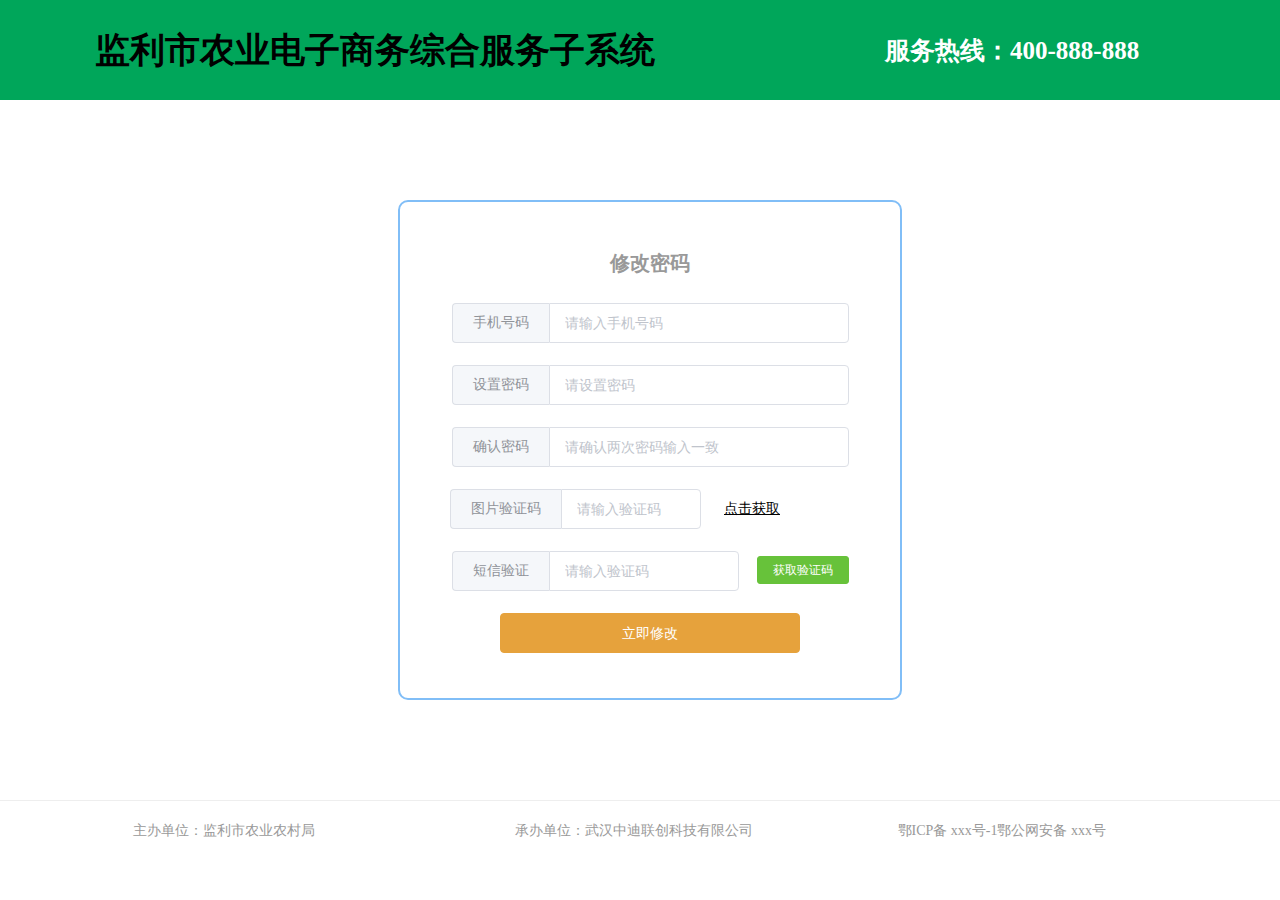
<file: html/login/forget-password.html>
<!DOCTYPE html>
<html lang="en">
  <head>
    <meta charset="UTF-8" />
    <meta name="viewport" content="width=device-width, initial-scale=1.0" />
    <title>忘记密码</title>
    <link rel="stylesheet" href="../../css/reset.css" />
    <link rel="stylesheet" href="../../css/login.css" />
    <link rel="stylesheet" href="../../fonts/element.css" />
    <link rel="stylesheet" href="../../css/common.css" />
    <!-- 去除input输入框 type=number时的上下箭头 -->
    <style>
      input::-webkit-outer-spin-button,
      input::-webkit-inner-spin-button {
        -webkit-appearance: none;
      }
      input[type='number'] {
        -moz-appearance: textfield;
      }
    </style>
  </head>
  <body>
    <div id="app">
      <div class="login-banner">
        <a href="../../index.html" class="login-title"><b>监利市农业电子商务综合服务子系统</b> </a>
        <h2 class="serve-tel">服务热线：400-888-888</h2>
      </div>

      <div class="register-mainer">
        <div class="forget-mainer-content">
          <el-form ref="form" :model="form" :rules="rules" class="register-mainer-content-left">
            <el-form-item><span style="font-size: 20px; color: #999; font-weight: 600">修改密码</span></el-form-item>
            <el-form-item class="register-input-item" prop="numTel">
              <el-input placeholder="请输入手机号码" v-model="form.numTel" type="number" clearable>
                <template slot="prepend">手机号码</template>
              </el-input>
            </el-form-item>
            <el-form-item class="register-input-item" prop="setPassword">
              <el-input placeholder="请设置密码" v-model="form.setPassword" type="password" show-password clearable>
                <template slot="prepend">设置密码</template>
              </el-input>
            </el-form-item>
            <el-form-item class="register-input-item" prop="confirmPassword">
              <el-input
                placeholder="请确认两次密码输入一致"
                v-model="form.confirmPassword"
                type="password"
                show-password
                clearable
              >
                <template slot="prepend">确认密码</template>
              </el-input>
            </el-form-item>
            <el-form-item class="register-input-item" style="margin-right: 130px" prop="picCode">
              <el-input class="pic-input" v-model="form.picCode" placeholder="请输入验证码">
                <template slot="prepend">图片验证码</template></el-input
              >
              <label class="label"
                ><img id="codeValidateImg" />
                <span class="picCode-laber" @click="flushValidateCode">点击获取</span></label
              >
            </el-form-item>
            <el-form-item class="register-input-item" style="margin-right: 90px" prop="msgCode">
              <el-input class="msg-input" v-model="form.msgCode" placeholder="请输入验证码">
                <template slot="prepend">短信验证</template></el-input
              >
              <el-button v-show="show" type="success" size="mini" class="verification-code" @click="handleGetCode"
                >获取验证码</el-button
              >
              <el-button
                v-show="!show"
                style="width: 100px !important"
                type="success"
                size="mini"
                disabled
                class="verification-code"
                >{{count}}秒后重试</el-button
              >
            </el-form-item>

            <el-button type="warning" class="register-btn" @click="handleModification">立即修改</el-button>
          </el-form>
        </div>
      </div>
    </div>
  </body>
  <footer class="footer">
    <a href="http://www.jianli.gov.cn/xxgk_30/xxgkml/jgzn/201912/t20191215_427946.shtml"
      >主办单位：监利市农业农村局 &nbsp;&nbsp;</a
    >
    <a href="http://www.zd-tech.net/">承办单位：武汉中迪联创科技有限公司&nbsp;&nbsp;</a>
    <a>鄂ICP备 xxx号-1鄂公网安备 xxx号</a>
  </footer>
  <script src="../../assets/vue/vue.min.js"></script>
  <script src="../../assets/element/index.js"></script>
  <script src="../../assets/jquery/jquery.min.js"></script>
  <script src="../../js/api.js"></script>
  <script>
    var App = new Vue({
      el: '#app',
      data: function () {
        return {
          form: {
            numTel: '',
            picCode: '',
            msgCode: '',
            setPassword: '',
            confirmPassword: '',
          },
          show: true,
          count: '',
          timer: null,
          phoneNumVerify: '',
          rules: {
            numTel: [
              { required: true, message: '请输入手机号码', trigger: 'blur' },
              {
                validator: function (rule, value, callback) {
                  if (!/^1[3456789]\d{9}$/.test(value)) {
                    callback(new Error('请输入正确的手机号'));
                  } else {
                    callback();
                  }
                },
                trigger: 'blur',
              },
            ],
            picCode: [{ required: true, message: '请输入验证码', trigger: 'blur' }],
            msgCode: [{ required: true, message: '请输入验证码', trigger: 'blur' }],
            setPassword: [
              { required: true, message: '请设置密码', trigger: 'blur' },
              {
                pattern: /^(?![0-9]+$)(?![a-zA-Z]+$)[0-9A-Za-z]{6,20}$/,
                message: '密码至少包含 数字和英文，长度6-20',
              },
            ],
            confirmPassword: [
              { required: true, message: '请再次输入密码', trigger: 'blur' },
              {
                pattern: /^(?![0-9]+$)(?![a-zA-Z]+$)[0-9A-Za-z]{6,20}$/,
                message: '密码至少包含 数字和英文，长度6-20',
              },
            ],
          },
        };
      },
      created() {
        this.flushValidateCode();
      },
      methods: {
        handleModification() {
          this.$refs.form.validate((valid) => {
            if (valid == false) return this.$message.error('请检查信息是否填写完整！');
            if (this.form.setPassword !== this.form.confirmPassword) return this.$message.warning('您设置的密码不一致');
            let formData = new FormData();
            formData.append('code', this.form.msgCode);
            formData.append('phone', this.form.numTel);
            formData.append('newPwd', this.form.confirmPassword);
            formData.append('codeType', 2);
            doApi_3(
              (res) => {
                console.log(res);
                if (res.status == 200) {
                  this.$message.success('修改密码成功，准备跳转登陆页面...');
                  var num = 1;
                  var timer = setTimeout(function () {
                    num--;
                    if (num == 0) {
                      //登录成功跳转页面
                      window.location.href = './login.html';
                      window.clearTimeout(timer);
                    }
                  }, 1000);
                } else {
                  this.$message.error('修改失败，请检查信息是否填写正确！');
                }
              },
              (err) => {
                console.log(err);
              },
              null,
              '/user/forget',
              'post',
              formData,
              false
            );
          });
        },
        handleGetCode() {
          let formData = new FormData();
          formData.append('phone', this.form.numTel);
          doApi_3(
            (res) => {
              if (res.exist) {
                this.getMsgCode();
              } else {
                this.$message.warning('请填写正确信息或者请先注册使用！');
              }
            },
            function (err) {
              console.log(err);
            },
            null,
            '/user/checkPhone',
            'post',
            formData,
            false
          );
        },
        getMsgCode() {
          const TIME_COUNT = 60;
          let picVerify = {
            mobile: this.form.numTel,
            code: this.form.picCode,
          };
          console.log(picVerify)
          if (this.form.numTel != '' && this.form.picCode != '') {
            this.count = TIME_COUNT;
            this.show = false;
            doApi_2(
              (res) => {
                if (res.status == 200) {
                  this.$message.success('验证码发送成功');
                } else {
                  this.$message.error('图片验证码错误');
                  this.form.picCode = '';
                  this.flushValidateCode();
                  this.show = true;
                }
              },
              function (err) {
                console.log(err);
              },
              null,
              '/user/checkImgCode',
              'get',
              picVerify,
              null
            );
            this.timer = setInterval(() => {
              if (this.count > 0 && this.count <= TIME_COUNT) {
                this.count--;
              } else {
                this.show = true;
                clearInterval(this.timer);
                this.timer = null;
              }
            }, 1000);
          } else {
            this.$message('请先填写手机号码或图片验证码');
          }
        },
        flushValidateCode() {
          var validateImagObject = document.getElementById('codeValidateImg');
          // validateImagObject.src = "/getLoginImageCode.html?time=" + new Date();//向服务器请求验证码

          //获取图片验证码
          var xmlhttp;
          xmlhttp = new XMLHttpRequest();
          xmlhttp.open('GET', PREFIX_API_1 + '/suggest/ValidateCode', true);
          xmlhttp.responseType = 'blob';
          xmlhttp.onload = function () {
            if (this.status == 200) {
              var blob = this.response;
              validateImagObject.src = window.URL.createObjectURL(blob);
            }
          };
          xmlhttp.send();
        },
      },
    });
  </script>
</html>
</file>
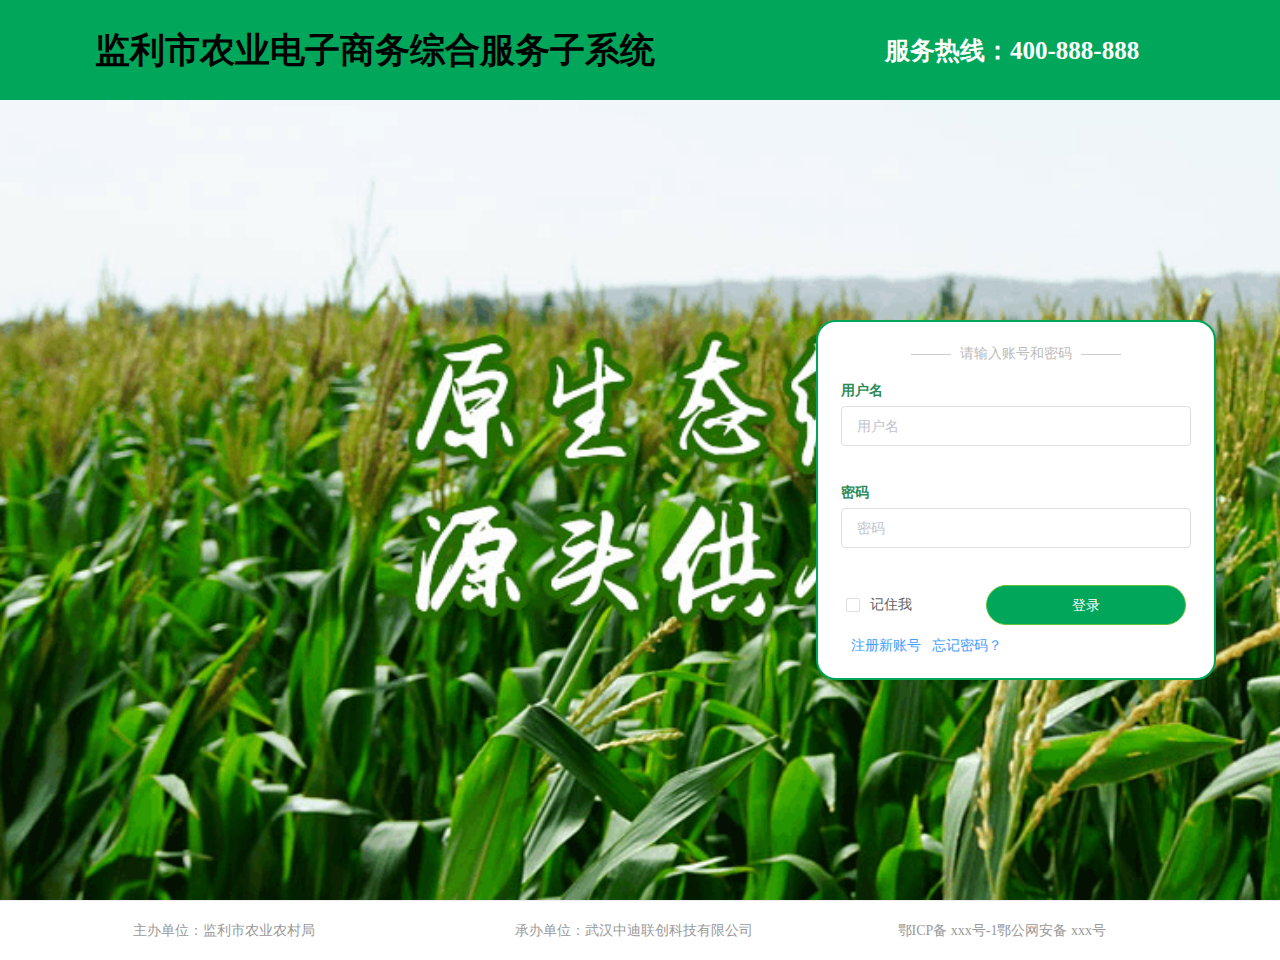
<file: html/login/login.html>
<!DOCTYPE html>
<html lang="en">
  <head>
    <meta charset="UTF-8" />
    <meta name="viewport" content="width=device-width, initial-scale=1.0" />
    <title>登录</title>
    <link rel="stylesheet" href="../../css/reset.css" />
    <link rel="stylesheet" href="../../css/login.css" />
    <link rel="stylesheet" href="../../fonts/element.css" />
  </head>
  <body>
    <div id="app">
      <div class="login-banner">
        <a href="../../index.html" class="login-title"><b>监利市农业电子商务综合服务子系统</b> </a>
        <h2 class="serve-tel">服务热线：400-888-888</h2>
      </div>

      <div class="login-mainer">
        <div class="mainer-bg"></div>
        <el-form ref="form" :model="form" :rules="rules" class="login-container">
          <div class="login-container-border"></div>
          <div class="login-tip">请输入账号和密码</div>
          <div class="input-container">
            <el-form-item class="user-login-num" prop="username">
              <p>用户名</p>
              <el-input placeholder="用户名" type="text" v-model="form.username" clearable style="width: 350px !important">
              </el-input>
            </el-form-item>
            <el-form-item class="user-login-num" prop="password">
              <p>密码</p>
              <el-input placeholder="密码" type="password" v-model="form.password" clearable style="width: 350px !important">
              </el-input>
            </el-form-item>
          </div>
          <div class="login-btn-container">
            <el-checkbox v-model="checked" @change="handleChangeRember">记住我</el-checkbox>
            <a>
              <el-button
                type="success"
                @click="handleLogin"
                round
                style="width: 200px !important; background: rgb(0, 166, 90) !important"
                >登录</el-button
              >
            </a>
          </div>
          <p class="register-account">
            <el-link href="./register.html" type="primary" :underline="false">注册新账号&nbsp;&nbsp;</el-link>
            <el-link href="./forget-password.html" type="primary" :underline="false">忘记密码？</el-link>
          </p>
        </el-form>
      </div>
    </div>
  </body>
  <footer class="footer">
    <a href="http://www.jianli.gov.cn/xxgk_30/xxgkml/jgzn/201912/t20191215_427946.shtml"
      >主办单位：监利市农业农村局 &nbsp;&nbsp;</a
    >
    <a href="http://www.zd-tech.net/">承办单位：武汉中迪联创科技有限公司&nbsp;&nbsp;</a>
    <a>鄂ICP备 xxx号-1鄂公网安备 xxx号</a>
  </footer>
  <script src="../../assets/vue/vue.min.js"></script>
  <script src="../../assets/element/index.js"></script>
  <script src="../../assets/jquery/jquery.min.js"></script>
  <script src="../../js/api.js"></script>
  <script>
    var App = new Vue({
      el: '#app',
      data: function () {
        return {
          form: {
            username: '',
            password: '',
          },
          checked: false,
          rules: {
            username: [{ required: true, message: '请输入用户名', trigger: 'blur' }],
            password: [
              { required: true, message: '请输入密码', trigger: 'blur' },
              // {
              //   pattern: /^(?![0-9]+$)(?![a-zA-Z]+$)[0-9A-Za-z]{6,20}$/,
              //   message: '密码至少包含 数字和英文，长度6-20',
              // },
            ],
          },
        };
      },
      created() {},
      methods: {
        handleLogin() {
          doApi_2(
            (res) => {
              console.log(res);
              if (res.status == 200) {
                localStorage.setItem('username', this.form.username);
                localStorage.setItem('token', res.data);
                this.$message.success('登录成功');
                var num = 1;
                var timer = setInterval(function () {
                  num--;
                  if (num == 0) {
                    //登录成功跳转页面
                    window.location.href = '../../index.html';
                    window.clearInterval(timer);
                  }
                }, 1000);
              } else {
                this.$message.error('登录失败，请检查信息是否填写正确！');
              }
            },
            function (err) {
              console.log(err);
            },
            null,
            '/user/login',
            'post',
            JSON.stringify(this.form),
            'application/json'
          );
        },
        handleChangeRember(value) {
          if (value) {
            localStorage.setItem('loginForm', JSON.stringify(this.form));
          }
        },
      },
    });
  </script>
</html>
</file>
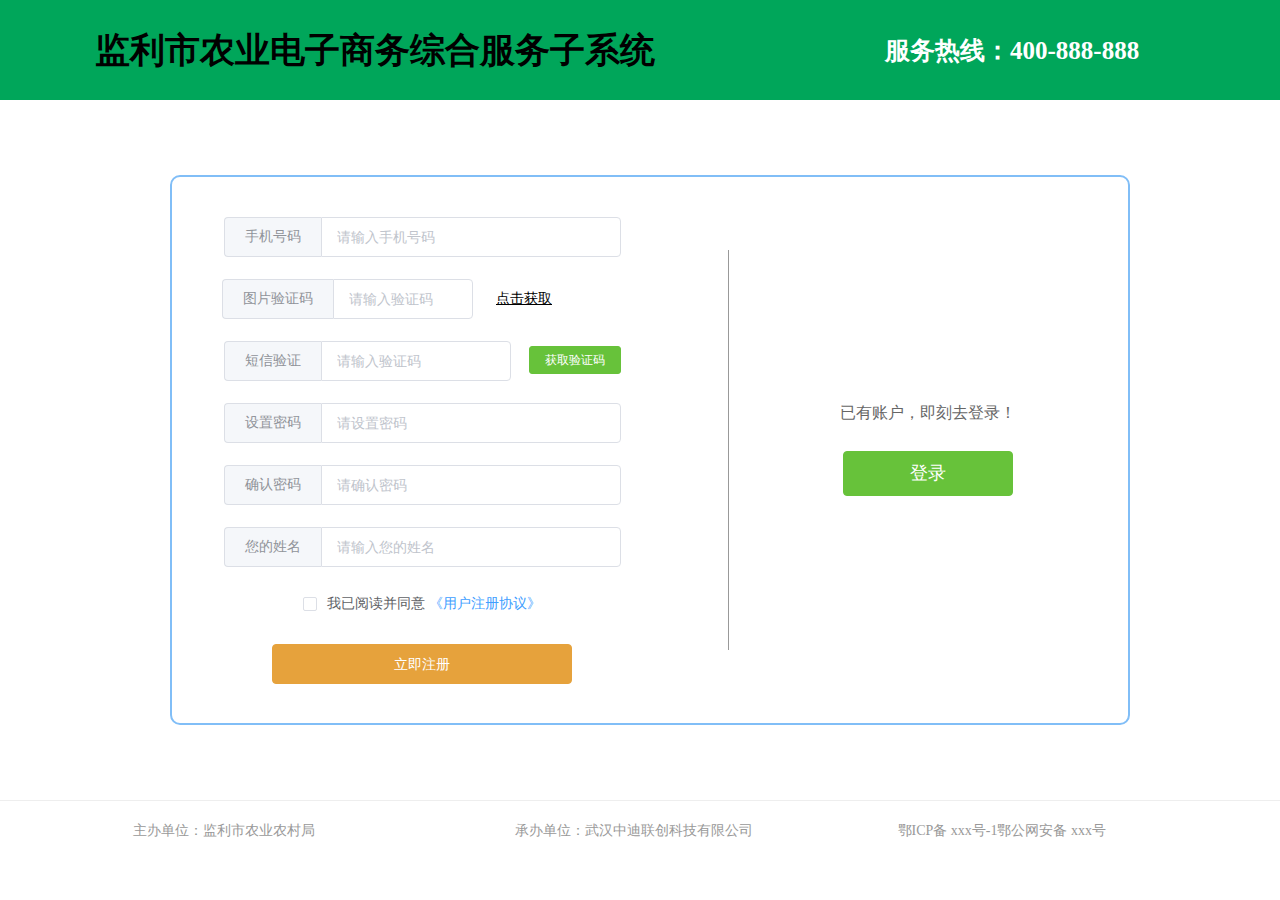
<file: html/login/register.html>
<!DOCTYPE html>
<html lang="en">
  <head>
    <meta charset="UTF-8" />
    <meta name="viewport" content="width=device-width, initial-scale=1.0" />
    <title>注册</title>
    <link rel="stylesheet" href="../../css/reset.css" />
    <link rel="stylesheet" href="../../css/login.css" />
    <link rel="stylesheet" href="../../fonts/element.css" />
    <link rel="stylesheet" href="../../css/common.css" />
    <!-- 去除input输入框 type=number时的上下箭头 -->
    <style>
      input::-webkit-outer-spin-button,
      input::-webkit-inner-spin-button {
        -webkit-appearance: none;
      }
      input[type='number'] {
        -moz-appearance: textfield;
      }
    </style>
  </head>
  <body>
    <div id="app">
      <div class="login-banner">
        <a href="../../index.html" class="login-title"><b>监利市农业电子商务综合服务子系统</b> </a>
        <h2 class="serve-tel">服务热线：400-888-888</h2>
      </div>

      <div class="register-mainer">
        <div class="register-mainer-content">
          <el-form ref="form" :model="form" :rules="rules" class="register-mainer-content-left">
            <el-form-item class="register-input-item" prop="numTel">
              <el-input placeholder="请输入手机号码" v-model="form.numTel" type="number" clearable>
                <template slot="prepend">手机号码</template>
              </el-input>
            </el-form-item>
            <el-form-item class="register-input-item" style="margin-right: 130px" prop="picCode">
              <el-input class="pic-input" v-model="form.picCode" placeholder="请输入验证码">
                <template slot="prepend">图片验证码</template></el-input
              >
              <label class="label"
                ><img id="codeValidateImg" />
                <span class="picCode-laber" @click="flushValidateCode">点击获取</span></label
              >
            </el-form-item>
            <el-form-item class="register-input-item" style="margin-right: 90px" prop="msgCode">
              <el-input class="msg-input" v-model="form.msgCode" placeholder="请输入验证码">
                <template slot="prepend">短信验证</template></el-input
              >

              <el-button v-show="show" type="success" size="mini" class="verification-code" @click="handleGetCode"
                >获取验证码</el-button
              >
              <el-button
                v-show="!show"
                style="width: 100px !important"
                type="success"
                size="mini"
                disabled
                class="verification-code"
                >{{count}}秒后重试</el-button
              >
            </el-form-item>
            <el-form-item class="register-input-item" prop="setPassword">
              <el-input placeholder="请设置密码" v-model="form.setPassword" type="password" show-password clearable>
                <template slot="prepend">设置密码</template>
              </el-input>
            </el-form-item>
            <el-form-item class="register-input-item" prop="confirmPassword">
              <el-input placeholder="请确认密码" v-model="form.confirmPassword" type="password" show-password clearable>
                <template slot="prepend">确认密码</template>
              </el-input>
            </el-form-item>
            <el-form-item class="register-input-item" prop="inputContent">
              <el-input placeholder="请输入您的姓名" v-model="form.inputContent" clearable>
                <template slot="prepend">您的姓名</template>
              </el-input>
            </el-form-item>
            <el-form-item class="user-agreement-item" prop="checked">
              <el-checkbox v-model="form.checked">我已阅读并同意</el-checkbox>
              <el-link type="primary" @click="dialogVisible = true">《用户注册协议》</el-link>
            </el-form-item>
            <el-button type="warning" class="register-btn" @click="handleRegister">立即注册</el-button>
          </el-form>
          <div class="register-mainer-content-right">
            <p class="register-mainer-content-right-text">已有账户，即刻去登录！</p>
            <a href="./login.html"><el-button class="register-login-btn" type="success">登录</el-button></a>
          </div>
        </div>
      </div>

      <el-dialog title="用户注册协议" :visible.sync="dialogVisible" width="50%" center>
        <el-input readonly resize="none" type="textarea" :rows="20" v-model="textarea"> </el-input>
        <span slot="footer" class="dialog-footer">
          <el-button @click="dialogVisible = false">取 消</el-button>
          <el-button type="primary" @click="handleConfirmDeal">同意用户协议</el-button>
        </span>
      </el-dialog>
    </div>
  </body>
  <footer class="footer">
    <a href="http://www.jianli.gov.cn/xxgk_30/xxgkml/jgzn/201912/t20191215_427946.shtml"
      >主办单位：监利市农业农村局 &nbsp;&nbsp;</a
    >
    <a href="http://www.zd-tech.net/">承办单位：武汉中迪联创科技有限公司&nbsp;&nbsp;</a>
    <a>鄂ICP备 xxx号-1鄂公网安备 xxx号</a>
  </footer>
  <script src="../../assets/vue/vue.min.js"></script>
  <script src="../../assets/element/index.js"></script>
  <script src="../../assets/jquery/jquery.min.js"></script>
  <script src="../../js/api.js"></script>
  <script>
    var App = new Vue({
      el: '#app',
      data: function () {
        return {
          form: {
            numTel: '',
            picCode: '',
            msgCode: '',
            setPassword: '',
            confirmPassword: '',
            inputContent: '',
            checked: false,
          },
          show: true,
          count: '',
          timer: null,
          rules: {
            numTel: [
              { required: true, message: '请输入手机号码', trigger: 'blur' },
              {
                validator: function (rule, value, callback) {
                  if (!(/^1[3456789]\d{9}$/.test(value))) {
                    callback(new Error('请输入正确的手机号'));
                  } else {
                    callback();
                  }
                },
                trigger: 'blur',
              },
            ],
            picCode: [{ required: true, message: '请输入验证码', trigger: 'blur' }],
            msgCode: [{ required: true, message: '请输入验证码', trigger: 'blur' }],
            setPassword: [
              { required: true, message: '请设置密码', trigger: 'blur' },
              {
                pattern: /^(?![0-9]+$)(?![a-zA-Z]+$)[0-9A-Za-z]{6,20}$/,
                message: '密码至少包含 数字和英文，长度6-20',
              },
            ],
            confirmPassword: [
              { required: true, message: '请再次输入密码', trigger: 'blur' },
              {
                pattern: /^(?![0-9]+$)(?![a-zA-Z]+$)[0-9A-Za-z]{6,20}$/,
                message: '密码至少包含 数字和英文，长度6-20',
              },
            ],
            inputContent: [{ required: true, message: '请输入您的姓名', trigger: 'blur' }],
            checked: [
              {
                required: true,
                validator: function (rule, value, callback) {
                  if (!value) {
                    callback(new Error('请勾选用户注册协议'));
                  } else {
                    callback();
                  }
                },
              },
            ],
          },
          dialogVisible: false,
          textarea: `一、总则此份协议是注册用户接受监利市农业电子商务综合服务子系统网站（以下简称本站）产品和服务时适用的通用条款。因此，请您在注册成为本站用户前或接受本站的产品和服务之前，请您详细地阅读本注册用户协议的所有内容。
1、注册用户了解并同意：
①只要注册用户点击同意按钮并完成注册，注册用户就已接受了本注册用户协议及本站公布的各项服务规则（包括填写实名的联系方式等等），并愿意受其约束。如果发生纠纷，注册用户不得以未仔细阅读为由进行抗辩。
②随着市场经营情况的变化，本站有权随时更改本注册用户协议及相关服务规则。修改本注册用户协议时，本站将于相关页面公告修改的事实，有权不对注册用户进行个别通知。注册用户应该在每次登录前查询网站的相关公告，以了解注册用户协议及其他服务规则的变化。
2、若注册用户不同意本注册用户协议或相关服务规则，或者不同意本站作出的修改，注册用户可以主动停止使用本站提供的产品和服务，如果在本站修改协议或服务规则后，注册用户仍继续使用本站提供的产品和服务，即表示注册用户同意本站对本注册用户协议及相关服务规则所做的所有修改。由于注册用户在注册用户协议变更后因未熟悉公告规定而引起的损失，本站将不会承担任何责任。
3、本站的各项电子服务的所有权和运作权归本站。本站提供的服务将完全按照其发布的服务条款和操作规则严格执行。注册用户必须完全同意所有服务条款并完成注册程序，才能成为本站的注册用户。注册用户确认：本协议条款是处理双方权利义务的当然约定依据，除非违反国家强制性法律，否则始终有效。
二、服务简介
1、本站运用自己的操作系统通过国际互联网络为注册用户提供网络服务。同时，注册用户必须：自行配备上网的所需设备，包括个人电脑、调制解调器或其他必备上网装置。自行负担个人上网所支付的与此服务有关的电话费用、网络费用。
2、基于本站所提供的网络服务的重要性，注册用户应同意：提供详尽、准确的个人资料。不断更新注册资料，符合及时、详尽、准确的要求。
3、本站对注册用户的电子邮件、手机号等隐私资料进行保护，承诺不会在未获得注册用户许可的情况下擅自将注册用户的个人资料信息出租或出售给任何第三方，但以下情况除外：注册用户同意让第三方共享资料；注册用户同意公开其个人资料，享受为其提供的产品和服务；本站需要听从法庭传票、法律命令或遵循法律程序；本站发现注册用户违反了本站服务条款或本站其它使用规定。
4、关于注册用户隐私的具体协议以本站的隐私声明为准。如果注册用户提供的资料包含有不正确的信息，本站保留结束注册用户使用网络服务资格的权利。
三、帐户密码和安全性注册用户一旦注册成功，成为本站的合法的注册用户。您可随时根据需要改变您的密码。注册用户将对注册用户名和密码安全负全部责任。另外，每个注册用户都要对以其注册用户名进行的所有活动和事件负全责。注册用户若发现任何非法使用注册用户帐户或存在安全漏洞的情况，请立即通告本站。
四、拒绝提供担保注册用户个人对网络服务的使用承担风险。本站对此不作任何类型的担保，不论是明确的或隐含的，但是不对商业性的隐含担保、特定目的和不违反规定的适当担保作限制。本站不担保服务一定能满足注册用户的要求，也不担保服务不会受中断，对服务的及时性，安全性，出错发生都不作担保。
五、有限责任本站对任何直接、间接、偶然、特殊及继起的损害不负责任，这些损害可能来自：不正当使用网络服务，在网上购买商品或进行同类型服务，在网上进行交易，非法使用网络服务或注册用户传送的信息有所变动。这些行为都有可能会导致本站的形象受损，所以本站事先提出这种损害的可能性。
六、通告所有发给注册用户的通告都可通过重要页面的公告或电子邮件或常规的信件传送。本站的活动信息也将定期通过页面公告及电子邮件方式向注册用户发送。注册用户协议条款的修改、服务变更、或其它重要事件的通告会以电子邮箱或者短信进行通知。
七、注册用户的建议奖励注册用户在他们发表的一些良好建议以及一些比较有价值的策划方案时，本站愿意展示用户的构想落于实现，这其中本站会对一些比较好的注册用户反馈信息进行不等的产品奖励或者是积分奖励，但如出现用户策划与广告销售商之间的矛盾本站不承担任何责任。
八、责任限制
1、如因不可抗力或其他本站无法控制的原因使本站销售系统崩溃或无法正常使用导致网上交易无法完成或丢失有关的信息、记录等，本站不承担责任。但是本站会尽可能合理地协助处理善后事宜，并努力使客户免受经济损失。
2、除了本站的使用条件中规定的其它限制和除外情况之外，在中国法律法规所允许的限度内，对于因交易而引起的或与之有关的任何直接的、间接的、特殊的、附带的、后果性的或惩罚性的损害，或任何其它性质的损害，本站、本站的董事、管理人员、雇员、代理或其它代表在任何情况下都不承担责任。
九、法律管辖和适用
1、本协议的订立、执行和解释及争议的解决均应适用中国法律。
2、如发生本站服务条款与中国法律相抵触时，则这些条款将完全按法律规定重新解释，而其它合法条款则依旧保持对注册用户产生法律效力和影响。
3、本协议的规定是可分割的，如本协议任何规定被裁定为无效或不可执行，该规定可被删除而其余条款应予以执行。
4、如双方就本协议内容或其执行发生任何争议，双方应尽力友好协商解决；协商不成时，任何一方均可向本站所在地的人民法院提起诉讼。
十、其他规定
1、如本用户协议中的任何内容无论因何种原因完全或部分无效或不具有执行力，本用户协议的其余内容仍应有效并且对协议各方有约束力。
2、本用户协议中的标题仅为方便而设，不具法律或契约效果。
`,
        };
      },
      created() {
        this.flushValidateCode();
      },
      methods: {
        handleConfirmDeal() {
          this.dialogVisible = false;
          this.form.checked = true;
        },
        handleRegister() {
          this.$refs.form.validate((valid) => {
            if (valid == false) return this.$message.error('请检查信息是否填写完整！');
            if (this.form.setPassword !== this.form.confirmPassword) return this.$message.warning('您设置的密码不一致');
            let user = {
              account: this.form.numTel,
              code: this.form.msgCode,
              name: this.form.inputContent,
              password: this.form.confirmPassword,
              phone: this.form.numTel,
              smsType: 2,
              sysName: '电子商务系统',
            };
            doApi_2(
              (res) => {
                if (res.status == 200) {
                  var successMsg = this.$message('注册成功，3s跳转至登录页');
                  var num = 3;
                  var timer = setInterval(function () {
                    num--;
                    if (num == 0) {
                      window.location.href = './login.html';
                      window.clearInterval(timer);
                    } else {
                      successMsg.message = '注册成功，' + num + 's跳转至登录页';
                    }
                  }, 1000);
                } else if (res.status == 10009) {
                  this.$message('此号码已经注册过');
                }
              },
              function (err) {
                console.log(err);
              },
              null,
              '/user/reg',
              'post',
              JSON.stringify(user),
              'application/json'
            );
          });
        },
        handleGetCode() {
          const TIME_COUNT = 60;
          // let sendSmsDto = {
          //   mobile: this.form.numTel,
          // };
          let picVerify = {
            mobile: this.form.numTel,
            code: this.form.picCode,
          };
          if (this.form.numTel != '' && this.form.picCode != '') {
            this.count = TIME_COUNT;
            this.show = false;
            doApi_2(
              (res) => {
                if (res.status == 200) {
                  // doApi_2(
                  //   (res) => {},
                  //   function (err) {
                  //     console.log(err);
                  //   },
                  //   null,
                  //   ' /user/send',
                  //   'post',
                  //   sendSmsDto,
                  //   'application/json'
                  // );
                } else {
                  this.$message.error('图片验证码错误');
                  this.form.picCode = '';
                  this.flushValidateCode();
                  this.show = true;
                }
              },
              function (err) {
                console.log(err);
              },
              null,
              '/user/checkImgCode',
              'get',
              picVerify,
              null
            );
            this.timer = setInterval(() => {
              if (this.count > 0 && this.count <= TIME_COUNT) {
                this.count--;
              } else {
                this.show = true;
                clearInterval(this.timer);
                this.timer = null;
              }
            }, 1000);
          } else {
            this.$message('请先填写手机号码或图片验证码');
          }
        },
        flushValidateCode() {
          var validateImagObject = document.getElementById('codeValidateImg');
          // validateImagObject.src = "/getLoginImageCode.html?time=" + new Date();//向服务器请求验证码

          //获取图片验证码
          var xmlhttp;
          xmlhttp = new XMLHttpRequest();
          xmlhttp.open('GET', PREFIX_API_1 + '/suggest/ValidateCode', true);
          xmlhttp.responseType = 'blob';
          xmlhttp.onload = function () {
            if (this.status == 200) {
              var blob = this.response;
              validateImagObject.src = window.URL.createObjectURL(blob);
            }
          };
          xmlhttp.send();
        },
      },
    });
  </script>
</html>
</file>
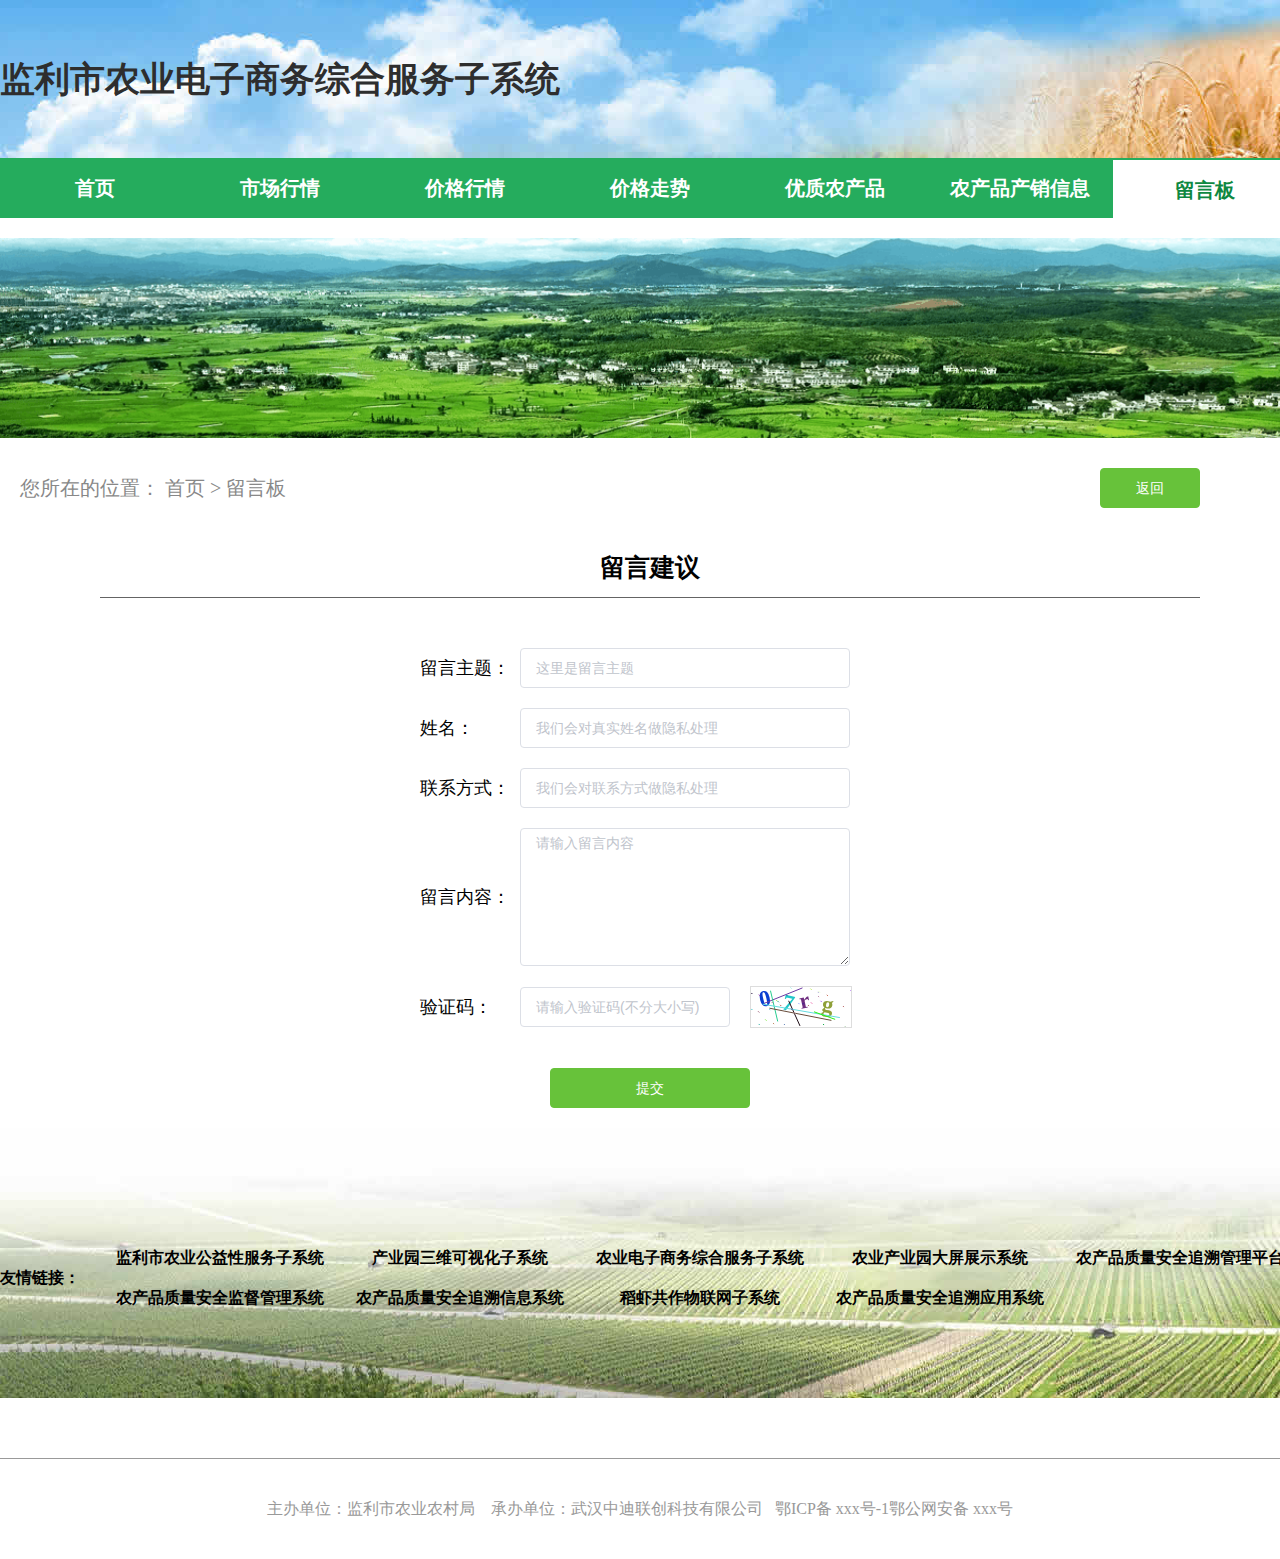
<file: html/message-board/write-message.html>
<!DOCTYPE html>
<html lang="en">
  <head>
    <meta charset="UTF-8" />
    <meta name="viewport" content="width=device-width, initial-scale=1.0" />
    <title>监利市农业电子商务综合服务子系统</title>
    <link rel="stylesheet" href="../../css/reset.css" />
    <link rel="stylesheet" href="../../css/index.css" />
    <link rel="stylesheet" href="../../fonts/element.css" />
    <!-- 去除input输入框 type=number时的上下箭头 -->
    <style>
      input::-webkit-outer-spin-button,
      input::-webkit-inner-spin-button {
        -webkit-appearance: none;
      }
      input[type='number'] {
        -moz-appearance: textfield;
      }
    </style>
  </head>
  <body>
    <div id="app">
      <div class="title-section">
        <div class="title-section-content">
          <a href="../../index.html" class="system-title">监利市农业电子商务综合服务子系统</a>
        </div>
      </div>
      <div class="nav-list">
        <div class="nav-list-content">
          <a class="nav-item" href="../../index.html">首页</a>
          <a class="nav-item" href="../market-condition.html">市场行情</a>
          <a class="nav-item" href="../price-condition.html">价格行情</a>
          <a class="nav-item" href="../price-trend.html">价格走势</a>
          <a class="nav-item" href="../farm-products.html">优质农产品</a>
          <a class="nav-item" href="../production-market/production-market.html">农产品产销信息</a>
          <a class="nav-item active" href="./message-board.html">留言板</a>
        </div>
      </div>

      <div class="mainer">
        <div class="banner-section" style="height: 200px">
          <img src="../../images/banner-6.png" alt="" style="height: 200px" />
        </div>

        <div class="message-board-section">
          <div class="message-board-nav">
            <h2 class="message-board-nav-left">您所在的位置： <a href="../../index.html" style="color: #888;">首页</a> > 留言板</h2>
            <el-button @click="goBack" type="success" style="width: 100px !important">返回</el-button>
          </div>
          <p class="message-board-suggest">留言建议</p>
          <div class="message-board-suggest-content">
            <div class="message-board-suggest-content-item">
              <span class="message-board-theme">留言主题：</span>
              <el-input placeholder="这里是留言主题" v-model="themeInput" clearable style="width: 330px !important">
              </el-input>
            </div>
            <div class="message-board-suggest-content-item">
              <span class="message-board-theme">姓名：</span>
              <el-input
                placeholder="我们会对真实姓名做隐私处理"
                v-model="userName"
                clearable
                style="width: 330px !important"
              >
              </el-input>
            </div>
            <div class="message-board-suggest-content-item">
              <span class="message-board-theme">联系方式：</span>
              <el-input
                placeholder="我们会对联系方式做隐私处理"
                v-model="phoneNum"
                type="number"
                clearable
                style="width: 330px !important"
              >
              </el-input>
            </div>
            <div class="message-board-suggest-content-item">
              <p class="message-board-theme">留言内容：</p>
              <el-input
                type="textarea"
                placeholder="请输入留言内容"
                v-model="textarea"
                clearable
                :autosize="{ minRows: 6, maxRows: 10 }"
                style="width: 330px !important"
              >
              </el-input>
            </div>
            <div class="message-board-suggest-content-item">
              <span class="message-board-theme">验证码：</span>
              <el-input
                placeholder="请输入验证码(不分大小写)"
                v-model="verifyNum"
                clearable
                style="width: 210px !important"
                class="input-val"
              >
              </el-input>
              <canvas id="canvas" width="100" height="40" @click="handleChangeCanvas()"></canvas>
            </div>
            <div class="message-board-suggest-btn">
              <el-button type="success" class="btn" style="width: 200px !important" @click="handleSubmit()"
                >提交</el-button
              >
            </div>
          </div>
        </div>
      </div>
      <div class="link-section">
        <div class="link-section-content">
          <p><b>友情链接：</b></p>
          <div class="link-list">
            <a class="link-item" href="http://39.104.61.47:8093/gyx_System/">监利市农业公益性服务子系统</a>
            <a class="link-item">产业园三维可视化子系统</a>
            <a class="link-item">农业电子商务综合服务子系统</a>
            <a class="link-item">农业产业园大屏展示系统</a>
            <a class="link-item">农产品质量安全追溯管理平台</a>
            <a class="link-item">农产品质量安全监督管理系统</a>
            <a class="link-item" href="http://39.104.61.47:8093/zsxx_System/">农产品质量安全追溯信息系统</a>
            <a class="link-item">稻虾共作物联网子系统</a>
            <a class="link-item">农产品质量安全追溯应用系统</a>
            <a class="link-item"></a>
            <a class="link-item"></a>
            <a class="link-item"></a>
          </div>
        </div>
      </div>
    </div>
  </body>
  <footer class="footer">
    <a href="http://www.jianli.gov.cn/xxgk_30/xxgkml/jgzn/201912/t20191215_427946.shtml"
      >主办单位：监利市农业农村局 &nbsp;&nbsp;</a
    >
    <a href="http://www.zd-tech.net/">承办单位：武汉中迪联创科技有限公司&nbsp;&nbsp;</a>
    <a>鄂ICP备 xxx号-1鄂公网安备 xxx号</a>
  </footer>
  <script src="../../assets/vue/vue.min.js"></script>
  <script src="../../assets/element/index.js"></script>
  <script src="../../js/api.js"></script>
  <script src="../../assets/jquery/jquery.min.js"></script>
  <script type="text/javascript">
    var App = new Vue({
      el: '#app',
      data() {
        return {
          themeInput: '',
          userName: '',
          phoneNum: '',
          textarea: '',
          verifyNum: '',
          show_num: [],
        };
      },
      created() {},
      mounted() {
        this.handleChangeCanvas(this.show_num);
      },
      methods: {
        goBack() {
          window.history.back(); //返回上一页，并且强行刷新
        },
        handleChangeCanvas() {
          this.draw(this.show_num);
        },
        handleSubmit() {
          let val = this.verifyNum.toLowerCase();
          let num = this.show_num.join('');
          if (
            val == '' ||
            this.themeInput == '' ||
            this.userName == '' ||
            this.phoneNum == '' ||
            // !/^1[3456789]\d{9}$/.test(this.phoneNum) ||
            this.textarea == '' ||
            this.verifyNum == ''
          ) {
            this.$message.warning('请检查信息是否填写完善或者正确！');
          } else if (val == num) {
            let formData = new FormData();
            formData.append('title', this.themeInput);
            formData.append('content', this.textarea);
            formData.append('commenter', this.userName);
            formData.append('commenterPhone', this.phoneNum);
            formData.append('targetSystem', '电子商务系统');
            doApi_3(
              (res) => {
                console.log(res);
                if (res.status == 200) {
                  this.$message.success('提交成功！');
                }
              },
              function (err) {
                console.log(err);
              },
              null,
              '/qa/addQA',
              'post',
              formData,
              false
            );
            this.verifyNum = '';
            this.themeInput = '';
            this.userName = '';
            this.phoneNum = '';
            this.textarea = '';
            this.verifyNum = '';
            this.draw(this.show_num);
          } else {
            this.$message.error('验证码错误！请重新输入');
            this.verifyNum = '';
            this.draw(this.show_num);
          }
        },
        //生成并渲染出验证码图形
        draw(show_num) {
          var canvas_width = $('#canvas').width();
          var canvas_height = $('#canvas').height();
          var canvas = document.getElementById('canvas'); //获取到canvas的对象，演员
          var context = canvas.getContext('2d'); //获取到canvas画图的环境，演员表演的舞台
          canvas.width = canvas_width;
          canvas.height = canvas_height;
          var sCode =
            'a,b,c,d,e,f,g,h,i,j,k,m,n,p,q,r,s,t,u,v,w,x,y,z,A,B,C,E,F,G,H,J,K,L,M,N,P,Q,R,S,T,W,X,Y,Z,1,2,3,4,5,6,7,8,9,0';
          var aCode = sCode.split(',');
          var aLength = aCode.length; //获取到数组的长度

          for (var i = 0; i < 4; i++) {
            //这里的for循环可以控制验证码位数（如果想显示6位数，4改成6即可）
            var j = Math.floor(Math.random() * aLength); //获取到随机的索引值
            // var deg = Math.random() * 30 * Math.PI / 180;//产生0~30之间的随机弧度
            var deg = Math.random() - 0.5; //产生一个随机弧度
            var txt = aCode[j]; //得到随机的一个内容
            show_num[i] = txt.toLowerCase();
            var x = 10 + i * 20; //文字在canvas上的x坐标
            var y = 20 + Math.random() * 8; //文字在canvas上的y坐标
            context.font = 'bold 23px 微软雅黑';

            context.translate(x, y);
            context.rotate(deg);

            context.fillStyle = this.randomColor();
            context.fillText(txt, 0, 0);

            context.rotate(-deg);
            context.translate(-x, -y);
          }
          for (var i = 0; i <= 5; i++) {
            //验证码上显示线条
            context.strokeStyle = this.randomColor();
            context.beginPath();
            context.moveTo(Math.random() * canvas_width, Math.random() * canvas_height);
            context.lineTo(Math.random() * canvas_width, Math.random() * canvas_height);
            context.stroke();
          }
          for (var i = 0; i <= 30; i++) {
            //验证码上显示小点
            context.strokeStyle = this.randomColor();
            context.beginPath();
            var x = Math.random() * canvas_width;
            var y = Math.random() * canvas_height;
            context.moveTo(x, y);
            context.lineTo(x + 1, y + 1);
            context.stroke();
          }
        },

        //得到随机的颜色值
        randomColor() {
          var r = Math.floor(Math.random() * 256);
          var g = Math.floor(Math.random() * 256);
          var b = Math.floor(Math.random() * 256);
          return 'rgb(' + r + ',' + g + ',' + b + ')';
        },
      },
    });
  </script>
  <script></script>
</html>
</file>
<file: css/login.css>
@font-face {
  font-family: element-icons;
  src: url(../fonts/element-icons.woff?t=1472440741) format('woff'), url(../fonts/element-icons.ttf) format('truetype');
  font-weight: 400;
  font-style: normal;
}

.login-banner {
  max-width: 1920px;
  height: 100px;
  background: rgb(0, 166, 90);
  margin: 0 auto;
  display: flex;
  justify-content: space-around;
  align-items: center;
}

.login-title {
  min-width: 600px;
  font-size: 35px;
  color: #000;
}

.serve-tel {
  min-width: 300px;
  color: #fff;
  font-size: 25px;
}

.login-mainer {
  max-width: 1920px;
  height: 800px;
  margin: 0 auto;
  position: relative;
}

.mainer-bg {
  position: absolute;
  top: 0;
  left: 0;
  width: 100%;
  height: 100%;
  min-width: 1000px;
  z-index: -10;
  zoom: 1;
  background: url(../images/login_bg.png) no-repeat;
  background-size: cover;
  -webkit-background-size: cover;
  -o-background-size: cover;
  background-position: center 0;
}

.login-container {
  position: absolute;
  right: 5%;
  top: 50%;
  transform: translateY(-50%);
  width: 400px;
  height: 360px;
  background: #fff;
  /* opacity: 0.9; */
  padding: 10px;
  border-radius: 20px;
  border: 2px solid rgb(0, 166, 90);
}

.login-tip {
  width: 120px;
  text-align: center;
  font-size: 14px;
  color: #bbb;
  margin: 15px auto;
  position: relative;
}

.login-tip::before {
  position: absolute;
  content: '';
  display: block;
  width: 40px;
  height: 1px;
  background: #ccc;
  left: -45px;
  top: 7px;
}

.login-tip::after {
  position: absolute;
  content: '';
  display: block;
  width: 40px;
  height: 1px;
  background: #ccc;
  right: -45px;
  top: 7px;
}

.user-login-num {
  width: 350px;
  height: 80px;
  margin: auto;
}

.user-login-num p {
  font-size: 14px;
  font-weight: 600;
  color: seagreen;
}

.login-btn-container {
  width: 340px;
  height: 50px;
  margin: auto;
  display: flex;
  justify-content: space-between;
  align-items: center;
}

.register-account {
  width: 330px;
  height: 30px;
  line-height: 30px;
  margin: auto;
}

.footer {
  bottom: 10px;
  width: 100%;
  height: 60px;
  display: flex;
  align-items: center;
  justify-content: space-evenly;
  margin: 0 auto;
  font-size: 14px;
  color: #999;
  border-top: 1px solid#eee;
}

.footer a {
  min-width: 250px;
  color: #999;
}

/* -------register.css-------------- */

.register-mainer {
  width: 1300px;
  height: 700px;
  margin: auto;
  display: flex;
  align-items: center;
}

.register-mainer-content {
  width: 960px;
  height: 550px;
  margin: auto;
  display: flex;
  justify-content: space-between;
  align-items: center;
  border-radius: 10px;
  border: 2px solid #81bef7;
}

.forget-mainer-content {
  height: 500px;
  margin: auto;
  display: flex;
  justify-content: space-between;
  align-items: center;
  border-radius: 10px;
  border: 2px solid #81bef7;
}

.register-mainer-content-left {
  width: 500px;
  height: 500px;
  display: flex;
  flex-direction: column;
  justify-content: center;
  align-items: center;
}

.register-input-item {
  margin-bottom: 20px;
  position: relative;
}

.verification-code {
  position: absolute;
  top: 5px;
  right: -90px;
}

.label {
  width: 200px;
  vertical-align: middle;
  position: absolute;
  top: 5px;
}

.picCode-laber {
  text-decoration: underline;
}

.picCode-laber:hover {
  color: #81bef7;
  cursor: pointer;
}

.msg-item {
  display: inline-block;
  width: 97px;
  height: 40px;
  background-color: #f5f7fa;
  color: #909399;
  vertical-align: middle;
  border: 1px solid #dcdfe6;
  border-radius: 4px 0 0 4px;
  padding: 0 20px;
  white-space: nowrap;
  font-size: 14px;
  line-height: 40px;
  border-right: 0;
}

.pic-input .el-input__inner {
  width: 140px !important;
  border-radius: 0 4px 4px 0 !important;
  margin-right: 20px;
}

.msg-input .el-input__inner {
  width: 190px !important;
  border-radius: 0 4px 4px 0 !important;
  margin-right: 20px;
}

.el-form-item__content {
  line-height: 30px !important;
}

.register-btn {
  width: 300px !important;
}

.register-mainer-content-right {
  width: 400px;
  height: 400px;
  display: flex;
  flex-direction: column;
  justify-content: center;
  align-items: center;
  position: relative;
}

.register-mainer-content-right::before {
  position: absolute;
  content: '';
  display: block;
  width: 1px;
  height: 400px;
  background: #999;
  left: 0;
  top: 0;
}

.register-mainer-content-right-text {
  font-size: 16px;
  color: #666;
}

.register-login-btn {
  width: 170px !important;
  height: 45px !important;
  margin-top: 30px !important;
  font-size: 18px !important;
}
</file>
<file: fonts/element.css>
@charset "UTF-8";.el-pagination--small .arrow.disabled,.el-table .hidden-columns,.el-table td.is-hidden>*,.el-table th.is-hidden>*,.el-table--hidden{visibility:hidden}.el-input__suffix,.el-tree.is-dragging .el-tree-node__content *{pointer-events:none}.el-dropdown .el-dropdown-selfdefine:focus:active,.el-dropdown .el-dropdown-selfdefine:focus:not(.focusing),.el-message__closeBtn:focus,.el-message__content:focus,.el-popover:focus,.el-popover:focus:active,.el-popover__reference:focus:hover,.el-popover__reference:focus:not(.focusing),.el-rate:active,.el-rate:focus,.el-tooltip:focus:hover,.el-tooltip:focus:not(.focusing),.el-upload-list__item.is-success:active,.el-upload-list__item.is-success:not(.focusing):focus{outline-width:0}@font-face{font-family:element-icons;src:url(fonts/element-icons.woff) format("woff"),url(fonts/element-icons.ttf) format("truetype");font-weight:400;font-display:"auto";font-style:normal}[class*=" el-icon-"],[class^=el-icon-]{font-family:element-icons!important;speak:none;font-style:normal;font-weight:400;font-variant:normal;text-transform:none;line-height:1;vertical-align:baseline;display:inline-block;-webkit-font-smoothing:antialiased;-moz-osx-font-smoothing:grayscale}.el-icon-ice-cream-round:before{content:"\e6a0"}.el-icon-ice-cream-square:before{content:"\e6a3"}.el-icon-lollipop:before{content:"\e6a4"}.el-icon-potato-strips:before{content:"\e6a5"}.el-icon-milk-tea:before{content:"\e6a6"}.el-icon-ice-drink:before{content:"\e6a7"}.el-icon-ice-tea:before{content:"\e6a9"}.el-icon-coffee:before{content:"\e6aa"}.el-icon-orange:before{content:"\e6ab"}.el-icon-pear:before{content:"\e6ac"}.el-icon-apple:before{content:"\e6ad"}.el-icon-cherry:before{content:"\e6ae"}.el-icon-watermelon:before{content:"\e6af"}.el-icon-grape:before{content:"\e6b0"}.el-icon-refrigerator:before{content:"\e6b1"}.el-icon-goblet-square-full:before{content:"\e6b2"}.el-icon-goblet-square:before{content:"\e6b3"}.el-icon-goblet-full:before{content:"\e6b4"}.el-icon-goblet:before{content:"\e6b5"}.el-icon-cold-drink:before{content:"\e6b6"}.el-icon-coffee-cup:before{content:"\e6b8"}.el-icon-water-cup:before{content:"\e6b9"}.el-icon-hot-water:before{content:"\e6ba"}.el-icon-ice-cream:before{content:"\e6bb"}.el-icon-dessert:before{content:"\e6bc"}.el-icon-sugar:before{content:"\e6bd"}.el-icon-tableware:before{content:"\e6be"}.el-icon-burger:before{content:"\e6bf"}.el-icon-knife-fork:before{content:"\e6c1"}.el-icon-fork-spoon:before{content:"\e6c2"}.el-icon-chicken:before{content:"\e6c3"}.el-icon-food:before{content:"\e6c4"}.el-icon-dish-1:before{content:"\e6c5"}.el-icon-dish:before{content:"\e6c6"}.el-icon-moon-night:before{content:"\e6ee"}.el-icon-moon:before{content:"\e6f0"}.el-icon-cloudy-and-sunny:before{content:"\e6f1"}.el-icon-partly-cloudy:before{content:"\e6f2"}.el-icon-cloudy:before{content:"\e6f3"}.el-icon-sunny:before{content:"\e6f6"}.el-icon-sunset:before{content:"\e6f7"}.el-icon-sunrise-1:before{content:"\e6f8"}.el-icon-sunrise:before{content:"\e6f9"}.el-icon-heavy-rain:before{content:"\e6fa"}.el-icon-lightning:before{content:"\e6fb"}.el-icon-light-rain:before{content:"\e6fc"}.el-icon-wind-power:before{content:"\e6fd"}.el-icon-baseball:before{content:"\e712"}.el-icon-soccer:before{content:"\e713"}.el-icon-football:before{content:"\e715"}.el-icon-basketball:before{content:"\e716"}.el-icon-ship:before{content:"\e73f"}.el-icon-truck:before{content:"\e740"}.el-icon-bicycle:before{content:"\e741"}.el-icon-mobile-phone:before{content:"\e6d3"}.el-icon-service:before{content:"\e6d4"}.el-icon-key:before{content:"\e6e2"}.el-icon-unlock:before{content:"\e6e4"}.el-icon-lock:before{content:"\e6e5"}.el-icon-watch:before{content:"\e6fe"}.el-icon-watch-1:before{content:"\e6ff"}.el-icon-timer:before{content:"\e702"}.el-icon-alarm-clock:before{content:"\e703"}.el-icon-map-location:before{content:"\e704"}.el-icon-delete-location:before{content:"\e705"}.el-icon-add-location:before{content:"\e706"}.el-icon-location-information:before{content:"\e707"}.el-icon-location-outline:before{content:"\e708"}.el-icon-location:before{content:"\e79e"}.el-icon-place:before{content:"\e709"}.el-icon-discover:before{content:"\e70a"}.el-icon-first-aid-kit:before{content:"\e70b"}.el-icon-trophy-1:before{content:"\e70c"}.el-icon-trophy:before{content:"\e70d"}.el-icon-medal:before{content:"\e70e"}.el-icon-medal-1:before{content:"\e70f"}.el-icon-stopwatch:before{content:"\e710"}.el-icon-mic:before{content:"\e711"}.el-icon-copy-document:before{content:"\e718"}.el-icon-full-screen:before{content:"\e719"}.el-icon-switch-button:before{content:"\e71b"}.el-icon-aim:before{content:"\e71c"}.el-icon-crop:before{content:"\e71d"}.el-icon-odometer:before{content:"\e71e"}.el-icon-time:before{content:"\e71f"}.el-icon-bangzhu:before{content:"\e724"}.el-icon-close-notification:before{content:"\e726"}.el-icon-microphone:before{content:"\e727"}.el-icon-turn-off-microphone:before{content:"\e728"}.el-icon-position:before{content:"\e729"}.el-icon-postcard:before{content:"\e72a"}.el-icon-message:before{content:"\e72b"}.el-icon-chat-line-square:before{content:"\e72d"}.el-icon-chat-dot-square:before{content:"\e72e"}.el-icon-chat-dot-round:before{content:"\e72f"}.el-icon-chat-square:before{content:"\e730"}.el-icon-chat-line-round:before{content:"\e731"}.el-icon-chat-round:before{content:"\e732"}.el-icon-set-up:before{content:"\e733"}.el-icon-turn-off:before{content:"\e734"}.el-icon-open:before{content:"\e735"}.el-icon-connection:before{content:"\e736"}.el-icon-link:before{content:"\e737"}.el-icon-cpu:before{content:"\e738"}.el-icon-thumb:before{content:"\e739"}.el-icon-female:before{content:"\e73a"}.el-icon-male:before{content:"\e73b"}.el-icon-guide:before{content:"\e73c"}.el-icon-news:before{content:"\e73e"}.el-icon-price-tag:before{content:"\e744"}.el-icon-discount:before{content:"\e745"}.el-icon-wallet:before{content:"\e747"}.el-icon-coin:before{content:"\e748"}.el-icon-money:before{content:"\e749"}.el-icon-bank-card:before{content:"\e74a"}.el-icon-box:before{content:"\e74b"}.el-icon-present:before{content:"\e74c"}.el-icon-sell:before{content:"\e6d5"}.el-icon-sold-out:before{content:"\e6d6"}.el-icon-shopping-bag-2:before{content:"\e74d"}.el-icon-shopping-bag-1:before{content:"\e74e"}.el-icon-shopping-cart-2:before{content:"\e74f"}.el-icon-shopping-cart-1:before{content:"\e750"}.el-icon-shopping-cart-full:before{content:"\e751"}.el-icon-smoking:before{content:"\e752"}.el-icon-no-smoking:before{content:"\e753"}.el-icon-house:before{content:"\e754"}.el-icon-table-lamp:before{content:"\e755"}.el-icon-school:before{content:"\e756"}.el-icon-office-building:before{content:"\e757"}.el-icon-toilet-paper:before{content:"\e758"}.el-icon-notebook-2:before{content:"\e759"}.el-icon-notebook-1:before{content:"\e75a"}.el-icon-files:before{content:"\e75b"}.el-icon-collection:before{content:"\e75c"}.el-icon-receiving:before{content:"\e75d"}.el-icon-suitcase-1:before{content:"\e760"}.el-icon-suitcase:before{content:"\e761"}.el-icon-film:before{content:"\e763"}.el-icon-collection-tag:before{content:"\e765"}.el-icon-data-analysis:before{content:"\e766"}.el-icon-pie-chart:before{content:"\e767"}.el-icon-data-board:before{content:"\e768"}.el-icon-data-line:before{content:"\e76d"}.el-icon-reading:before{content:"\e769"}.el-icon-magic-stick:before{content:"\e76a"}.el-icon-coordinate:before{content:"\e76b"}.el-icon-mouse:before{content:"\e76c"}.el-icon-brush:before{content:"\e76e"}.el-icon-headset:before{content:"\e76f"}.el-icon-umbrella:before{content:"\e770"}.el-icon-scissors:before{content:"\e771"}.el-icon-mobile:before{content:"\e773"}.el-icon-attract:before{content:"\e774"}.el-icon-monitor:before{content:"\e775"}.el-icon-search:before{content:"\e778"}.el-icon-takeaway-box:before{content:"\e77a"}.el-icon-paperclip:before{content:"\e77d"}.el-icon-printer:before{content:"\e77e"}.el-icon-document-add:before{content:"\e782"}.el-icon-document:before{content:"\e785"}.el-icon-document-checked:before{content:"\e786"}.el-icon-document-copy:before{content:"\e787"}.el-icon-document-delete:before{content:"\e788"}.el-icon-document-remove:before{content:"\e789"}.el-icon-tickets:before{content:"\e78b"}.el-icon-folder-checked:before{content:"\e77f"}.el-icon-folder-delete:before{content:"\e780"}.el-icon-folder-remove:before{content:"\e781"}.el-icon-folder-add:before{content:"\e783"}.el-icon-folder-opened:before{content:"\e784"}.el-icon-folder:before{content:"\e78a"}.el-icon-edit-outline:before{content:"\e764"}.el-icon-edit:before{content:"\e78c"}.el-icon-date:before{content:"\e78e"}.el-icon-c-scale-to-original:before{content:"\e7c6"}.el-icon-view:before{content:"\e6ce"}.el-icon-loading:before{content:"\e6cf"}.el-icon-rank:before{content:"\e6d1"}.el-icon-sort-down:before{content:"\e7c4"}.el-icon-sort-up:before{content:"\e7c5"}.el-icon-sort:before{content:"\e6d2"}.el-icon-finished:before{content:"\e6cd"}.el-icon-refresh-left:before{content:"\e6c7"}.el-icon-refresh-right:before{content:"\e6c8"}.el-icon-refresh:before{content:"\e6d0"}.el-icon-video-play:before{content:"\e7c0"}.el-icon-video-pause:before{content:"\e7c1"}.el-icon-d-arrow-right:before{content:"\e6dc"}.el-icon-d-arrow-left:before{content:"\e6dd"}.el-icon-arrow-up:before{content:"\e6e1"}.el-icon-arrow-down:before{content:"\e6df"}.el-icon-arrow-right:before{content:"\e6e0"}.el-icon-arrow-left:before{content:"\e6de"}.el-icon-top-right:before{content:"\e6e7"}.el-icon-top-left:before{content:"\e6e8"}.el-icon-top:before{content:"\e6e6"}.el-icon-bottom:before{content:"\e6eb"}.el-icon-right:before{content:"\e6e9"}.el-icon-back:before{content:"\e6ea"}.el-icon-bottom-right:before{content:"\e6ec"}.el-icon-bottom-left:before{content:"\e6ed"}.el-icon-caret-top:before{content:"\e78f"}.el-icon-caret-bottom:before{content:"\e790"}.el-icon-caret-right:before{content:"\e791"}.el-icon-caret-left:before{content:"\e792"}.el-icon-d-caret:before{content:"\e79a"}.el-icon-share:before{content:"\e793"}.el-icon-menu:before{content:"\e798"}.el-icon-s-grid:before{content:"\e7a6"}.el-icon-s-check:before{content:"\e7a7"}.el-icon-s-data:before{content:"\e7a8"}.el-icon-s-opportunity:before{content:"\e7aa"}.el-icon-s-custom:before{content:"\e7ab"}.el-icon-s-claim:before{content:"\e7ad"}.el-icon-s-finance:before{content:"\e7ae"}.el-icon-s-comment:before{content:"\e7af"}.el-icon-s-flag:before{content:"\e7b0"}.el-icon-s-marketing:before{content:"\e7b1"}.el-icon-s-shop:before{content:"\e7b4"}.el-icon-s-open:before{content:"\e7b5"}.el-icon-s-management:before{content:"\e7b6"}.el-icon-s-ticket:before{content:"\e7b7"}.el-icon-s-release:before{content:"\e7b8"}.el-icon-s-home:before{content:"\e7b9"}.el-icon-s-promotion:before{content:"\e7ba"}.el-icon-s-operation:before{content:"\e7bb"}.el-icon-s-unfold:before{content:"\e7bc"}.el-icon-s-fold:before{content:"\e7a9"}.el-icon-s-platform:before{content:"\e7bd"}.el-icon-s-order:before{content:"\e7be"}.el-icon-s-cooperation:before{content:"\e7bf"}.el-icon-bell:before{content:"\e725"}.el-icon-message-solid:before{content:"\e799"}.el-icon-video-camera:before{content:"\e772"}.el-icon-video-camera-solid:before{content:"\e796"}.el-icon-camera:before{content:"\e779"}.el-icon-camera-solid:before{content:"\e79b"}.el-icon-download:before{content:"\e77c"}.el-icon-upload2:before{content:"\e77b"}.el-icon-upload:before{content:"\e7c3"}.el-icon-picture-outline-round:before{content:"\e75f"}.el-icon-picture-outline:before{content:"\e75e"}.el-icon-picture:before{content:"\e79f"}.el-icon-close:before{content:"\e6db"}.el-icon-check:before{content:"\e6da"}.el-icon-plus:before{content:"\e6d9"}.el-icon-minus:before{content:"\e6d8"}.el-icon-help:before{content:"\e73d"}.el-icon-s-help:before{content:"\e7b3"}.el-icon-circle-close:before{content:"\e78d"}.el-icon-circle-check:before{content:"\e720"}.el-icon-circle-plus-outline:before{content:"\e723"}.el-icon-remove-outline:before{content:"\e722"}.el-icon-zoom-out:before{content:"\e776"}.el-icon-zoom-in:before{content:"\e777"}.el-icon-error:before{content:"\e79d"}.el-icon-success:before{content:"\e79c"}.el-icon-circle-plus:before{content:"\e7a0"}.el-icon-remove:before{content:"\e7a2"}.el-icon-info:before{content:"\e7a1"}.el-icon-question:before{content:"\e7a4"}.el-icon-warning-outline:before{content:"\e6c9"}.el-icon-warning:before{content:"\e7a3"}.el-icon-goods:before{content:"\e7c2"}.el-icon-s-goods:before{content:"\e7b2"}.el-icon-star-off:before{content:"\e717"}.el-icon-star-on:before{content:"\e797"}.el-icon-more-outline:before{content:"\e6cc"}.el-icon-more:before{content:"\e794"}.el-icon-phone-outline:before{content:"\e6cb"}.el-icon-phone:before{content:"\e795"}.el-icon-user:before{content:"\e6e3"}.el-icon-user-solid:before{content:"\e7a5"}.el-icon-setting:before{content:"\e6ca"}.el-icon-s-tools:before{content:"\e7ac"}.el-icon-delete:before{content:"\e6d7"}.el-icon-delete-solid:before{content:"\e7c9"}.el-icon-eleme:before{content:"\e7c7"}.el-icon-platform-eleme:before{content:"\e7ca"}.el-icon-loading{-webkit-animation:rotating 2s linear infinite;animation:rotating 2s linear infinite}.el-icon--right{margin-left:5px}.el-icon--left{margin-right:5px}@-webkit-keyframes rotating{0%{-webkit-transform:rotateZ(0);transform:rotateZ(0)}100%{-webkit-transform:rotateZ(360deg);transform:rotateZ(360deg)}}@keyframes rotating{0%{-webkit-transform:rotateZ(0);transform:rotateZ(0)}100%{-webkit-transform:rotateZ(360deg);transform:rotateZ(360deg)}}.el-pagination{white-space:nowrap;padding:2px 5px;color:#303133;font-weight:700}.el-pagination::after,.el-pagination::before{display:table;content:""}.el-pagination::after{clear:both}.el-pagination button,.el-pagination span:not([class*=suffix]){display:inline-block;font-size:13px;min-width:35.5px;height:28px;line-height:28px;vertical-align:top;-webkit-box-sizing:border-box;box-sizing:border-box}.el-pagination .el-input__inner{text-align:center;-moz-appearance:textfield;line-height:normal}.el-pagination .el-input__suffix{right:0;-webkit-transform:scale(.8);transform:scale(.8)}.el-pagination .el-select .el-input{width:100px;margin:0 5px}.el-pagination .el-select .el-input .el-input__inner{padding-right:25px;border-radius:3px}.el-pagination button{border:none;padding:0 6px;background:0 0}.el-pagination button:focus{outline:0}.el-pagination button:hover{color:#409EFF}.el-pagination button:disabled{color:#C0C4CC;background-color:#FFF;cursor:not-allowed}.el-pagination .btn-next,.el-pagination .btn-prev{background:center center no-repeat #FFF;background-size:16px;cursor:pointer;margin:0;color:#303133}.el-pagination .btn-next .el-icon,.el-pagination .btn-prev .el-icon{display:block;font-size:12px;font-weight:700}.el-pagination .btn-prev{padding-right:12px}.el-pagination .btn-next{padding-left:12px}.el-pagination .el-pager li.disabled{color:#C0C4CC;cursor:not-allowed}.el-pager li,.el-pager li.btn-quicknext:hover,.el-pager li.btn-quickprev:hover{cursor:pointer}.el-pagination--small .btn-next,.el-pagination--small .btn-prev,.el-pagination--small .el-pager li,.el-pagination--small .el-pager li.btn-quicknext,.el-pagination--small .el-pager li.btn-quickprev,.el-pagination--small .el-pager li:last-child{border-color:transparent;font-size:12px;line-height:22px;height:22px;min-width:22px}.el-pagination--small .more::before,.el-pagination--small li.more::before{line-height:24px}.el-pagination--small button,.el-pagination--small span:not([class*=suffix]){height:22px;line-height:22px}.el-pagination--small .el-pagination__editor,.el-pagination--small .el-pagination__editor.el-input .el-input__inner{height:22px}.el-pagination__sizes{margin:0 10px 0 0;font-weight:400;color:#606266}.el-pagination__sizes .el-input .el-input__inner{font-size:13px;padding-left:8px}.el-pagination__sizes .el-input .el-input__inner:hover{border-color:#409EFF}.el-pagination__total{margin-right:10px;font-weight:400;color:#606266}.el-pagination__jump{margin-left:24px;font-weight:400;color:#606266}.el-pagination__jump .el-input__inner{padding:0 3px}.el-pagination__rightwrapper{float:right}.el-pagination__editor{line-height:18px;padding:0 2px;height:28px;text-align:center;margin:0 2px;-webkit-box-sizing:border-box;box-sizing:border-box;border-radius:3px}.el-pager,.el-pagination.is-background .btn-next,.el-pagination.is-background .btn-prev{padding:0}.el-pagination__editor.el-input{width:50px}.el-pagination__editor.el-input .el-input__inner{height:28px}.el-pagination__editor .el-input__inner::-webkit-inner-spin-button,.el-pagination__editor .el-input__inner::-webkit-outer-spin-button{-webkit-appearance:none;margin:0}.el-pagination.is-background .btn-next,.el-pagination.is-background .btn-prev,.el-pagination.is-background .el-pager li{margin:0 5px;background-color:#f4f4f5;color:#606266;min-width:30px;border-radius:2px}.el-pagination.is-background .btn-next.disabled,.el-pagination.is-background .btn-next:disabled,.el-pagination.is-background .btn-prev.disabled,.el-pagination.is-background .btn-prev:disabled,.el-pagination.is-background .el-pager li.disabled{color:#C0C4CC}.el-pagination.is-background .el-pager li:not(.disabled):hover{color:#409EFF}.el-pagination.is-background .el-pager li:not(.disabled).active{background-color:#409EFF;color:#FFF}.el-dialog,.el-pager li{background:#FFF;-webkit-box-sizing:border-box}.el-pagination.is-background.el-pagination--small .btn-next,.el-pagination.is-background.el-pagination--small .btn-prev,.el-pagination.is-background.el-pagination--small .el-pager li{margin:0 3px;min-width:22px}.el-pager,.el-pager li{vertical-align:top;margin:0;display:inline-block}.el-pager{-webkit-user-select:none;-moz-user-select:none;-ms-user-select:none;user-select:none;list-style:none;font-size:0}.el-date-table,.el-table th{-webkit-user-select:none;-moz-user-select:none}.el-pager .more::before{line-height:30px}.el-pager li{padding:0 4px;font-size:13px;min-width:35.5px;height:28px;line-height:28px;box-sizing:border-box;text-align:center}.el-menu--collapse .el-menu .el-submenu,.el-menu--popup{min-width:200px}.el-pager li.btn-quicknext,.el-pager li.btn-quickprev{line-height:28px;color:#303133}.el-pager li.btn-quicknext.disabled,.el-pager li.btn-quickprev.disabled{color:#C0C4CC}.el-pager li.active+li{border-left:0}.el-pager li:hover{color:#409EFF}.el-pager li.active{color:#409EFF;cursor:default}@-webkit-keyframes v-modal-in{0%{opacity:0}}@-webkit-keyframes v-modal-out{100%{opacity:0}}.el-dialog{position:relative;margin:0 auto 50px;border-radius:2px;-webkit-box-shadow:0 1px 3px rgba(0,0,0,.3);box-shadow:0 1px 3px rgba(0,0,0,.3);box-sizing:border-box;width:50%}.el-dialog.is-fullscreen{width:100%;margin-top:0;margin-bottom:0;height:100%;overflow:auto}.el-dialog__wrapper{position:fixed;top:0;right:0;bottom:0;left:0;overflow:auto;margin:0}.el-dialog__header{padding:20px 20px 10px}.el-dialog__headerbtn{position:absolute;top:20px;right:20px;padding:0;background:0 0;border:none;outline:0;cursor:pointer;font-size:16px}.el-dialog__headerbtn .el-dialog__close{color:#909399}.el-dialog__headerbtn:focus .el-dialog__close,.el-dialog__headerbtn:hover .el-dialog__close{color:#409EFF}.el-dialog__title{line-height:24px;font-size:18px;color:#303133}.el-dialog__body{padding:30px 20px;color:#606266;font-size:14px;word-break:break-all}.el-dialog__footer{padding:10px 20px 20px;text-align:right;-webkit-box-sizing:border-box;box-sizing:border-box}.el-dialog--center{text-align:center}.el-dialog--center .el-dialog__body{text-align:initial;padding:25px 25px 30px}.el-dialog--center .el-dialog__footer{text-align:inherit}.dialog-fade-enter-active{-webkit-animation:dialog-fade-in .3s;animation:dialog-fade-in .3s}.dialog-fade-leave-active{-webkit-animation:dialog-fade-out .3s;animation:dialog-fade-out .3s}@-webkit-keyframes dialog-fade-in{0%{-webkit-transform:translate3d(0,-20px,0);transform:translate3d(0,-20px,0);opacity:0}100%{-webkit-transform:translate3d(0,0,0);transform:translate3d(0,0,0);opacity:1}}@keyframes dialog-fade-in{0%{-webkit-transform:translate3d(0,-20px,0);transform:translate3d(0,-20px,0);opacity:0}100%{-webkit-transform:translate3d(0,0,0);transform:translate3d(0,0,0);opacity:1}}@-webkit-keyframes dialog-fade-out{0%{-webkit-transform:translate3d(0,0,0);transform:translate3d(0,0,0);opacity:1}100%{-webkit-transform:translate3d(0,-20px,0);transform:translate3d(0,-20px,0);opacity:0}}@keyframes dialog-fade-out{0%{-webkit-transform:translate3d(0,0,0);transform:translate3d(0,0,0);opacity:1}100%{-webkit-transform:translate3d(0,-20px,0);transform:translate3d(0,-20px,0);opacity:0}}.el-autocomplete{position:relative;display:inline-block}.el-autocomplete-suggestion{margin:5px 0;-webkit-box-shadow:0 2px 12px 0 rgba(0,0,0,.1);box-shadow:0 2px 12px 0 rgba(0,0,0,.1);border-radius:4px;border:1px solid #E4E7ED;-webkit-box-sizing:border-box;box-sizing:border-box;background-color:#FFF}.el-dropdown-menu,.el-menu--collapse .el-submenu .el-menu{z-index:10;-webkit-box-shadow:0 2px 12px 0 rgba(0,0,0,.1)}.el-autocomplete-suggestion__wrap{max-height:280px;padding:10px 0;-webkit-box-sizing:border-box;box-sizing:border-box}.el-autocomplete-suggestion__list{margin:0;padding:0}.el-autocomplete-suggestion li{padding:0 20px;margin:0;line-height:34px;cursor:pointer;color:#606266;font-size:14px;list-style:none;white-space:nowrap;overflow:hidden;text-overflow:ellipsis}.el-autocomplete-suggestion li.highlighted,.el-autocomplete-suggestion li:hover{background-color:#F5F7FA}.el-autocomplete-suggestion li.divider{margin-top:6px;border-top:1px solid #000}.el-autocomplete-suggestion li.divider:last-child{margin-bottom:-6px}.el-autocomplete-suggestion.is-loading li{text-align:center;height:100px;line-height:100px;font-size:20px;color:#999}.el-autocomplete-suggestion.is-loading li::after{display:inline-block;content:"";height:100%;vertical-align:middle}.el-autocomplete-suggestion.is-loading li:hover{background-color:#FFF}.el-autocomplete-suggestion.is-loading .el-icon-loading{vertical-align:middle}.el-dropdown{display:inline-block;position:relative;color:#606266;font-size:14px}.el-dropdown .el-button-group{display:block}.el-dropdown .el-button-group .el-button{float:none}.el-dropdown .el-dropdown__caret-button{padding-left:5px;padding-right:5px;position:relative;border-left:none}.el-dropdown .el-dropdown__caret-button::before{content:'';position:absolute;display:block;width:1px;top:5px;bottom:5px;left:0;background:rgba(255,255,255,.5)}.el-dropdown .el-dropdown__caret-button.el-button--default::before{background:rgba(220,223,230,.5)}.el-dropdown .el-dropdown__caret-button:hover::before{top:0;bottom:0}.el-dropdown .el-dropdown__caret-button .el-dropdown__icon{padding-left:0}.el-dropdown__icon{font-size:12px;margin:0 3px}.el-dropdown-menu{position:absolute;top:0;left:0;padding:10px 0;margin:5px 0;background-color:#FFF;border:1px solid #EBEEF5;border-radius:4px;box-shadow:0 2px 12px 0 rgba(0,0,0,.1)}.el-dropdown-menu__item{list-style:none;line-height:36px;padding:0 20px;margin:0;font-size:14px;color:#606266;cursor:pointer;outline:0}.el-dropdown-menu__item:focus,.el-dropdown-menu__item:not(.is-disabled):hover{background-color:#ecf5ff;color:#66b1ff}.el-dropdown-menu__item i{margin-right:5px}.el-dropdown-menu__item--divided{position:relative;margin-top:6px;border-top:1px solid #EBEEF5}.el-dropdown-menu__item--divided:before{content:'';height:6px;display:block;margin:0 -20px;background-color:#FFF}.el-dropdown-menu__item.is-disabled{cursor:default;color:#bbb;pointer-events:none}.el-dropdown-menu--medium{padding:6px 0}.el-dropdown-menu--medium .el-dropdown-menu__item{line-height:30px;padding:0 17px;font-size:14px}.el-dropdown-menu--medium .el-dropdown-menu__item.el-dropdown-menu__item--divided{margin-top:6px}.el-dropdown-menu--medium .el-dropdown-menu__item.el-dropdown-menu__item--divided:before{height:6px;margin:0 -17px}.el-dropdown-menu--small{padding:6px 0}.el-dropdown-menu--small .el-dropdown-menu__item{line-height:27px;padding:0 15px;font-size:13px}.el-dropdown-menu--small .el-dropdown-menu__item.el-dropdown-menu__item--divided{margin-top:4px}.el-dropdown-menu--small .el-dropdown-menu__item.el-dropdown-menu__item--divided:before{height:4px;margin:0 -15px}.el-dropdown-menu--mini{padding:3px 0}.el-dropdown-menu--mini .el-dropdown-menu__item{line-height:24px;padding:0 10px;font-size:12px}.el-dropdown-menu--mini .el-dropdown-menu__item.el-dropdown-menu__item--divided{margin-top:3px}.el-dropdown-menu--mini .el-dropdown-menu__item.el-dropdown-menu__item--divided:before{height:3px;margin:0 -10px}.el-menu{border-right:solid 1px #e6e6e6;list-style:none;position:relative;margin:0;padding-left:0;background-color:#FFF}.el-menu--horizontal>.el-menu-item:not(.is-disabled):focus,.el-menu--horizontal>.el-menu-item:not(.is-disabled):hover,.el-menu--horizontal>.el-submenu .el-submenu__title:hover{background-color:#fff}.el-menu::after,.el-menu::before{display:table;content:""}.el-menu::after{clear:both}.el-menu.el-menu--horizontal{border-bottom:solid 1px #e6e6e6}.el-menu--horizontal{border-right:none}.el-menu--horizontal>.el-menu-item{float:left;height:60px;line-height:60px;margin:0;border-bottom:2px solid transparent;color:#909399}.el-menu--horizontal>.el-menu-item a,.el-menu--horizontal>.el-menu-item a:hover{color:inherit}.el-menu--horizontal>.el-submenu{float:left}.el-menu--horizontal>.el-submenu:focus,.el-menu--horizontal>.el-submenu:hover{outline:0}.el-menu--horizontal>.el-submenu:focus .el-submenu__title,.el-menu--horizontal>.el-submenu:hover .el-submenu__title{color:#303133}.el-menu--horizontal>.el-submenu.is-active .el-submenu__title{border-bottom:2px solid #409EFF;color:#303133}.el-menu--horizontal>.el-submenu .el-submenu__title{height:60px;line-height:60px;border-bottom:2px solid transparent;color:#909399}.el-menu--horizontal>.el-submenu .el-submenu__icon-arrow{position:static;vertical-align:middle;margin-left:8px;margin-top:-3px}.el-menu--horizontal .el-menu .el-menu-item,.el-menu--horizontal .el-menu .el-submenu__title{background-color:#FFF;float:none;height:36px;line-height:36px;padding:0 10px;color:#909399}.el-menu--horizontal .el-menu .el-menu-item.is-active,.el-menu--horizontal .el-menu .el-submenu.is-active>.el-submenu__title{color:#303133}.el-menu--horizontal .el-menu-item:not(.is-disabled):focus,.el-menu--horizontal .el-menu-item:not(.is-disabled):hover{outline:0;color:#303133}.el-menu--horizontal>.el-menu-item.is-active{border-bottom:2px solid #409EFF;color:#303133}.el-menu--collapse{width:64px}.el-menu--collapse>.el-menu-item [class^=el-icon-],.el-menu--collapse>.el-submenu>.el-submenu__title [class^=el-icon-]{margin:0;vertical-align:middle;width:24px;text-align:center}.el-menu--collapse>.el-menu-item .el-submenu__icon-arrow,.el-menu--collapse>.el-submenu>.el-submenu__title .el-submenu__icon-arrow{display:none}.el-menu--collapse>.el-menu-item span,.el-menu--collapse>.el-submenu>.el-submenu__title span{height:0;width:0;overflow:hidden;visibility:hidden;display:inline-block}.el-menu--collapse>.el-menu-item.is-active i{color:inherit}.el-menu--collapse .el-submenu{position:relative}.el-menu--collapse .el-submenu .el-menu{position:absolute;margin-left:5px;top:0;left:100%;border:1px solid #E4E7ED;border-radius:2px;box-shadow:0 2px 12px 0 rgba(0,0,0,.1)}.el-menu-item,.el-submenu__title{height:56px;line-height:56px;position:relative;-webkit-box-sizing:border-box;white-space:nowrap;list-style:none}.el-menu--collapse .el-submenu.is-opened>.el-submenu__title .el-submenu__icon-arrow{-webkit-transform:none;transform:none}.el-menu--popup{z-index:100;border:none;padding:5px 0;border-radius:2px;-webkit-box-shadow:0 2px 12px 0 rgba(0,0,0,.1);box-shadow:0 2px 12px 0 rgba(0,0,0,.1)}.el-menu--popup-bottom-start{margin-top:5px}.el-menu--popup-right-start{margin-left:5px;margin-right:5px}.el-menu-item{font-size:14px;color:#303133;padding:0 20px;cursor:pointer;-webkit-transition:border-color .3s,background-color .3s,color .3s;transition:border-color .3s,background-color .3s,color .3s;box-sizing:border-box}.el-menu-item *{vertical-align:middle}.el-menu-item i{color:#909399}.el-menu-item:focus,.el-menu-item:hover{outline:0;background-color:#ecf5ff}.el-menu-item.is-disabled{opacity:.25;cursor:not-allowed;background:0 0!important}.el-menu-item [class^=el-icon-]{margin-right:5px;width:24px;text-align:center;font-size:18px;vertical-align:middle}.el-menu-item.is-active{color:#409EFF}.el-menu-item.is-active i{color:inherit}.el-submenu{list-style:none;margin:0;padding-left:0}.el-submenu__title{font-size:14px;color:#303133;padding:0 20px;cursor:pointer;-webkit-transition:border-color .3s,background-color .3s,color .3s;transition:border-color .3s,background-color .3s,color .3s;box-sizing:border-box}.el-submenu__title *{vertical-align:middle}.el-submenu__title i{color:#909399}.el-submenu__title:focus,.el-submenu__title:hover{outline:0;background-color:#ecf5ff}.el-submenu__title.is-disabled{opacity:.25;cursor:not-allowed;background:0 0!important}.el-submenu__title:hover{background-color:#ecf5ff}.el-submenu .el-menu{border:none}.el-submenu .el-menu-item{height:50px;line-height:50px;padding:0 45px;min-width:200px}.el-submenu__icon-arrow{position:absolute;top:50%;right:20px;margin-top:-7px;-webkit-transition:-webkit-transform .3s;transition:-webkit-transform .3s;transition:transform .3s;transition:transform .3s,-webkit-transform .3s;font-size:12px}.el-submenu.is-active .el-submenu__title{border-bottom-color:#409EFF}.el-submenu.is-opened>.el-submenu__title .el-submenu__icon-arrow{-webkit-transform:rotateZ(180deg);transform:rotateZ(180deg)}.el-submenu.is-disabled .el-menu-item,.el-submenu.is-disabled .el-submenu__title{opacity:.25;cursor:not-allowed;background:0 0!important}.el-submenu [class^=el-icon-]{vertical-align:middle;margin-right:5px;width:24px;text-align:center;font-size:18px}.el-menu-item-group>ul{padding:0}.el-menu-item-group__title{padding:7px 0 7px 20px;line-height:normal;font-size:12px;color:#909399}.el-radio-button__inner,.el-radio-group{display:inline-block;line-height:1;vertical-align:middle}.horizontal-collapse-transition .el-submenu__title .el-submenu__icon-arrow{-webkit-transition:.2s;transition:.2s;opacity:0}.el-radio-group{font-size:0}.el-radio-button{position:relative;display:inline-block;outline:0}.el-radio-button__inner{white-space:nowrap;background:#FFF;border:1px solid #DCDFE6;font-weight:500;border-left:0;color:#606266;-webkit-appearance:none;text-align:center;-webkit-box-sizing:border-box;box-sizing:border-box;outline:0;margin:0;position:relative;cursor:pointer;-webkit-transition:all .3s cubic-bezier(.645,.045,.355,1);transition:all .3s cubic-bezier(.645,.045,.355,1);padding:12px 20px;font-size:14px;border-radius:0}.el-radio-button__inner.is-round{padding:12px 20px}.el-radio-button__inner:hover{color:#409EFF}.el-radio-button__inner [class*=el-icon-]{line-height:.9}.el-radio-button__inner [class*=el-icon-]+span{margin-left:5px}.el-radio-button:first-child .el-radio-button__inner{border-left:1px solid #DCDFE6;border-radius:4px 0 0 4px;-webkit-box-shadow:none!important;box-shadow:none!important}.el-radio-button__orig-radio{opacity:0;outline:0;position:absolute;z-index:-1}.el-radio-button__orig-radio:checked+.el-radio-button__inner{color:#FFF;background-color:#409EFF;border-color:#409EFF;-webkit-box-shadow:-1px 0 0 0 #409EFF;box-shadow:-1px 0 0 0 #409EFF}.el-radio-button__orig-radio:disabled+.el-radio-button__inner{color:#C0C4CC;cursor:not-allowed;background-image:none;background-color:#FFF;border-color:#EBEEF5;-webkit-box-shadow:none;box-shadow:none}.el-radio-button__orig-radio:disabled:checked+.el-radio-button__inner{background-color:#F2F6FC}.el-radio-button:last-child .el-radio-button__inner{border-radius:0 4px 4px 0}.el-popover,.el-radio-button:first-child:last-child .el-radio-button__inner{border-radius:4px}.el-radio-button--medium .el-radio-button__inner{padding:10px 20px;font-size:14px;border-radius:0}.el-radio-button--medium .el-radio-button__inner.is-round{padding:10px 20px}.el-radio-button--small .el-radio-button__inner{padding:9px 15px;font-size:12px;border-radius:0}.el-radio-button--small .el-radio-button__inner.is-round{padding:9px 15px}.el-radio-button--mini .el-radio-button__inner{padding:7px 15px;font-size:12px;border-radius:0}.el-radio-button--mini .el-radio-button__inner.is-round{padding:7px 15px}.el-radio-button:focus:not(.is-focus):not(:active):not(.is-disabled){-webkit-box-shadow:0 0 2px 2px #409EFF;box-shadow:0 0 2px 2px #409EFF}.el-switch{display:-webkit-inline-box;display:-ms-inline-flexbox;display:inline-flex;-webkit-box-align:center;-ms-flex-align:center;align-items:center;position:relative;font-size:14px;line-height:20px;height:20px;vertical-align:middle}.el-switch__core,.el-switch__label{display:inline-block;cursor:pointer}.el-switch.is-disabled .el-switch__core,.el-switch.is-disabled .el-switch__label{cursor:not-allowed}.el-switch__label{-webkit-transition:.2s;transition:.2s;height:20px;font-size:14px;font-weight:500;vertical-align:middle;color:#303133}.el-switch__label.is-active{color:#409EFF}.el-switch__label--left{margin-right:10px}.el-switch__label--right{margin-left:10px}.el-switch__label *{line-height:1;font-size:14px;display:inline-block}.el-switch__input{position:absolute;width:0;height:0;opacity:0;margin:0}.el-switch__core{margin:0;position:relative;width:40px;height:20px;border:1px solid #DCDFE6;outline:0;border-radius:10px;-webkit-box-sizing:border-box;box-sizing:border-box;background:#DCDFE6;-webkit-transition:border-color .3s,background-color .3s;transition:border-color .3s,background-color .3s;vertical-align:middle}.el-switch__core:after{content:"";position:absolute;top:1px;left:1px;border-radius:100%;-webkit-transition:all .3s;transition:all .3s;width:16px;height:16px;background-color:#FFF}.el-switch.is-checked .el-switch__core{border-color:#409EFF;background-color:#409EFF}.el-switch.is-checked .el-switch__core::after{left:100%;margin-left:-17px}.el-switch.is-disabled{opacity:.6}.el-switch--wide .el-switch__label.el-switch__label--left span{left:10px}.el-switch--wide .el-switch__label.el-switch__label--right span{right:10px}.el-switch .label-fade-enter,.el-switch .label-fade-leave-active{opacity:0}.el-select-dropdown{position:absolute;z-index:1001;border:1px solid #E4E7ED;border-radius:4px;background-color:#FFF;-webkit-box-shadow:0 2px 12px 0 rgba(0,0,0,.1);box-shadow:0 2px 12px 0 rgba(0,0,0,.1);-webkit-box-sizing:border-box;box-sizing:border-box;margin:5px 0}.el-select-dropdown.is-multiple .el-select-dropdown__item.selected{color:#409EFF;background-color:#FFF}.el-select-dropdown.is-multiple .el-select-dropdown__item.selected.hover{background-color:#F5F7FA}.el-select-dropdown.is-multiple .el-select-dropdown__item.selected::after{position:absolute;right:20px;font-family:element-icons;content:"\e6da";font-size:12px;font-weight:700;-webkit-font-smoothing:antialiased;-moz-osx-font-smoothing:grayscale}.el-select-dropdown .el-scrollbar.is-empty .el-select-dropdown__list{padding:0}.el-select-dropdown__empty{padding:10px 0;margin:0;text-align:center;color:#999;font-size:14px}.el-select-dropdown__wrap{max-height:274px}.el-select-dropdown__list{list-style:none;padding:6px 0;margin:0;-webkit-box-sizing:border-box;box-sizing:border-box}.el-select-dropdown__item{font-size:14px;padding:0 20px;position:relative;white-space:nowrap;overflow:hidden;text-overflow:ellipsis;color:#606266;height:34px;line-height:34px;-webkit-box-sizing:border-box;box-sizing:border-box;cursor:pointer}.el-select-dropdown__item.is-disabled{color:#C0C4CC;cursor:not-allowed}.el-select-dropdown__item.is-disabled:hover{background-color:#FFF}.el-select-dropdown__item.hover,.el-select-dropdown__item:hover{background-color:#F5F7FA}.el-select-dropdown__item.selected{color:#409EFF;font-weight:700}.el-select-group{margin:0;padding:0}.el-select-group__wrap{position:relative;list-style:none;margin:0;padding:0}.el-select-group__wrap:not(:last-of-type){padding-bottom:24px}.el-select-group__wrap:not(:last-of-type)::after{content:'';position:absolute;display:block;left:20px;right:20px;bottom:12px;height:1px;background:#E4E7ED}.el-select-group__title{padding-left:20px;font-size:12px;color:#909399;line-height:30px}.el-select-group .el-select-dropdown__item{padding-left:20px}.el-select{display:inline-block;position:relative}.el-select .el-select__tags>span{display:contents}.el-select:hover .el-input__inner{border-color:#C0C4CC}.el-select .el-input__inner{cursor:pointer;padding-right:35px}.el-select .el-input__inner:focus{border-color:#409EFF}.el-select .el-input .el-select__caret{color:#C0C4CC;font-size:14px;-webkit-transition:-webkit-transform .3s;transition:-webkit-transform .3s;transition:transform .3s;transition:transform .3s,-webkit-transform .3s;-webkit-transform:rotateZ(180deg);transform:rotateZ(180deg);cursor:pointer}.el-select .el-input .el-select__caret.is-reverse{-webkit-transform:rotateZ(0);transform:rotateZ(0)}.el-select .el-input .el-select__caret.is-show-close{font-size:14px;text-align:center;-webkit-transform:rotateZ(180deg);transform:rotateZ(180deg);border-radius:100%;color:#C0C4CC;-webkit-transition:color .2s cubic-bezier(.645,.045,.355,1);transition:color .2s cubic-bezier(.645,.045,.355,1)}.el-select .el-input .el-select__caret.is-show-close:hover{color:#909399}.el-select .el-input.is-disabled .el-input__inner{cursor:not-allowed}.el-select .el-input.is-disabled .el-input__inner:hover{border-color:#E4E7ED}.el-select .el-input.is-focus .el-input__inner{border-color:#409EFF}.el-select>.el-input{display:block}.el-select__input{border:none;outline:0;padding:0;margin-left:15px;color:#666;font-size:14px;-webkit-appearance:none;-moz-appearance:none;appearance:none;height:28px;background-color:transparent}.el-select__input.is-mini{height:14px}.el-select__close{cursor:pointer;position:absolute;top:8px;z-index:1000;right:25px;color:#C0C4CC;line-height:18px;font-size:14px}.el-select__close:hover{color:#909399}.el-select__tags{position:absolute;line-height:normal;white-space:normal;z-index:1;top:50%;-webkit-transform:translateY(-50%);transform:translateY(-50%);display:-webkit-box;display:-ms-flexbox;display:flex;-webkit-box-align:center;-ms-flex-align:center;align-items:center;-ms-flex-wrap:wrap;flex-wrap:wrap}.el-select .el-tag__close{margin-top:-2px}.el-select .el-tag{-webkit-box-sizing:border-box;box-sizing:border-box;border-color:transparent;margin:2px 0 2px 6px;background-color:#f0f2f5}.el-select .el-tag__close.el-icon-close{background-color:#C0C4CC;right:-7px;top:0;color:#FFF}.el-select .el-tag__close.el-icon-close:hover{background-color:#909399}.el-table,.el-table__expanded-cell{background-color:#FFF}.el-select .el-tag__close.el-icon-close::before{display:block;-webkit-transform:translate(0,.5px);transform:translate(0,.5px)}.el-table{position:relative;overflow:hidden;-webkit-box-sizing:border-box;box-sizing:border-box;-webkit-box-flex:1;-ms-flex:1;flex:1;width:100%;max-width:100%;font-size:14px;color:#606266}.el-table--mini,.el-table--small,.el-table__expand-icon{font-size:12px}.el-table__empty-block{min-height:60px;text-align:center;width:100%;display:-webkit-box;display:-ms-flexbox;display:flex;-webkit-box-pack:center;-ms-flex-pack:center;justify-content:center;-webkit-box-align:center;-ms-flex-align:center;align-items:center}.el-table__empty-text{line-height:60px;width:50%;color:#909399}.el-table__expand-column .cell{padding:0;text-align:center}.el-table__expand-icon{position:relative;cursor:pointer;color:#666;-webkit-transition:-webkit-transform .2s ease-in-out;transition:-webkit-transform .2s ease-in-out;transition:transform .2s ease-in-out;transition:transform .2s ease-in-out,-webkit-transform .2s ease-in-out;height:20px}.el-table__expand-icon--expanded{-webkit-transform:rotate(90deg);transform:rotate(90deg)}.el-table__expand-icon>.el-icon{position:absolute;left:50%;top:50%;margin-left:-5px;margin-top:-5px}.el-table__expanded-cell[class*=cell]{padding:20px 50px}.el-table__expanded-cell:hover{background-color:transparent!important}.el-table__placeholder{display:inline-block;width:20px}.el-table__append-wrapper{overflow:hidden}.el-table--fit{border-right:0;border-bottom:0}.el-table--fit td.gutter,.el-table--fit th.gutter{border-right-width:1px}.el-table--scrollable-x .el-table__body-wrapper{overflow-x:auto}.el-table--scrollable-y .el-table__body-wrapper{overflow-y:auto}.el-table thead{color:#909399;font-weight:500}.el-table thead.is-group th{background:#F5F7FA}.el-table th,.el-table tr{background-color:#FFF}.el-table td,.el-table th{padding:12px 0;min-width:0;-webkit-box-sizing:border-box;box-sizing:border-box;text-overflow:ellipsis;vertical-align:middle;position:relative;text-align:left}.el-table td.is-center,.el-table th.is-center{text-align:center}.el-table td.is-right,.el-table th.is-right{text-align:right}.el-table td.gutter,.el-table th.gutter{width:15px;border-right-width:0;border-bottom-width:0;padding:0}.el-table--medium td,.el-table--medium th{padding:10px 0}.el-table--small td,.el-table--small th{padding:8px 0}.el-table--mini td,.el-table--mini th{padding:6px 0}.el-table .cell,.el-table--border td:first-child .cell,.el-table--border th:first-child .cell{padding-left:10px}.el-table tr input[type=checkbox]{margin:0}.el-table td,.el-table th.is-leaf{border-bottom:1px solid #EBEEF5}.el-table th.is-sortable{cursor:pointer}.el-table th{overflow:hidden;-ms-user-select:none;user-select:none}.el-table th>.cell{display:inline-block;-webkit-box-sizing:border-box;box-sizing:border-box;position:relative;vertical-align:middle;padding-left:10px;padding-right:10px;width:100%}.el-table th>.cell.highlight{color:#409EFF}.el-table th.required>div::before{display:inline-block;content:"";width:8px;height:8px;border-radius:50%;background:#ff4d51;margin-right:5px;vertical-align:middle}.el-table td div{-webkit-box-sizing:border-box;box-sizing:border-box}.el-table td.gutter{width:0}.el-table .cell{-webkit-box-sizing:border-box;box-sizing:border-box;overflow:hidden;text-overflow:ellipsis;white-space:normal;word-break:break-all;line-height:23px;padding-right:10px}.el-table .cell.el-tooltip{white-space:nowrap;min-width:50px}.el-table--border,.el-table--group{border:1px solid #EBEEF5}.el-table--border::after,.el-table--group::after,.el-table::before{content:'';position:absolute;background-color:#EBEEF5;z-index:1}.el-table--border::after,.el-table--group::after{top:0;right:0;width:1px;height:100%}.el-table::before{left:0;bottom:0;width:100%;height:1px}.el-table--border{border-right:none;border-bottom:none}.el-table--border.el-loading-parent--relative{border-color:transparent}.el-table--border td,.el-table--border th,.el-table__body-wrapper .el-table--border.is-scrolling-left~.el-table__fixed{border-right:1px solid #EBEEF5}.el-table--border th.gutter:last-of-type{border-bottom:1px solid #EBEEF5;border-bottom-width:1px}.el-table--border th,.el-table__fixed-right-patch{border-bottom:1px solid #EBEEF5}.el-table__fixed,.el-table__fixed-right{position:absolute;top:0;left:0;overflow-x:hidden;overflow-y:hidden;-webkit-box-shadow:0 0 10px rgba(0,0,0,.12);box-shadow:0 0 10px rgba(0,0,0,.12)}.el-table__fixed-right::before,.el-table__fixed::before{content:'';position:absolute;left:0;bottom:0;width:100%;height:1px;background-color:#EBEEF5;z-index:4}.el-table__fixed-right-patch{position:absolute;top:-1px;right:0;background-color:#FFF}.el-table__fixed-right{top:0;left:auto;right:0}.el-table__fixed-right .el-table__fixed-body-wrapper,.el-table__fixed-right .el-table__fixed-footer-wrapper,.el-table__fixed-right .el-table__fixed-header-wrapper{left:auto;right:0}.el-table__fixed-header-wrapper{position:absolute;left:0;top:0;z-index:3}.el-table__fixed-footer-wrapper{position:absolute;left:0;bottom:0;z-index:3}.el-table__fixed-footer-wrapper tbody td{border-top:1px solid #EBEEF5;background-color:#F5F7FA;color:#606266}.el-table__fixed-body-wrapper{position:absolute;left:0;top:37px;overflow:hidden;z-index:3}.el-table__body-wrapper,.el-table__footer-wrapper,.el-table__header-wrapper{width:100%}.el-table__footer-wrapper{margin-top:-1px}.el-table__footer-wrapper td{border-top:1px solid #EBEEF5}.el-table__body,.el-table__footer,.el-table__header{table-layout:fixed;border-collapse:separate}.el-table__footer-wrapper,.el-table__header-wrapper{overflow:hidden}.el-table__footer-wrapper tbody td,.el-table__header-wrapper tbody td{background-color:#F5F7FA;color:#606266}.el-table__body-wrapper{overflow:hidden;position:relative}.el-table__body-wrapper.is-scrolling-left~.el-table__fixed,.el-table__body-wrapper.is-scrolling-none~.el-table__fixed,.el-table__body-wrapper.is-scrolling-none~.el-table__fixed-right,.el-table__body-wrapper.is-scrolling-right~.el-table__fixed-right{-webkit-box-shadow:none;box-shadow:none}.el-picker-panel,.el-table-filter{-webkit-box-shadow:0 2px 12px 0 rgba(0,0,0,.1)}.el-table__body-wrapper .el-table--border.is-scrolling-right~.el-table__fixed-right{border-left:1px solid #EBEEF5}.el-table .caret-wrapper{display:-webkit-inline-box;display:-ms-inline-flexbox;display:inline-flex;-webkit-box-orient:vertical;-webkit-box-direction:normal;-ms-flex-direction:column;flex-direction:column;-webkit-box-align:center;-ms-flex-align:center;align-items:center;height:34px;width:24px;vertical-align:middle;cursor:pointer;overflow:initial;position:relative}.el-table .sort-caret{width:0;height:0;border:5px solid transparent;position:absolute;left:7px}.el-table .sort-caret.ascending{border-bottom-color:#C0C4CC;top:5px}.el-table .sort-caret.descending{border-top-color:#C0C4CC;bottom:7px}.el-table .ascending .sort-caret.ascending{border-bottom-color:#409EFF}.el-table .descending .sort-caret.descending{border-top-color:#409EFF}.el-table .hidden-columns{position:absolute;z-index:-1}.el-table--striped .el-table__body tr.el-table__row--striped td{background:#FAFAFA}.el-table--striped .el-table__body tr.el-table__row--striped.current-row td{background-color:#ecf5ff}.el-table__body tr.hover-row.current-row>td,.el-table__body tr.hover-row.el-table__row--striped.current-row>td,.el-table__body tr.hover-row.el-table__row--striped>td,.el-table__body tr.hover-row>td{background-color:#F5F7FA}.el-table__body tr.current-row>td{background-color:#ecf5ff}.el-table__column-resize-proxy{position:absolute;left:200px;top:0;bottom:0;width:0;border-left:1px solid #EBEEF5;z-index:10}.el-table__column-filter-trigger{display:inline-block;line-height:34px;cursor:pointer}.el-table__column-filter-trigger i{color:#909399;font-size:12px;-webkit-transform:scale(.75);transform:scale(.75)}.el-table--enable-row-transition .el-table__body td{-webkit-transition:background-color .25s ease;transition:background-color .25s ease}.el-table--enable-row-hover .el-table__body tr:hover>td{background-color:#F5F7FA}.el-table--fluid-height .el-table__fixed,.el-table--fluid-height .el-table__fixed-right{bottom:0;overflow:hidden}.el-table [class*=el-table__row--level] .el-table__expand-icon{display:inline-block;width:20px;line-height:20px;height:20px;text-align:center;margin-right:3px}.el-table-column--selection .cell{padding-left:14px;padding-right:14px}.el-table-filter{border:1px solid #EBEEF5;border-radius:2px;background-color:#FFF;box-shadow:0 2px 12px 0 rgba(0,0,0,.1);-webkit-box-sizing:border-box;box-sizing:border-box;margin:2px 0}.el-date-table td,.el-date-table td div{height:30px;-webkit-box-sizing:border-box}.el-table-filter__list{padding:5px 0;margin:0;list-style:none;min-width:100px}.el-table-filter__list-item{line-height:36px;padding:0 10px;cursor:pointer;font-size:14px}.el-table-filter__list-item:hover{background-color:#ecf5ff;color:#66b1ff}.el-table-filter__list-item.is-active{background-color:#409EFF;color:#FFF}.el-table-filter__content{min-width:100px}.el-table-filter__bottom{border-top:1px solid #EBEEF5;padding:8px}.el-table-filter__bottom button{background:0 0;border:none;color:#606266;cursor:pointer;font-size:13px;padding:0 3px}.el-date-table td.in-range div,.el-date-table td.in-range div:hover,.el-date-table.is-week-mode .el-date-table__row.current div,.el-date-table.is-week-mode .el-date-table__row:hover div{background-color:#F2F6FC}.el-table-filter__bottom button:hover{color:#409EFF}.el-table-filter__bottom button:focus{outline:0}.el-table-filter__bottom button.is-disabled{color:#C0C4CC;cursor:not-allowed}.el-table-filter__wrap{max-height:280px}.el-table-filter__checkbox-group{padding:10px}.el-table-filter__checkbox-group label.el-checkbox{display:block;margin-right:5px;margin-bottom:8px;margin-left:5px}.el-table-filter__checkbox-group .el-checkbox:last-child{margin-bottom:0}.el-date-table{font-size:12px;-ms-user-select:none;user-select:none}.el-date-table.is-week-mode .el-date-table__row:hover td.available:hover{color:#606266}.el-date-table.is-week-mode .el-date-table__row:hover td:first-child div{margin-left:5px;border-top-left-radius:15px;border-bottom-left-radius:15px}.el-date-table.is-week-mode .el-date-table__row:hover td:last-child div{margin-right:5px;border-top-right-radius:15px;border-bottom-right-radius:15px}.el-date-table td{width:32px;padding:4px 0;box-sizing:border-box;text-align:center;cursor:pointer;position:relative}.el-date-table td div{padding:3px 0;box-sizing:border-box}.el-date-table td span{width:24px;height:24px;display:block;margin:0 auto;line-height:24px;position:absolute;left:50%;-webkit-transform:translateX(-50%);transform:translateX(-50%);border-radius:50%}.el-date-table td.next-month,.el-date-table td.prev-month{color:#C0C4CC}.el-date-table td.today{position:relative}.el-date-table td.today span{color:#409EFF;font-weight:700}.el-date-table td.today.end-date span,.el-date-table td.today.start-date span{color:#FFF}.el-date-table td.available:hover{color:#409EFF}.el-date-table td.current:not(.disabled) span{color:#FFF;background-color:#409EFF}.el-date-table td.end-date div,.el-date-table td.start-date div{color:#FFF}.el-date-table td.end-date span,.el-date-table td.start-date span{background-color:#409EFF}.el-date-table td.start-date div{margin-left:5px;border-top-left-radius:15px;border-bottom-left-radius:15px}.el-date-table td.end-date div{margin-right:5px;border-top-right-radius:15px;border-bottom-right-radius:15px}.el-date-table td.disabled div{background-color:#F5F7FA;opacity:1;cursor:not-allowed;color:#C0C4CC}.el-date-table td.selected div{margin-left:5px;margin-right:5px;background-color:#F2F6FC;border-radius:15px}.el-date-table td.selected div:hover{background-color:#F2F6FC}.el-date-table td.selected span{background-color:#409EFF;color:#FFF;border-radius:15px}.el-date-table td.week{font-size:80%;color:#606266}.el-month-table,.el-year-table{font-size:12px;border-collapse:collapse}.el-date-table th{padding:5px;color:#606266;font-weight:400;border-bottom:solid 1px #EBEEF5}.el-month-table{margin:-1px}.el-month-table td{text-align:center;padding:8px 0;cursor:pointer}.el-month-table td div{height:48px;padding:6px 0;-webkit-box-sizing:border-box;box-sizing:border-box}.el-month-table td.today .cell{color:#409EFF;font-weight:700}.el-month-table td.today.end-date .cell,.el-month-table td.today.start-date .cell{color:#FFF}.el-month-table td.disabled .cell{background-color:#F5F7FA;cursor:not-allowed;color:#C0C4CC}.el-month-table td.disabled .cell:hover{color:#C0C4CC}.el-month-table td .cell{width:60px;height:36px;display:block;line-height:36px;color:#606266;margin:0 auto;border-radius:18px}.el-month-table td .cell:hover{color:#409EFF}.el-month-table td.in-range div,.el-month-table td.in-range div:hover{background-color:#F2F6FC}.el-month-table td.end-date div,.el-month-table td.start-date div{color:#FFF}.el-month-table td.end-date .cell,.el-month-table td.start-date .cell{color:#FFF;background-color:#409EFF}.el-month-table td.start-date div{border-top-left-radius:24px;border-bottom-left-radius:24px}.el-month-table td.end-date div{border-top-right-radius:24px;border-bottom-right-radius:24px}.el-month-table td.current:not(.disabled) .cell{color:#409EFF}.el-year-table{margin:-1px}.el-year-table .el-icon{color:#303133}.el-year-table td{text-align:center;padding:20px 3px;cursor:pointer}.el-year-table td.today .cell{color:#409EFF;font-weight:700}.el-year-table td.disabled .cell{background-color:#F5F7FA;cursor:not-allowed;color:#C0C4CC}.el-year-table td.disabled .cell:hover{color:#C0C4CC}.el-year-table td .cell{width:48px;height:32px;display:block;line-height:32px;color:#606266;margin:0 auto}.el-year-table td .cell:hover,.el-year-table td.current:not(.disabled) .cell{color:#409EFF}.el-date-range-picker{width:646px}.el-date-range-picker.has-sidebar{width:756px}.el-date-range-picker table{table-layout:fixed;width:100%}.el-date-range-picker .el-picker-panel__body{min-width:513px}.el-date-range-picker .el-picker-panel__content{margin:0}.el-date-range-picker__header{position:relative;text-align:center;height:28px}.el-date-range-picker__header [class*=arrow-left]{float:left}.el-date-range-picker__header [class*=arrow-right]{float:right}.el-date-range-picker__header div{font-size:16px;font-weight:500;margin-right:50px}.el-date-range-picker__content{float:left;width:50%;-webkit-box-sizing:border-box;box-sizing:border-box;margin:0;padding:16px}.el-date-range-picker__content.is-left{border-right:1px solid #e4e4e4}.el-date-range-picker__content .el-date-range-picker__header div{margin-left:50px;margin-right:50px}.el-date-range-picker__editors-wrap{-webkit-box-sizing:border-box;box-sizing:border-box;display:table-cell}.el-date-range-picker__editors-wrap.is-right{text-align:right}.el-date-range-picker__time-header{position:relative;border-bottom:1px solid #e4e4e4;font-size:12px;padding:8px 5px 5px;display:table;width:100%;-webkit-box-sizing:border-box;box-sizing:border-box}.el-date-range-picker__time-header>.el-icon-arrow-right{font-size:20px;vertical-align:middle;display:table-cell;color:#303133}.el-date-range-picker__time-picker-wrap{position:relative;display:table-cell;padding:0 5px}.el-date-range-picker__time-picker-wrap .el-picker-panel{position:absolute;top:13px;right:0;z-index:1;background:#FFF}.el-date-picker{width:322px}.el-date-picker.has-sidebar.has-time{width:434px}.el-date-picker.has-sidebar{width:438px}.el-date-picker.has-time .el-picker-panel__body-wrapper{position:relative}.el-date-picker .el-picker-panel__content{width:292px}.el-date-picker table{table-layout:fixed;width:100%}.el-date-picker__editor-wrap{position:relative;display:table-cell;padding:0 5px}.el-date-picker__time-header{position:relative;border-bottom:1px solid #e4e4e4;font-size:12px;padding:8px 5px 5px;display:table;width:100%;-webkit-box-sizing:border-box;box-sizing:border-box}.el-date-picker__header{margin:12px;text-align:center}.el-date-picker__header--bordered{margin-bottom:0;padding-bottom:12px;border-bottom:solid 1px #EBEEF5}.el-date-picker__header--bordered+.el-picker-panel__content{margin-top:0}.el-date-picker__header-label{font-size:16px;font-weight:500;padding:0 5px;line-height:22px;text-align:center;cursor:pointer;color:#606266}.el-date-picker__header-label.active,.el-date-picker__header-label:hover{color:#409EFF}.el-date-picker__prev-btn{float:left}.el-date-picker__next-btn{float:right}.el-date-picker__time-wrap{padding:10px;text-align:center}.el-date-picker__time-label{float:left;cursor:pointer;line-height:30px;margin-left:10px}.time-select{margin:5px 0;min-width:0}.time-select .el-picker-panel__content{max-height:200px;margin:0}.time-select-item{padding:8px 10px;font-size:14px;line-height:20px}.time-select-item.selected:not(.disabled){color:#409EFF;font-weight:700}.time-select-item.disabled{color:#E4E7ED;cursor:not-allowed}.time-select-item:hover{background-color:#F5F7FA;font-weight:700;cursor:pointer}.el-date-editor{position:relative;display:inline-block;text-align:left}.el-date-editor.el-input,.el-date-editor.el-input__inner{width:220px}.el-date-editor--monthrange.el-input,.el-date-editor--monthrange.el-input__inner{width:300px}.el-date-editor--daterange.el-input,.el-date-editor--daterange.el-input__inner,.el-date-editor--timerange.el-input,.el-date-editor--timerange.el-input__inner{width:350px}.el-date-editor--datetimerange.el-input,.el-date-editor--datetimerange.el-input__inner{width:400px}.el-date-editor--dates .el-input__inner{text-overflow:ellipsis;white-space:nowrap}.el-date-editor .el-icon-circle-close{cursor:pointer}.el-date-editor .el-range__icon{font-size:14px;margin-left:-5px;color:#C0C4CC;float:left;line-height:32px}.el-date-editor .el-range-input,.el-date-editor .el-range-separator{height:100%;margin:0;text-align:center;display:inline-block;font-size:14px}.el-date-editor .el-range-input{-webkit-appearance:none;-moz-appearance:none;appearance:none;border:none;outline:0;padding:0;width:39%;color:#606266}.el-date-editor .el-range-input::-webkit-input-placeholder{color:#C0C4CC}.el-date-editor .el-range-input:-ms-input-placeholder{color:#C0C4CC}.el-date-editor .el-range-input::-ms-input-placeholder{color:#C0C4CC}.el-date-editor .el-range-input::placeholder{color:#C0C4CC}.el-date-editor .el-range-separator{padding:0 5px;line-height:32px;width:5%;color:#303133}.el-date-editor .el-range__close-icon{font-size:14px;color:#C0C4CC;width:25px;display:inline-block;float:right;line-height:32px}.el-range-editor.el-input__inner{display:-webkit-inline-box;display:-ms-inline-flexbox;display:inline-flex;-webkit-box-align:center;-ms-flex-align:center;align-items:center;padding:3px 10px}.el-range-editor .el-range-input{line-height:1}.el-range-editor.is-active,.el-range-editor.is-active:hover{border-color:#409EFF}.el-range-editor--medium.el-input__inner{height:36px}.el-range-editor--medium .el-range-separator{line-height:28px;font-size:14px}.el-range-editor--medium .el-range-input{font-size:14px}.el-range-editor--medium .el-range__close-icon,.el-range-editor--medium .el-range__icon{line-height:28px}.el-range-editor--small.el-input__inner{height:32px}.el-range-editor--small .el-range-separator{line-height:24px;font-size:13px}.el-range-editor--small .el-range-input{font-size:13px}.el-range-editor--small .el-range__close-icon,.el-range-editor--small .el-range__icon{line-height:24px}.el-range-editor--mini.el-input__inner{height:28px}.el-range-editor--mini .el-range-separator{line-height:20px;font-size:12px}.el-range-editor--mini .el-range-input{font-size:12px}.el-range-editor--mini .el-range__close-icon,.el-range-editor--mini .el-range__icon{line-height:20px}.el-range-editor.is-disabled{background-color:#F5F7FA;border-color:#E4E7ED;color:#C0C4CC;cursor:not-allowed}.el-range-editor.is-disabled:focus,.el-range-editor.is-disabled:hover{border-color:#E4E7ED}.el-range-editor.is-disabled input{background-color:#F5F7FA;color:#C0C4CC;cursor:not-allowed}.el-range-editor.is-disabled input::-webkit-input-placeholder{color:#C0C4CC}.el-range-editor.is-disabled input:-ms-input-placeholder{color:#C0C4CC}.el-range-editor.is-disabled input::-ms-input-placeholder{color:#C0C4CC}.el-range-editor.is-disabled input::placeholder{color:#C0C4CC}.el-range-editor.is-disabled .el-range-separator{color:#C0C4CC}.el-picker-panel{color:#606266;border:1px solid #E4E7ED;box-shadow:0 2px 12px 0 rgba(0,0,0,.1);background:#FFF;border-radius:4px;line-height:30px;margin:5px 0}.el-popover,.el-time-panel{-webkit-box-shadow:0 2px 12px 0 rgba(0,0,0,.1)}.el-picker-panel__body-wrapper::after,.el-picker-panel__body::after{content:"";display:table;clear:both}.el-picker-panel__content{position:relative;margin:15px}.el-picker-panel__footer{border-top:1px solid #e4e4e4;padding:4px;text-align:right;background-color:#FFF;position:relative;font-size:0}.el-picker-panel__shortcut{display:block;width:100%;border:0;background-color:transparent;line-height:28px;font-size:14px;color:#606266;padding-left:12px;text-align:left;outline:0;cursor:pointer}.el-picker-panel__shortcut:hover{color:#409EFF}.el-picker-panel__shortcut.active{background-color:#e6f1fe;color:#409EFF}.el-picker-panel__btn{border:1px solid #dcdcdc;color:#333;line-height:24px;border-radius:2px;padding:0 20px;cursor:pointer;background-color:transparent;outline:0;font-size:12px}.el-picker-panel__btn[disabled]{color:#ccc;cursor:not-allowed}.el-picker-panel__icon-btn{font-size:12px;color:#303133;border:0;background:0 0;cursor:pointer;outline:0;margin-top:8px}.el-picker-panel__icon-btn:hover{color:#409EFF}.el-picker-panel__icon-btn.is-disabled{color:#bbb}.el-picker-panel__icon-btn.is-disabled:hover{cursor:not-allowed}.el-picker-panel__link-btn{vertical-align:middle}.el-picker-panel [slot=sidebar],.el-picker-panel__sidebar{position:absolute;top:0;bottom:0;width:110px;border-right:1px solid #e4e4e4;-webkit-box-sizing:border-box;box-sizing:border-box;padding-top:6px;background-color:#FFF;overflow:auto}.el-picker-panel [slot=sidebar]+.el-picker-panel__body,.el-picker-panel__sidebar+.el-picker-panel__body{margin-left:110px}.el-time-spinner.has-seconds .el-time-spinner__wrapper{width:33.3%}.el-time-spinner__wrapper{max-height:190px;overflow:auto;display:inline-block;width:50%;vertical-align:top;position:relative}.el-time-spinner__wrapper .el-scrollbar__wrap:not(.el-scrollbar__wrap--hidden-default){padding-bottom:15px}.el-time-spinner__input.el-input .el-input__inner,.el-time-spinner__list{padding:0;text-align:center}.el-time-spinner__wrapper.is-arrow{-webkit-box-sizing:border-box;box-sizing:border-box;text-align:center;overflow:hidden}.el-time-spinner__wrapper.is-arrow .el-time-spinner__list{-webkit-transform:translateY(-32px);transform:translateY(-32px)}.el-time-spinner__wrapper.is-arrow .el-time-spinner__item:hover:not(.disabled):not(.active){background:#FFF;cursor:default}.el-time-spinner__arrow{font-size:12px;color:#909399;position:absolute;left:0;width:100%;z-index:1;text-align:center;height:30px;line-height:30px;cursor:pointer}.el-time-spinner__arrow:hover{color:#409EFF}.el-time-spinner__arrow.el-icon-arrow-up{top:10px}.el-time-spinner__arrow.el-icon-arrow-down{bottom:10px}.el-time-spinner__input.el-input{width:70%}.el-time-spinner__list{margin:0;list-style:none}.el-time-spinner__list::after,.el-time-spinner__list::before{content:'';display:block;width:100%;height:80px}.el-time-spinner__item{height:32px;line-height:32px;font-size:12px;color:#606266}.el-time-spinner__item:hover:not(.disabled):not(.active){background:#F5F7FA;cursor:pointer}.el-time-spinner__item.active:not(.disabled){color:#303133;font-weight:700}.el-time-spinner__item.disabled{color:#C0C4CC;cursor:not-allowed}.el-time-panel{margin:5px 0;border:1px solid #E4E7ED;background-color:#FFF;box-shadow:0 2px 12px 0 rgba(0,0,0,.1);border-radius:2px;position:absolute;width:180px;left:0;z-index:1000;-webkit-user-select:none;-moz-user-select:none;-ms-user-select:none;user-select:none;-webkit-box-sizing:content-box;box-sizing:content-box}.el-slider__button,.el-slider__button-wrapper{-webkit-user-select:none;-moz-user-select:none;-ms-user-select:none}.el-time-panel__content{font-size:0;position:relative;overflow:hidden}.el-time-panel__content::after,.el-time-panel__content::before{content:"";top:50%;position:absolute;margin-top:-15px;height:32px;z-index:-1;left:0;right:0;-webkit-box-sizing:border-box;box-sizing:border-box;padding-top:6px;text-align:left;border-top:1px solid #E4E7ED;border-bottom:1px solid #E4E7ED}.el-time-panel__content::after{left:50%;margin-left:12%;margin-right:12%}.el-time-panel__content::before{padding-left:50%;margin-right:12%;margin-left:12%}.el-time-panel__content.has-seconds::after{left:calc(100% / 3 * 2)}.el-time-panel__content.has-seconds::before{padding-left:calc(100% / 3)}.el-time-panel__footer{border-top:1px solid #e4e4e4;padding:4px;height:36px;line-height:25px;text-align:right;-webkit-box-sizing:border-box;box-sizing:border-box}.el-time-panel__btn{border:none;line-height:28px;padding:0 5px;margin:0 5px;cursor:pointer;background-color:transparent;outline:0;font-size:12px;color:#303133}.el-time-panel__btn.confirm{font-weight:800;color:#409EFF}.el-time-range-picker{width:354px;overflow:visible}.el-time-range-picker__content{position:relative;text-align:center;padding:10px}.el-time-range-picker__cell{-webkit-box-sizing:border-box;box-sizing:border-box;margin:0;padding:4px 7px 7px;width:50%;display:inline-block}.el-time-range-picker__header{margin-bottom:5px;text-align:center;font-size:14px}.el-time-range-picker__body{border-radius:2px;border:1px solid #E4E7ED}.el-popover{position:absolute;background:#FFF;min-width:150px;border:1px solid #EBEEF5;padding:12px;z-index:2000;color:#606266;line-height:1.4;text-align:justify;font-size:14px;box-shadow:0 2px 12px 0 rgba(0,0,0,.1);word-break:break-all}.el-popover--plain{padding:18px 20px}.el-popover__title{color:#303133;font-size:16px;line-height:1;margin-bottom:12px}.v-modal-enter{-webkit-animation:v-modal-in .2s ease;animation:v-modal-in .2s ease}.v-modal-leave{-webkit-animation:v-modal-out .2s ease forwards;animation:v-modal-out .2s ease forwards}@keyframes v-modal-in{0%{opacity:0}}@keyframes v-modal-out{100%{opacity:0}}.v-modal{position:fixed;left:0;top:0;width:100%;height:100%;opacity:.5;background:#000}.el-popup-parent--hidden{overflow:hidden}.el-message-box{display:inline-block;width:420px;padding-bottom:10px;vertical-align:middle;background-color:#FFF;border-radius:4px;border:1px solid #EBEEF5;font-size:18px;-webkit-box-shadow:0 2px 12px 0 rgba(0,0,0,.1);box-shadow:0 2px 12px 0 rgba(0,0,0,.1);text-align:left;overflow:hidden;-webkit-backface-visibility:hidden;backface-visibility:hidden}.el-message-box__wrapper{position:fixed;top:0;bottom:0;left:0;right:0;text-align:center}.el-message-box__wrapper::after{content:"";display:inline-block;height:100%;width:0;vertical-align:middle}.el-message-box__header{position:relative;padding:15px 15px 10px}.el-message-box__title{padding-left:0;margin-bottom:0;font-size:18px;line-height:1;color:#303133}.el-message-box__headerbtn{position:absolute;top:15px;right:15px;padding:0;border:none;outline:0;background:0 0;font-size:16px;cursor:pointer}.el-form-item.is-error .el-input__inner,.el-form-item.is-error .el-input__inner:focus,.el-form-item.is-error .el-textarea__inner,.el-form-item.is-error .el-textarea__inner:focus,.el-message-box__input input.invalid,.el-message-box__input input.invalid:focus{border-color:#F56C6C}.el-message-box__headerbtn .el-message-box__close{color:#909399}.el-message-box__headerbtn:focus .el-message-box__close,.el-message-box__headerbtn:hover .el-message-box__close{color:#409EFF}.el-message-box__content{padding:10px 15px;color:#606266;font-size:14px}.el-message-box__container{position:relative}.el-message-box__input{padding-top:15px}.el-message-box__status{position:absolute;top:50%;-webkit-transform:translateY(-50%);transform:translateY(-50%);font-size:24px!important}.el-message-box__status::before{padding-left:1px}.el-message-box__status+.el-message-box__message{padding-left:36px;padding-right:12px}.el-message-box__status.el-icon-success{color:#67C23A}.el-message-box__status.el-icon-info{color:#909399}.el-message-box__status.el-icon-warning{color:#E6A23C}.el-message-box__status.el-icon-error{color:#F56C6C}.el-message-box__message{margin:0}.el-message-box__message p{margin:0;line-height:24px}.el-message-box__errormsg{color:#F56C6C;font-size:12px;min-height:18px;margin-top:2px}.el-message-box__btns{padding:5px 15px 0;text-align:right}.el-message-box__btns button:nth-child(2){margin-left:10px}.el-message-box__btns-reverse{-webkit-box-orient:horizontal;-webkit-box-direction:reverse;-ms-flex-direction:row-reverse;flex-direction:row-reverse}.el-message-box--center{padding-bottom:30px}.el-message-box--center .el-message-box__header{padding-top:30px}.el-message-box--center .el-message-box__title{position:relative;display:-webkit-box;display:-ms-flexbox;display:flex;-webkit-box-align:center;-ms-flex-align:center;align-items:center;-webkit-box-pack:center;-ms-flex-pack:center;justify-content:center}.el-message-box--center .el-message-box__status{position:relative;top:auto;padding-right:5px;text-align:center;-webkit-transform:translateY(-1px);transform:translateY(-1px)}.el-message-box--center .el-message-box__message{margin-left:0}.el-message-box--center .el-message-box__btns,.el-message-box--center .el-message-box__content{text-align:center}.el-message-box--center .el-message-box__content{padding-left:27px;padding-right:27px}.msgbox-fade-enter-active{-webkit-animation:msgbox-fade-in .3s;animation:msgbox-fade-in .3s}.msgbox-fade-leave-active{-webkit-animation:msgbox-fade-out .3s;animation:msgbox-fade-out .3s}@-webkit-keyframes msgbox-fade-in{0%{-webkit-transform:translate3d(0,-20px,0);transform:translate3d(0,-20px,0);opacity:0}100%{-webkit-transform:translate3d(0,0,0);transform:translate3d(0,0,0);opacity:1}}@keyframes msgbox-fade-in{0%{-webkit-transform:translate3d(0,-20px,0);transform:translate3d(0,-20px,0);opacity:0}100%{-webkit-transform:translate3d(0,0,0);transform:translate3d(0,0,0);opacity:1}}@-webkit-keyframes msgbox-fade-out{0%{-webkit-transform:translate3d(0,0,0);transform:translate3d(0,0,0);opacity:1}100%{-webkit-transform:translate3d(0,-20px,0);transform:translate3d(0,-20px,0);opacity:0}}@keyframes msgbox-fade-out{0%{-webkit-transform:translate3d(0,0,0);transform:translate3d(0,0,0);opacity:1}100%{-webkit-transform:translate3d(0,-20px,0);transform:translate3d(0,-20px,0);opacity:0}}.el-breadcrumb{font-size:14px;line-height:1}.el-breadcrumb::after,.el-breadcrumb::before{display:table;content:""}.el-breadcrumb::after{clear:both}.el-breadcrumb__separator{margin:0 9px;font-weight:700;color:#C0C4CC}.el-breadcrumb__separator[class*=icon]{margin:0 6px;font-weight:400}.el-breadcrumb__item{float:left}.el-breadcrumb__inner{color:#606266}.el-breadcrumb__inner a,.el-breadcrumb__inner.is-link{font-weight:700;text-decoration:none;-webkit-transition:color .2s cubic-bezier(.645,.045,.355,1);transition:color .2s cubic-bezier(.645,.045,.355,1);color:#303133}.el-breadcrumb__inner a:hover,.el-breadcrumb__inner.is-link:hover{color:#409EFF;cursor:pointer}.el-breadcrumb__item:last-child .el-breadcrumb__inner,.el-breadcrumb__item:last-child .el-breadcrumb__inner a,.el-breadcrumb__item:last-child .el-breadcrumb__inner a:hover,.el-breadcrumb__item:last-child .el-breadcrumb__inner:hover{font-weight:400;color:#606266;cursor:text}.el-breadcrumb__item:last-child .el-breadcrumb__separator{display:none}.el-form--label-left .el-form-item__label{text-align:left}.el-form--label-top .el-form-item__label{float:none;display:inline-block;text-align:left;padding:0 0 10px}.el-form--inline .el-form-item{display:inline-block;margin-right:10px;vertical-align:top}.el-form--inline .el-form-item__label{float:none;display:inline-block}.el-form--inline .el-form-item__content{display:inline-block;vertical-align:top}.el-form--inline.el-form--label-top .el-form-item__content{display:block}.el-form-item{margin-bottom:22px}.el-form-item::after,.el-form-item::before{display:table;content:""}.el-form-item::after{clear:both}.el-form-item .el-form-item{margin-bottom:0}.el-form-item--mini.el-form-item,.el-form-item--small.el-form-item{margin-bottom:18px}.el-form-item .el-input__validateIcon{display:none}.el-form-item--medium .el-form-item__content,.el-form-item--medium .el-form-item__label{line-height:36px}.el-form-item--small .el-form-item__content,.el-form-item--small .el-form-item__label{line-height:32px}.el-form-item--small .el-form-item__error{padding-top:2px}.el-form-item--mini .el-form-item__content,.el-form-item--mini .el-form-item__label{line-height:28px}.el-form-item--mini .el-form-item__error{padding-top:1px}.el-form-item__label-wrap{float:left}.el-form-item__label-wrap .el-form-item__label{display:inline-block;float:none}.el-form-item__label{text-align:right;vertical-align:middle;float:left;font-size:14px;color:#606266;line-height:40px;padding:0 12px 0 0;-webkit-box-sizing:border-box;box-sizing:border-box}.el-form-item__content{line-height:40px;position:relative;font-size:14px}.el-form-item__content::after,.el-form-item__content::before{display:table;content:""}.el-form-item__content::after{clear:both}.el-form-item__content .el-input-group{vertical-align:top}.el-form-item__error{color:#F56C6C;font-size:12px;line-height:1;padding-top:4px;position:absolute;top:100%;left:0}.el-form-item__error--inline{position:relative;top:auto;left:auto;display:inline-block;margin-left:10px}.el-form-item.is-required:not(.is-no-asterisk) .el-form-item__label-wrap>.el-form-item__label:before,.el-form-item.is-required:not(.is-no-asterisk)>.el-form-item__label:before{content:'*';color:#F56C6C;margin-right:4px}.el-form-item.is-error .el-input-group__append .el-input__inner,.el-form-item.is-error .el-input-group__prepend .el-input__inner{border-color:transparent}.el-form-item.is-error .el-input__validateIcon{color:#F56C6C}.el-form-item--feedback .el-input__validateIcon{display:inline-block}.el-tabs__header{padding:0;position:relative;margin:0 0 15px}.el-tabs__active-bar{position:absolute;bottom:0;left:0;height:2px;background-color:#409EFF;z-index:1;-webkit-transition:-webkit-transform .3s cubic-bezier(.645,.045,.355,1);transition:-webkit-transform .3s cubic-bezier(.645,.045,.355,1);transition:transform .3s cubic-bezier(.645,.045,.355,1);transition:transform .3s cubic-bezier(.645,.045,.355,1),-webkit-transform .3s cubic-bezier(.645,.045,.355,1);list-style:none}.el-tabs__new-tab{float:right;border:1px solid #d3dce6;height:18px;width:18px;line-height:18px;margin:12px 0 9px 10px;border-radius:3px;text-align:center;font-size:12px;color:#d3dce6;cursor:pointer;-webkit-transition:all .15s;transition:all .15s}.el-collapse-item__arrow,.el-tabs__nav{-webkit-transition:-webkit-transform .3s}.el-tabs__new-tab .el-icon-plus{-webkit-transform:scale(.8,.8);transform:scale(.8,.8)}.el-tabs__new-tab:hover{color:#409EFF}.el-tabs__nav-wrap{overflow:hidden;margin-bottom:-1px;position:relative}.el-tabs__nav-wrap::after{content:"";position:absolute;left:0;bottom:0;width:100%;height:2px;background-color:#E4E7ED;z-index:1}.el-tabs--border-card>.el-tabs__header .el-tabs__nav-wrap::after,.el-tabs--card>.el-tabs__header .el-tabs__nav-wrap::after{content:none}.el-tabs__nav-wrap.is-scrollable{padding:0 20px;-webkit-box-sizing:border-box;box-sizing:border-box}.el-tabs__nav-scroll{overflow:hidden}.el-tabs__nav-next,.el-tabs__nav-prev{position:absolute;cursor:pointer;line-height:44px;font-size:12px;color:#909399}.el-tabs__nav-next{right:0}.el-tabs__nav-prev{left:0}.el-tabs__nav{white-space:nowrap;position:relative;transition:-webkit-transform .3s;transition:transform .3s;transition:transform .3s,-webkit-transform .3s;float:left;z-index:2}.el-tabs__nav.is-stretch{min-width:100%;display:-webkit-box;display:-ms-flexbox;display:flex}.el-tabs__nav.is-stretch>*{-webkit-box-flex:1;-ms-flex:1;flex:1;text-align:center}.el-tabs__item{padding:0 20px;height:40px;-webkit-box-sizing:border-box;box-sizing:border-box;line-height:40px;display:inline-block;list-style:none;font-size:14px;font-weight:500;color:#303133;position:relative}.el-tabs__item:focus,.el-tabs__item:focus:active{outline:0}.el-tabs__item:focus.is-active.is-focus:not(:active){-webkit-box-shadow:0 0 2px 2px #409EFF inset;box-shadow:0 0 2px 2px #409EFF inset;border-radius:3px}.el-tabs__item .el-icon-close{border-radius:50%;text-align:center;-webkit-transition:all .3s cubic-bezier(.645,.045,.355,1);transition:all .3s cubic-bezier(.645,.045,.355,1);margin-left:5px}.el-tabs__item .el-icon-close:before{-webkit-transform:scale(.9);transform:scale(.9);display:inline-block}.el-tabs__item .el-icon-close:hover{background-color:#C0C4CC;color:#FFF}.el-tabs__item.is-active{color:#409EFF}.el-tabs__item:hover{color:#409EFF;cursor:pointer}.el-tabs__item.is-disabled{color:#C0C4CC;cursor:default}.el-tabs__content{overflow:hidden;position:relative}.el-tabs--card>.el-tabs__header{border-bottom:1px solid #E4E7ED}.el-tabs--card>.el-tabs__header .el-tabs__nav{border:1px solid #E4E7ED;border-bottom:none;border-radius:4px 4px 0 0;-webkit-box-sizing:border-box;box-sizing:border-box}.el-tabs--card>.el-tabs__header .el-tabs__active-bar{display:none}.el-tabs--card>.el-tabs__header .el-tabs__item .el-icon-close{position:relative;font-size:12px;width:0;height:14px;vertical-align:middle;line-height:15px;overflow:hidden;top:-1px;right:-2px;-webkit-transform-origin:100% 50%;transform-origin:100% 50%}.el-tabs--card>.el-tabs__header .el-tabs__item.is-active.is-closable .el-icon-close,.el-tabs--card>.el-tabs__header .el-tabs__item.is-closable:hover .el-icon-close{width:14px}.el-tabs--card>.el-tabs__header .el-tabs__item{border-bottom:1px solid transparent;border-left:1px solid #E4E7ED;-webkit-transition:color .3s cubic-bezier(.645,.045,.355,1),padding .3s cubic-bezier(.645,.045,.355,1);transition:color .3s cubic-bezier(.645,.045,.355,1),padding .3s cubic-bezier(.645,.045,.355,1)}.el-tabs--card>.el-tabs__header .el-tabs__item:first-child{border-left:none}.el-tabs--card>.el-tabs__header .el-tabs__item.is-closable:hover{padding-left:13px;padding-right:13px}.el-tabs--card>.el-tabs__header .el-tabs__item.is-active{border-bottom-color:#FFF}.el-tabs--card>.el-tabs__header .el-tabs__item.is-active.is-closable{padding-left:20px;padding-right:20px}.el-tabs--border-card{background:#FFF;border:1px solid #DCDFE6;-webkit-box-shadow:0 2px 4px 0 rgba(0,0,0,.12),0 0 6px 0 rgba(0,0,0,.04);box-shadow:0 2px 4px 0 rgba(0,0,0,.12),0 0 6px 0 rgba(0,0,0,.04)}.el-tabs--border-card>.el-tabs__content{padding:15px}.el-tabs--border-card>.el-tabs__header{background-color:#F5F7FA;border-bottom:1px solid #E4E7ED;margin:0}.el-tabs--border-card>.el-tabs__header .el-tabs__item{-webkit-transition:all .3s cubic-bezier(.645,.045,.355,1);transition:all .3s cubic-bezier(.645,.045,.355,1);border:1px solid transparent;margin-top:-1px;color:#909399}.el-tabs--border-card>.el-tabs__header .el-tabs__item+.el-tabs__item,.el-tabs--border-card>.el-tabs__header .el-tabs__item:first-child{margin-left:-1px}.el-tabs--border-card>.el-tabs__header .el-tabs__item.is-active{color:#409EFF;background-color:#FFF;border-right-color:#DCDFE6;border-left-color:#DCDFE6}.el-tabs--border-card>.el-tabs__header .el-tabs__item:not(.is-disabled):hover{color:#409EFF}.el-tabs--border-card>.el-tabs__header .el-tabs__item.is-disabled{color:#C0C4CC}.el-tabs--border-card>.el-tabs__header .is-scrollable .el-tabs__item:first-child{margin-left:0}.el-tabs--bottom .el-tabs__item.is-bottom:nth-child(2),.el-tabs--bottom .el-tabs__item.is-top:nth-child(2),.el-tabs--top .el-tabs__item.is-bottom:nth-child(2),.el-tabs--top .el-tabs__item.is-top:nth-child(2){padding-left:0}.el-tabs--bottom .el-tabs__item.is-bottom:last-child,.el-tabs--bottom .el-tabs__item.is-top:last-child,.el-tabs--top .el-tabs__item.is-bottom:last-child,.el-tabs--top .el-tabs__item.is-top:last-child{padding-right:0}.el-tabs--bottom .el-tabs--left>.el-tabs__header .el-tabs__item:nth-child(2),.el-tabs--bottom .el-tabs--right>.el-tabs__header .el-tabs__item:nth-child(2),.el-tabs--bottom.el-tabs--border-card>.el-tabs__header .el-tabs__item:nth-child(2),.el-tabs--bottom.el-tabs--card>.el-tabs__header .el-tabs__item:nth-child(2),.el-tabs--top .el-tabs--left>.el-tabs__header .el-tabs__item:nth-child(2),.el-tabs--top .el-tabs--right>.el-tabs__header .el-tabs__item:nth-child(2),.el-tabs--top.el-tabs--border-card>.el-tabs__header .el-tabs__item:nth-child(2),.el-tabs--top.el-tabs--card>.el-tabs__header .el-tabs__item:nth-child(2){padding-left:20px}.el-tabs--bottom .el-tabs--left>.el-tabs__header .el-tabs__item:last-child,.el-tabs--bottom .el-tabs--right>.el-tabs__header .el-tabs__item:last-child,.el-tabs--bottom.el-tabs--border-card>.el-tabs__header .el-tabs__item:last-child,.el-tabs--bottom.el-tabs--card>.el-tabs__header .el-tabs__item:last-child,.el-tabs--top .el-tabs--left>.el-tabs__header .el-tabs__item:last-child,.el-tabs--top .el-tabs--right>.el-tabs__header .el-tabs__item:last-child,.el-tabs--top.el-tabs--border-card>.el-tabs__header .el-tabs__item:last-child,.el-tabs--top.el-tabs--card>.el-tabs__header .el-tabs__item:last-child{padding-right:20px}.el-tabs--bottom .el-tabs__header.is-bottom{margin-bottom:0;margin-top:10px}.el-tabs--bottom.el-tabs--border-card .el-tabs__header.is-bottom{border-bottom:0;border-top:1px solid #DCDFE6}.el-tabs--bottom.el-tabs--border-card .el-tabs__nav-wrap.is-bottom{margin-top:-1px;margin-bottom:0}.el-tabs--bottom.el-tabs--border-card .el-tabs__item.is-bottom:not(.is-active){border:1px solid transparent}.el-tabs--bottom.el-tabs--border-card .el-tabs__item.is-bottom{margin:0 -1px -1px}.el-tabs--left,.el-tabs--right{overflow:hidden}.el-tabs--left .el-tabs__header.is-left,.el-tabs--left .el-tabs__header.is-right,.el-tabs--left .el-tabs__nav-scroll,.el-tabs--left .el-tabs__nav-wrap.is-left,.el-tabs--left .el-tabs__nav-wrap.is-right,.el-tabs--right .el-tabs__header.is-left,.el-tabs--right .el-tabs__header.is-right,.el-tabs--right .el-tabs__nav-scroll,.el-tabs--right .el-tabs__nav-wrap.is-left,.el-tabs--right .el-tabs__nav-wrap.is-right{height:100%}.el-tabs--left .el-tabs__active-bar.is-left,.el-tabs--left .el-tabs__active-bar.is-right,.el-tabs--right .el-tabs__active-bar.is-left,.el-tabs--right .el-tabs__active-bar.is-right{top:0;bottom:auto;width:2px;height:auto}.el-tabs--left .el-tabs__nav-wrap.is-left,.el-tabs--left .el-tabs__nav-wrap.is-right,.el-tabs--right .el-tabs__nav-wrap.is-left,.el-tabs--right .el-tabs__nav-wrap.is-right{margin-bottom:0}.el-tabs--left .el-tabs__nav-wrap.is-left>.el-tabs__nav-next,.el-tabs--left .el-tabs__nav-wrap.is-left>.el-tabs__nav-prev,.el-tabs--left .el-tabs__nav-wrap.is-right>.el-tabs__nav-next,.el-tabs--left .el-tabs__nav-wrap.is-right>.el-tabs__nav-prev,.el-tabs--right .el-tabs__nav-wrap.is-left>.el-tabs__nav-next,.el-tabs--right .el-tabs__nav-wrap.is-left>.el-tabs__nav-prev,.el-tabs--right .el-tabs__nav-wrap.is-right>.el-tabs__nav-next,.el-tabs--right .el-tabs__nav-wrap.is-right>.el-tabs__nav-prev{height:30px;line-height:30px;width:100%;text-align:center;cursor:pointer}.el-tabs--left .el-tabs__nav-wrap.is-left>.el-tabs__nav-next i,.el-tabs--left .el-tabs__nav-wrap.is-left>.el-tabs__nav-prev i,.el-tabs--left .el-tabs__nav-wrap.is-right>.el-tabs__nav-next i,.el-tabs--left .el-tabs__nav-wrap.is-right>.el-tabs__nav-prev i,.el-tabs--right .el-tabs__nav-wrap.is-left>.el-tabs__nav-next i,.el-tabs--right .el-tabs__nav-wrap.is-left>.el-tabs__nav-prev i,.el-tabs--right .el-tabs__nav-wrap.is-right>.el-tabs__nav-next i,.el-tabs--right .el-tabs__nav-wrap.is-right>.el-tabs__nav-prev i{-webkit-transform:rotateZ(90deg);transform:rotateZ(90deg)}.el-tabs--left .el-tabs__nav-wrap.is-left>.el-tabs__nav-prev,.el-tabs--left .el-tabs__nav-wrap.is-right>.el-tabs__nav-prev,.el-tabs--right .el-tabs__nav-wrap.is-left>.el-tabs__nav-prev,.el-tabs--right .el-tabs__nav-wrap.is-right>.el-tabs__nav-prev{left:auto;top:0}.el-tabs--left .el-tabs__nav-wrap.is-left>.el-tabs__nav-next,.el-tabs--left .el-tabs__nav-wrap.is-right>.el-tabs__nav-next,.el-tabs--right .el-tabs__nav-wrap.is-left>.el-tabs__nav-next,.el-tabs--right .el-tabs__nav-wrap.is-right>.el-tabs__nav-next{right:auto;bottom:0}.el-tabs--left .el-tabs__active-bar.is-left,.el-tabs--left .el-tabs__nav-wrap.is-left::after{right:0;left:auto}.el-tabs--left .el-tabs__nav-wrap.is-left.is-scrollable,.el-tabs--left .el-tabs__nav-wrap.is-right.is-scrollable,.el-tabs--right .el-tabs__nav-wrap.is-left.is-scrollable,.el-tabs--right .el-tabs__nav-wrap.is-right.is-scrollable{padding:30px 0}.el-tabs--left .el-tabs__nav-wrap.is-left::after,.el-tabs--left .el-tabs__nav-wrap.is-right::after,.el-tabs--right .el-tabs__nav-wrap.is-left::after,.el-tabs--right .el-tabs__nav-wrap.is-right::after{height:100%;width:2px;bottom:auto;top:0}.el-tabs--left .el-tabs__nav.is-left,.el-tabs--left .el-tabs__nav.is-right,.el-tabs--right .el-tabs__nav.is-left,.el-tabs--right .el-tabs__nav.is-right{float:none}.el-tabs--left .el-tabs__item.is-left,.el-tabs--left .el-tabs__item.is-right,.el-tabs--right .el-tabs__item.is-left,.el-tabs--right .el-tabs__item.is-right{display:block}.el-tabs--left.el-tabs--card .el-tabs__active-bar.is-left,.el-tabs--right.el-tabs--card .el-tabs__active-bar.is-right{display:none}.el-tabs--left .el-tabs__header.is-left{float:left;margin-bottom:0;margin-right:10px}.el-tabs--left .el-tabs__nav-wrap.is-left{margin-right:-1px}.el-tabs--left .el-tabs__item.is-left{text-align:right}.el-tabs--left.el-tabs--card .el-tabs__item.is-left{border-left:none;border-right:1px solid #E4E7ED;border-bottom:none;border-top:1px solid #E4E7ED;text-align:left}.el-tabs--left.el-tabs--card .el-tabs__item.is-left:first-child{border-right:1px solid #E4E7ED;border-top:none}.el-tabs--left.el-tabs--card .el-tabs__item.is-left.is-active{border:1px solid #E4E7ED;border-right-color:#fff;border-left:none;border-bottom:none}.el-tabs--left.el-tabs--card .el-tabs__item.is-left.is-active:first-child{border-top:none}.el-tabs--left.el-tabs--card .el-tabs__item.is-left.is-active:last-child{border-bottom:none}.el-tabs--left.el-tabs--card .el-tabs__nav{border-radius:4px 0 0 4px;border-bottom:1px solid #E4E7ED;border-right:none}.el-tabs--left.el-tabs--card .el-tabs__new-tab{float:none}.el-tabs--left.el-tabs--border-card .el-tabs__header.is-left{border-right:1px solid #dfe4ed}.el-tabs--left.el-tabs--border-card .el-tabs__item.is-left{border:1px solid transparent;margin:-1px 0 -1px -1px}.el-tabs--left.el-tabs--border-card .el-tabs__item.is-left.is-active{border-color:#d1dbe5 transparent}.el-tabs--right .el-tabs__header.is-right{float:right;margin-bottom:0;margin-left:10px}.el-tabs--right .el-tabs__nav-wrap.is-right{margin-left:-1px}.el-tabs--right .el-tabs__nav-wrap.is-right::after{left:0;right:auto}.el-tabs--right .el-tabs__active-bar.is-right{left:0}.el-tabs--right.el-tabs--card .el-tabs__item.is-right{border-bottom:none;border-top:1px solid #E4E7ED}.el-tabs--right.el-tabs--card .el-tabs__item.is-right:first-child{border-left:1px solid #E4E7ED;border-top:none}.el-tabs--right.el-tabs--card .el-tabs__item.is-right.is-active{border:1px solid #E4E7ED;border-left-color:#fff;border-right:none;border-bottom:none}.el-tabs--right.el-tabs--card .el-tabs__item.is-right.is-active:first-child{border-top:none}.el-tabs--right.el-tabs--card .el-tabs__item.is-right.is-active:last-child{border-bottom:none}.el-tabs--right.el-tabs--card .el-tabs__nav{border-radius:0 4px 4px 0;border-bottom:1px solid #E4E7ED;border-left:none}.el-tabs--right.el-tabs--border-card .el-tabs__header.is-right{border-left:1px solid #dfe4ed}.el-tabs--right.el-tabs--border-card .el-tabs__item.is-right{border:1px solid transparent;margin:-1px -1px -1px 0}.el-tabs--right.el-tabs--border-card .el-tabs__item.is-right.is-active{border-color:#d1dbe5 transparent}.slideInLeft-transition,.slideInRight-transition{display:inline-block}.slideInRight-enter{-webkit-animation:slideInRight-enter .3s;animation:slideInRight-enter .3s}.slideInRight-leave{position:absolute;left:0;right:0;-webkit-animation:slideInRight-leave .3s;animation:slideInRight-leave .3s}.slideInLeft-enter{-webkit-animation:slideInLeft-enter .3s;animation:slideInLeft-enter .3s}.slideInLeft-leave{position:absolute;left:0;right:0;-webkit-animation:slideInLeft-leave .3s;animation:slideInLeft-leave .3s}@-webkit-keyframes slideInRight-enter{0%{opacity:0;-webkit-transform-origin:0 0;transform-origin:0 0;-webkit-transform:translateX(100%);transform:translateX(100%)}to{opacity:1;-webkit-transform-origin:0 0;transform-origin:0 0;-webkit-transform:translateX(0);transform:translateX(0)}}@keyframes slideInRight-enter{0%{opacity:0;-webkit-transform-origin:0 0;transform-origin:0 0;-webkit-transform:translateX(100%);transform:translateX(100%)}to{opacity:1;-webkit-transform-origin:0 0;transform-origin:0 0;-webkit-transform:translateX(0);transform:translateX(0)}}@-webkit-keyframes slideInRight-leave{0%{-webkit-transform-origin:0 0;transform-origin:0 0;-webkit-transform:translateX(0);transform:translateX(0);opacity:1}100%{-webkit-transform-origin:0 0;transform-origin:0 0;-webkit-transform:translateX(100%);transform:translateX(100%);opacity:0}}@keyframes slideInRight-leave{0%{-webkit-transform-origin:0 0;transform-origin:0 0;-webkit-transform:translateX(0);transform:translateX(0);opacity:1}100%{-webkit-transform-origin:0 0;transform-origin:0 0;-webkit-transform:translateX(100%);transform:translateX(100%);opacity:0}}@-webkit-keyframes slideInLeft-enter{0%{opacity:0;-webkit-transform-origin:0 0;transform-origin:0 0;-webkit-transform:translateX(-100%);transform:translateX(-100%)}to{opacity:1;-webkit-transform-origin:0 0;transform-origin:0 0;-webkit-transform:translateX(0);transform:translateX(0)}}@keyframes slideInLeft-enter{0%{opacity:0;-webkit-transform-origin:0 0;transform-origin:0 0;-webkit-transform:translateX(-100%);transform:translateX(-100%)}to{opacity:1;-webkit-transform-origin:0 0;transform-origin:0 0;-webkit-transform:translateX(0);transform:translateX(0)}}@-webkit-keyframes slideInLeft-leave{0%{-webkit-transform-origin:0 0;transform-origin:0 0;-webkit-transform:translateX(0);transform:translateX(0);opacity:1}100%{-webkit-transform-origin:0 0;transform-origin:0 0;-webkit-transform:translateX(-100%);transform:translateX(-100%);opacity:0}}@keyframes slideInLeft-leave{0%{-webkit-transform-origin:0 0;transform-origin:0 0;-webkit-transform:translateX(0);transform:translateX(0);opacity:1}100%{-webkit-transform-origin:0 0;transform-origin:0 0;-webkit-transform:translateX(-100%);transform:translateX(-100%);opacity:0}}.el-tree{position:relative;cursor:default;background:#FFF;color:#606266}.el-tree__empty-block{position:relative;min-height:60px;text-align:center;width:100%;height:100%}.el-tree__empty-text{position:absolute;left:50%;top:50%;-webkit-transform:translate(-50%,-50%);transform:translate(-50%,-50%);color:#909399;font-size:14px}.el-tree__drop-indicator{position:absolute;left:0;right:0;height:1px;background-color:#409EFF}.el-tree-node{white-space:nowrap;outline:0}.el-tree-node:focus>.el-tree-node__content{background-color:#F5F7FA}.el-tree-node.is-drop-inner>.el-tree-node__content .el-tree-node__label{background-color:#409EFF;color:#fff}.el-tree-node__content{display:-webkit-box;display:-ms-flexbox;display:flex;-webkit-box-align:center;-ms-flex-align:center;align-items:center;height:26px;cursor:pointer}.el-tree-node__content>.el-tree-node__expand-icon{padding:6px}.el-tree-node__content>label.el-checkbox{margin-right:8px}.el-tree-node__content:hover{background-color:#F5F7FA}.el-tree.is-dragging .el-tree-node__content{cursor:move}.el-tree.is-dragging.is-drop-not-allow .el-tree-node__content{cursor:not-allowed}.el-tree-node__expand-icon{cursor:pointer;color:#C0C4CC;font-size:12px;-webkit-transform:rotate(0);transform:rotate(0);-webkit-transition:-webkit-transform .3s ease-in-out;transition:-webkit-transform .3s ease-in-out;transition:transform .3s ease-in-out;transition:transform .3s ease-in-out,-webkit-transform .3s ease-in-out}.el-tree-node__expand-icon.expanded{-webkit-transform:rotate(90deg);transform:rotate(90deg)}.el-tree-node__expand-icon.is-leaf{color:transparent;cursor:default}.el-tree-node__label{font-size:14px}.el-tree-node__loading-icon{margin-right:8px;font-size:14px;color:#C0C4CC}.el-tree-node>.el-tree-node__children{overflow:hidden;background-color:transparent}.el-tree-node.is-expanded>.el-tree-node__children{display:block}.el-tree--highlight-current .el-tree-node.is-current>.el-tree-node__content{background-color:#f0f7ff}.el-alert{width:100%;padding:8px 16px;margin:0;-webkit-box-sizing:border-box;box-sizing:border-box;border-radius:4px;position:relative;background-color:#FFF;overflow:hidden;opacity:1;display:-webkit-box;display:-ms-flexbox;display:flex;-webkit-box-align:center;-ms-flex-align:center;align-items:center;-webkit-transition:opacity .2s;transition:opacity .2s}.el-alert.is-light .el-alert__closebtn{color:#C0C4CC}.el-alert.is-dark .el-alert__closebtn,.el-alert.is-dark .el-alert__description{color:#FFF}.el-alert.is-center{-webkit-box-pack:center;-ms-flex-pack:center;justify-content:center}.el-alert--success.is-light{background-color:#f0f9eb;color:#67C23A}.el-alert--success.is-light .el-alert__description{color:#67C23A}.el-alert--success.is-dark{background-color:#67C23A;color:#FFF}.el-alert--info.is-light{background-color:#f4f4f5;color:#909399}.el-alert--info.is-dark{background-color:#909399;color:#FFF}.el-alert--info .el-alert__description{color:#909399}.el-alert--warning.is-light{background-color:#fdf6ec;color:#E6A23C}.el-alert--warning.is-light .el-alert__description{color:#E6A23C}.el-alert--warning.is-dark{background-color:#E6A23C;color:#FFF}.el-alert--error.is-light{background-color:#fef0f0;color:#F56C6C}.el-alert--error.is-light .el-alert__description{color:#F56C6C}.el-alert--error.is-dark{background-color:#F56C6C;color:#FFF}.el-alert__content{display:table-cell;padding:0 8px}.el-alert__icon{font-size:16px;width:16px}.el-alert__icon.is-big{font-size:28px;width:28px}.el-alert__title{font-size:13px;line-height:18px}.el-alert__title.is-bold{font-weight:700}.el-alert .el-alert__description{font-size:12px;margin:5px 0 0}.el-alert__closebtn{font-size:12px;opacity:1;position:absolute;top:12px;right:15px;cursor:pointer}.el-alert-fade-enter,.el-alert-fade-leave-active,.el-loading-fade-enter,.el-loading-fade-leave-active,.el-notification-fade-leave-active{opacity:0}.el-alert__closebtn.is-customed{font-style:normal;font-size:13px;top:9px}.el-notification{display:-webkit-box;display:-ms-flexbox;display:flex;width:330px;padding:14px 26px 14px 13px;border-radius:8px;-webkit-box-sizing:border-box;box-sizing:border-box;border:1px solid #EBEEF5;position:fixed;background-color:#FFF;-webkit-box-shadow:0 2px 12px 0 rgba(0,0,0,.1);box-shadow:0 2px 12px 0 rgba(0,0,0,.1);-webkit-transition:opacity .3s,left .3s,right .3s,top .4s,bottom .3s,-webkit-transform .3s;transition:opacity .3s,left .3s,right .3s,top .4s,bottom .3s,-webkit-transform .3s;transition:opacity .3s,transform .3s,left .3s,right .3s,top .4s,bottom .3s;transition:opacity .3s,transform .3s,left .3s,right .3s,top .4s,bottom .3s,-webkit-transform .3s;overflow:hidden}.el-notification.right{right:16px}.el-notification.left{left:16px}.el-notification__group{margin-left:13px;margin-right:8px}.el-notification__title{font-weight:700;font-size:16px;color:#303133;margin:0}.el-notification__content{font-size:14px;line-height:21px;margin:6px 0 0;color:#606266;text-align:justify}.el-notification__content p{margin:0}.el-notification__icon{height:24px;width:24px;font-size:24px}.el-notification__closeBtn{position:absolute;top:18px;right:15px;cursor:pointer;color:#909399;font-size:16px}.el-notification__closeBtn:hover{color:#606266}.el-notification .el-icon-success{color:#67C23A}.el-notification .el-icon-error{color:#F56C6C}.el-notification .el-icon-info{color:#909399}.el-notification .el-icon-warning{color:#E6A23C}.el-notification-fade-enter.right{right:0;-webkit-transform:translateX(100%);transform:translateX(100%)}.el-notification-fade-enter.left{left:0;-webkit-transform:translateX(-100%);transform:translateX(-100%)}.el-input-number{position:relative;display:inline-block;width:180px;line-height:38px}.el-input-number .el-input{display:block}.el-input-number .el-input__inner{-webkit-appearance:none;padding-left:50px;padding-right:50px;text-align:center}.el-input-number__decrease,.el-input-number__increase{position:absolute;z-index:1;top:1px;width:40px;height:auto;text-align:center;background:#F5F7FA;color:#606266;cursor:pointer;font-size:13px}.el-input-number__decrease:hover,.el-input-number__increase:hover{color:#409EFF}.el-input-number__decrease:hover:not(.is-disabled)~.el-input .el-input__inner:not(.is-disabled),.el-input-number__increase:hover:not(.is-disabled)~.el-input .el-input__inner:not(.is-disabled){border-color:#409EFF}.el-input-number__decrease.is-disabled,.el-input-number__increase.is-disabled{color:#C0C4CC;cursor:not-allowed}.el-input-number__increase{right:1px;border-radius:0 4px 4px 0;border-left:1px solid #DCDFE6}.el-input-number__decrease{left:1px;border-radius:4px 0 0 4px;border-right:1px solid #DCDFE6}.el-input-number.is-disabled .el-input-number__decrease,.el-input-number.is-disabled .el-input-number__increase{border-color:#E4E7ED;color:#E4E7ED}.el-input-number.is-disabled .el-input-number__decrease:hover,.el-input-number.is-disabled .el-input-number__increase:hover{color:#E4E7ED;cursor:not-allowed}.el-input-number--medium{width:200px;line-height:34px}.el-input-number--medium .el-input-number__decrease,.el-input-number--medium .el-input-number__increase{width:36px;font-size:14px}.el-input-number--medium .el-input__inner{padding-left:43px;padding-right:43px}.el-input-number--small{width:130px;line-height:30px}.el-input-number--small .el-input-number__decrease,.el-input-number--small .el-input-number__increase{width:32px;font-size:13px}.el-input-number--small .el-input-number__decrease [class*=el-icon],.el-input-number--small .el-input-number__increase [class*=el-icon]{-webkit-transform:scale(.9);transform:scale(.9)}.el-input-number--small .el-input__inner{padding-left:39px;padding-right:39px}.el-input-number--mini{width:130px;line-height:26px}.el-input-number--mini .el-input-number__decrease,.el-input-number--mini .el-input-number__increase{width:28px;font-size:12px}.el-input-number--mini .el-input-number__decrease [class*=el-icon],.el-input-number--mini .el-input-number__increase [class*=el-icon]{-webkit-transform:scale(.8);transform:scale(.8)}.el-input-number--mini .el-input__inner{padding-left:35px;padding-right:35px}.el-input-number.is-without-controls .el-input__inner{padding-left:15px;padding-right:15px}.el-input-number.is-controls-right .el-input__inner{padding-left:15px;padding-right:50px}.el-input-number.is-controls-right .el-input-number__decrease,.el-input-number.is-controls-right .el-input-number__increase{height:auto;line-height:19px}.el-input-number.is-controls-right .el-input-number__decrease [class*=el-icon],.el-input-number.is-controls-right .el-input-number__increase [class*=el-icon]{-webkit-transform:scale(.8);transform:scale(.8)}.el-input-number.is-controls-right .el-input-number__increase{border-radius:0 4px 0 0;border-bottom:1px solid #DCDFE6}.el-input-number.is-controls-right .el-input-number__decrease{right:1px;bottom:1px;top:auto;left:auto;border-right:none;border-left:1px solid #DCDFE6;border-radius:0 0 4px}.el-input-number.is-controls-right[class*=medium] [class*=decrease],.el-input-number.is-controls-right[class*=medium] [class*=increase]{line-height:17px}.el-input-number.is-controls-right[class*=small] [class*=decrease],.el-input-number.is-controls-right[class*=small] [class*=increase]{line-height:15px}.el-input-number.is-controls-right[class*=mini] [class*=decrease],.el-input-number.is-controls-right[class*=mini] [class*=increase]{line-height:13px}.el-tooltip__popper{position:absolute;border-radius:4px;padding:10px;z-index:2000;font-size:12px;line-height:1.2;min-width:10px;word-wrap:break-word}.el-tooltip__popper .popper__arrow,.el-tooltip__popper .popper__arrow::after{position:absolute;display:block;width:0;height:0;border-color:transparent;border-style:solid}.el-tooltip__popper .popper__arrow{border-width:6px}.el-tooltip__popper .popper__arrow::after{content:" ";border-width:5px}.el-progress-bar__inner::after,.el-row::after,.el-row::before,.el-slider::after,.el-slider::before,.el-slider__button-wrapper::after,.el-upload-cover::after{content:""}.el-tooltip__popper[x-placement^=top]{margin-bottom:12px}.el-tooltip__popper[x-placement^=top] .popper__arrow{bottom:-6px;border-top-color:#303133;border-bottom-width:0}.el-tooltip__popper[x-placement^=top] .popper__arrow::after{bottom:1px;margin-left:-5px;border-top-color:#303133;border-bottom-width:0}.el-tooltip__popper[x-placement^=bottom]{margin-top:12px}.el-tooltip__popper[x-placement^=bottom] .popper__arrow{top:-6px;border-top-width:0;border-bottom-color:#303133}.el-tooltip__popper[x-placement^=bottom] .popper__arrow::after{top:1px;margin-left:-5px;border-top-width:0;border-bottom-color:#303133}.el-tooltip__popper[x-placement^=right]{margin-left:12px}.el-tooltip__popper[x-placement^=right] .popper__arrow{left:-6px;border-right-color:#303133;border-left-width:0}.el-tooltip__popper[x-placement^=right] .popper__arrow::after{bottom:-5px;left:1px;border-right-color:#303133;border-left-width:0}.el-tooltip__popper[x-placement^=left]{margin-right:12px}.el-tooltip__popper[x-placement^=left] .popper__arrow{right:-6px;border-right-width:0;border-left-color:#303133}.el-tooltip__popper[x-placement^=left] .popper__arrow::after{right:1px;bottom:-5px;margin-left:-5px;border-right-width:0;border-left-color:#303133}.el-tooltip__popper.is-dark{background:#303133;color:#FFF}.el-tooltip__popper.is-light{background:#FFF;border:1px solid #303133}.el-tooltip__popper.is-light[x-placement^=top] .popper__arrow{border-top-color:#303133}.el-tooltip__popper.is-light[x-placement^=top] .popper__arrow::after{border-top-color:#FFF}.el-tooltip__popper.is-light[x-placement^=bottom] .popper__arrow{border-bottom-color:#303133}.el-tooltip__popper.is-light[x-placement^=bottom] .popper__arrow::after{border-bottom-color:#FFF}.el-tooltip__popper.is-light[x-placement^=left] .popper__arrow{border-left-color:#303133}.el-tooltip__popper.is-light[x-placement^=left] .popper__arrow::after{border-left-color:#FFF}.el-tooltip__popper.is-light[x-placement^=right] .popper__arrow{border-right-color:#303133}.el-tooltip__popper.is-light[x-placement^=right] .popper__arrow::after{border-right-color:#FFF}.el-slider::after,.el-slider::before{display:table}.el-slider__button-wrapper .el-tooltip,.el-slider__button-wrapper::after{vertical-align:middle;display:inline-block}.el-slider::after{clear:both}.el-slider__runway{width:100%;height:6px;margin:16px 0;background-color:#E4E7ED;border-radius:3px;position:relative;cursor:pointer;vertical-align:middle}.el-slider__runway.show-input{margin-right:160px;width:auto}.el-slider__runway.disabled{cursor:default}.el-slider__runway.disabled .el-slider__bar{background-color:#C0C4CC}.el-slider__runway.disabled .el-slider__button{border-color:#C0C4CC}.el-slider__runway.disabled .el-slider__button-wrapper.dragging,.el-slider__runway.disabled .el-slider__button-wrapper.hover,.el-slider__runway.disabled .el-slider__button-wrapper:hover{cursor:not-allowed}.el-slider__runway.disabled .el-slider__button.dragging,.el-slider__runway.disabled .el-slider__button.hover,.el-slider__runway.disabled .el-slider__button:hover{-webkit-transform:scale(1);transform:scale(1);cursor:not-allowed}.el-slider__button-wrapper,.el-slider__stop{-webkit-transform:translateX(-50%);position:absolute}.el-slider__input{float:right;margin-top:3px;width:130px}.el-slider__input.el-input-number--mini{margin-top:5px}.el-slider__input.el-input-number--medium{margin-top:0}.el-slider__input.el-input-number--large{margin-top:-2px}.el-slider__bar{height:6px;background-color:#409EFF;border-top-left-radius:3px;border-bottom-left-radius:3px;position:absolute}.el-slider__button-wrapper{height:36px;width:36px;z-index:1001;top:-15px;transform:translateX(-50%);background-color:transparent;text-align:center;user-select:none;line-height:normal}.el-slider__button-wrapper::after{height:100%}.el-slider__button-wrapper.hover,.el-slider__button-wrapper:hover{cursor:-webkit-grab;cursor:grab}.el-slider__button-wrapper.dragging{cursor:-webkit-grabbing;cursor:grabbing}.el-slider__button{width:16px;height:16px;border:2px solid #409EFF;background-color:#FFF;border-radius:50%;-webkit-transition:.2s;transition:.2s;user-select:none}.el-image-viewer__btn,.el-step__icon-inner{-webkit-user-select:none;-moz-user-select:none;-ms-user-select:none}.el-slider__button.dragging,.el-slider__button.hover,.el-slider__button:hover{-webkit-transform:scale(1.2);transform:scale(1.2)}.el-slider__button.hover,.el-slider__button:hover{cursor:-webkit-grab;cursor:grab}.el-slider__button.dragging{cursor:-webkit-grabbing;cursor:grabbing}.el-slider__stop{height:6px;width:6px;border-radius:100%;background-color:#FFF;transform:translateX(-50%)}.el-slider__marks{top:0;left:12px;width:18px;height:100%}.el-slider__marks-text{position:absolute;-webkit-transform:translateX(-50%);transform:translateX(-50%);font-size:14px;color:#909399;margin-top:15px}.el-slider.is-vertical{position:relative}.el-slider.is-vertical .el-slider__runway{width:6px;height:100%;margin:0 16px}.el-slider.is-vertical .el-slider__bar{width:6px;height:auto;border-radius:0 0 3px 3px}.el-slider.is-vertical .el-slider__button-wrapper{top:auto;left:-15px;-webkit-transform:translateY(50%);transform:translateY(50%)}.el-slider.is-vertical .el-slider__stop{-webkit-transform:translateY(50%);transform:translateY(50%)}.el-slider.is-vertical.el-slider--with-input{padding-bottom:58px}.el-slider.is-vertical.el-slider--with-input .el-slider__input{overflow:visible;float:none;position:absolute;bottom:22px;width:36px;margin-top:15px}.el-slider.is-vertical.el-slider--with-input .el-slider__input .el-input__inner{text-align:center;padding-left:5px;padding-right:5px}.el-slider.is-vertical.el-slider--with-input .el-slider__input .el-input-number__decrease,.el-slider.is-vertical.el-slider--with-input .el-slider__input .el-input-number__increase{top:32px;margin-top:-1px;border:1px solid #DCDFE6;line-height:20px;-webkit-box-sizing:border-box;box-sizing:border-box;-webkit-transition:border-color .2s cubic-bezier(.645,.045,.355,1);transition:border-color .2s cubic-bezier(.645,.045,.355,1)}.el-slider.is-vertical.el-slider--with-input .el-slider__input .el-input-number__decrease{width:18px;right:18px;border-bottom-left-radius:4px}.el-slider.is-vertical.el-slider--with-input .el-slider__input .el-input-number__increase{width:19px;border-bottom-right-radius:4px}.el-slider.is-vertical.el-slider--with-input .el-slider__input .el-input-number__increase~.el-input .el-input__inner{border-bottom-left-radius:0;border-bottom-right-radius:0}.el-slider.is-vertical.el-slider--with-input .el-slider__input:hover .el-input-number__decrease,.el-slider.is-vertical.el-slider--with-input .el-slider__input:hover .el-input-number__increase{border-color:#C0C4CC}.el-slider.is-vertical.el-slider--with-input .el-slider__input:active .el-input-number__decrease,.el-slider.is-vertical.el-slider--with-input .el-slider__input:active .el-input-number__increase{border-color:#409EFF}.el-slider.is-vertical .el-slider__marks-text{margin-top:0;left:15px;-webkit-transform:translateY(50%);transform:translateY(50%)}.el-loading-parent--relative{position:relative!important}.el-loading-parent--hidden{overflow:hidden!important}.el-loading-mask{position:absolute;z-index:2000;background-color:rgba(255,255,255,.9);margin:0;top:0;right:0;bottom:0;left:0;-webkit-transition:opacity .3s;transition:opacity .3s}.el-loading-mask.is-fullscreen{position:fixed}.el-loading-mask.is-fullscreen .el-loading-spinner{margin-top:-25px}.el-loading-mask.is-fullscreen .el-loading-spinner .circular{height:50px;width:50px}.el-loading-spinner{top:50%;margin-top:-21px;width:100%;text-align:center;position:absolute}.el-col-pull-0,.el-col-pull-1,.el-col-pull-10,.el-col-pull-11,.el-col-pull-13,.el-col-pull-14,.el-col-pull-15,.el-col-pull-16,.el-col-pull-17,.el-col-pull-18,.el-col-pull-19,.el-col-pull-2,.el-col-pull-20,.el-col-pull-21,.el-col-pull-22,.el-col-pull-23,.el-col-pull-24,.el-col-pull-3,.el-col-pull-4,.el-col-pull-5,.el-col-pull-6,.el-col-pull-7,.el-col-pull-8,.el-col-pull-9,.el-col-push-0,.el-col-push-1,.el-col-push-10,.el-col-push-11,.el-col-push-12,.el-col-push-13,.el-col-push-14,.el-col-push-15,.el-col-push-16,.el-col-push-17,.el-col-push-18,.el-col-push-19,.el-col-push-2,.el-col-push-20,.el-col-push-21,.el-col-push-22,.el-col-push-23,.el-col-push-24,.el-col-push-3,.el-col-push-4,.el-col-push-5,.el-col-push-6,.el-col-push-7,.el-col-push-8,.el-col-push-9,.el-row{position:relative}.el-loading-spinner .el-loading-text{color:#409EFF;margin:3px 0;font-size:14px}.el-loading-spinner .circular{height:42px;width:42px;-webkit-animation:loading-rotate 2s linear infinite;animation:loading-rotate 2s linear infinite}.el-loading-spinner .path{-webkit-animation:loading-dash 1.5s ease-in-out infinite;animation:loading-dash 1.5s ease-in-out infinite;stroke-dasharray:90,150;stroke-dashoffset:0;stroke-width:2;stroke:#409EFF;stroke-linecap:round}.el-loading-spinner i{color:#409EFF}@-webkit-keyframes loading-rotate{100%{-webkit-transform:rotate(360deg);transform:rotate(360deg)}}@keyframes loading-rotate{100%{-webkit-transform:rotate(360deg);transform:rotate(360deg)}}@-webkit-keyframes loading-dash{0%{stroke-dasharray:1,200;stroke-dashoffset:0}50%{stroke-dasharray:90,150;stroke-dashoffset:-40px}100%{stroke-dasharray:90,150;stroke-dashoffset:-120px}}@keyframes loading-dash{0%{stroke-dasharray:1,200;stroke-dashoffset:0}50%{stroke-dasharray:90,150;stroke-dashoffset:-40px}100%{stroke-dasharray:90,150;stroke-dashoffset:-120px}}.el-row{-webkit-box-sizing:border-box;box-sizing:border-box}.el-row::after,.el-row::before{display:table}.el-row::after{clear:both}.el-row--flex{display:-webkit-box;display:-ms-flexbox;display:flex}.el-col-0,.el-row--flex:after,.el-row--flex:before{display:none}.el-row--flex.is-justify-center{-webkit-box-pack:center;-ms-flex-pack:center;justify-content:center}.el-row--flex.is-justify-end{-webkit-box-pack:end;-ms-flex-pack:end;justify-content:flex-end}.el-row--flex.is-justify-space-between{-webkit-box-pack:justify;-ms-flex-pack:justify;justify-content:space-between}.el-row--flex.is-justify-space-around{-ms-flex-pack:distribute;justify-content:space-around}.el-row--flex.is-align-middle{-webkit-box-align:center;-ms-flex-align:center;align-items:center}.el-row--flex.is-align-bottom{-webkit-box-align:end;-ms-flex-align:end;align-items:flex-end}[class*=el-col-]{float:left;-webkit-box-sizing:border-box;box-sizing:border-box}.el-upload--picture-card,.el-upload-dragger{-webkit-box-sizing:border-box;cursor:pointer}.el-col-0{width:0%}.el-col-offset-0{margin-left:0}.el-col-pull-0{right:0}.el-col-push-0{left:0}.el-col-1{width:4.16667%}.el-col-offset-1{margin-left:4.16667%}.el-col-pull-1{right:4.16667%}.el-col-push-1{left:4.16667%}.el-col-2{width:8.33333%}.el-col-offset-2{margin-left:8.33333%}.el-col-pull-2{right:8.33333%}.el-col-push-2{left:8.33333%}.el-col-3{width:12.5%}.el-col-offset-3{margin-left:12.5%}.el-col-pull-3{right:12.5%}.el-col-push-3{left:12.5%}.el-col-4{width:16.66667%}.el-col-offset-4{margin-left:16.66667%}.el-col-pull-4{right:16.66667%}.el-col-push-4{left:16.66667%}.el-col-5{width:20.83333%}.el-col-offset-5{margin-left:20.83333%}.el-col-pull-5{right:20.83333%}.el-col-push-5{left:20.83333%}.el-col-6{width:25%}.el-col-offset-6{margin-left:25%}.el-col-pull-6{right:25%}.el-col-push-6{left:25%}.el-col-7{width:29.16667%}.el-col-offset-7{margin-left:29.16667%}.el-col-pull-7{right:29.16667%}.el-col-push-7{left:29.16667%}.el-col-8{width:33.33333%}.el-col-offset-8{margin-left:33.33333%}.el-col-pull-8{right:33.33333%}.el-col-push-8{left:33.33333%}.el-col-9{width:37.5%}.el-col-offset-9{margin-left:37.5%}.el-col-pull-9{right:37.5%}.el-col-push-9{left:37.5%}.el-col-10{width:41.66667%}.el-col-offset-10{margin-left:41.66667%}.el-col-pull-10{right:41.66667%}.el-col-push-10{left:41.66667%}.el-col-11{width:45.83333%}.el-col-offset-11{margin-left:45.83333%}.el-col-pull-11{right:45.83333%}.el-col-push-11{left:45.83333%}.el-col-12{width:50%}.el-col-offset-12{margin-left:50%}.el-col-pull-12{position:relative;right:50%}.el-col-push-12{left:50%}.el-col-13{width:54.16667%}.el-col-offset-13{margin-left:54.16667%}.el-col-pull-13{right:54.16667%}.el-col-push-13{left:54.16667%}.el-col-14{width:58.33333%}.el-col-offset-14{margin-left:58.33333%}.el-col-pull-14{right:58.33333%}.el-col-push-14{left:58.33333%}.el-col-15{width:62.5%}.el-col-offset-15{margin-left:62.5%}.el-col-pull-15{right:62.5%}.el-col-push-15{left:62.5%}.el-col-16{width:66.66667%}.el-col-offset-16{margin-left:66.66667%}.el-col-pull-16{right:66.66667%}.el-col-push-16{left:66.66667%}.el-col-17{width:70.83333%}.el-col-offset-17{margin-left:70.83333%}.el-col-pull-17{right:70.83333%}.el-col-push-17{left:70.83333%}.el-col-18{width:75%}.el-col-offset-18{margin-left:75%}.el-col-pull-18{right:75%}.el-col-push-18{left:75%}.el-col-19{width:79.16667%}.el-col-offset-19{margin-left:79.16667%}.el-col-pull-19{right:79.16667%}.el-col-push-19{left:79.16667%}.el-col-20{width:83.33333%}.el-col-offset-20{margin-left:83.33333%}.el-col-pull-20{right:83.33333%}.el-col-push-20{left:83.33333%}.el-col-21{width:87.5%}.el-col-offset-21{margin-left:87.5%}.el-col-pull-21{right:87.5%}.el-col-push-21{left:87.5%}.el-col-22{width:91.66667%}.el-col-offset-22{margin-left:91.66667%}.el-col-pull-22{right:91.66667%}.el-col-push-22{left:91.66667%}.el-col-23{width:95.83333%}.el-col-offset-23{margin-left:95.83333%}.el-col-pull-23{right:95.83333%}.el-col-push-23{left:95.83333%}.el-col-24{width:100%}.el-col-offset-24{margin-left:100%}.el-col-pull-24{right:100%}.el-col-push-24{left:100%}@media only screen and (max-width:767px){.el-col-xs-0{display:none;width:0%}.el-col-xs-offset-0{margin-left:0}.el-col-xs-pull-0{position:relative;right:0}.el-col-xs-push-0{position:relative;left:0}.el-col-xs-1{width:4.16667%}.el-col-xs-offset-1{margin-left:4.16667%}.el-col-xs-pull-1{position:relative;right:4.16667%}.el-col-xs-push-1{position:relative;left:4.16667%}.el-col-xs-2{width:8.33333%}.el-col-xs-offset-2{margin-left:8.33333%}.el-col-xs-pull-2{position:relative;right:8.33333%}.el-col-xs-push-2{position:relative;left:8.33333%}.el-col-xs-3{width:12.5%}.el-col-xs-offset-3{margin-left:12.5%}.el-col-xs-pull-3{position:relative;right:12.5%}.el-col-xs-push-3{position:relative;left:12.5%}.el-col-xs-4{width:16.66667%}.el-col-xs-offset-4{margin-left:16.66667%}.el-col-xs-pull-4{position:relative;right:16.66667%}.el-col-xs-push-4{position:relative;left:16.66667%}.el-col-xs-5{width:20.83333%}.el-col-xs-offset-5{margin-left:20.83333%}.el-col-xs-pull-5{position:relative;right:20.83333%}.el-col-xs-push-5{position:relative;left:20.83333%}.el-col-xs-6{width:25%}.el-col-xs-offset-6{margin-left:25%}.el-col-xs-pull-6{position:relative;right:25%}.el-col-xs-push-6{position:relative;left:25%}.el-col-xs-7{width:29.16667%}.el-col-xs-offset-7{margin-left:29.16667%}.el-col-xs-pull-7{position:relative;right:29.16667%}.el-col-xs-push-7{position:relative;left:29.16667%}.el-col-xs-8{width:33.33333%}.el-col-xs-offset-8{margin-left:33.33333%}.el-col-xs-pull-8{position:relative;right:33.33333%}.el-col-xs-push-8{position:relative;left:33.33333%}.el-col-xs-9{width:37.5%}.el-col-xs-offset-9{margin-left:37.5%}.el-col-xs-pull-9{position:relative;right:37.5%}.el-col-xs-push-9{position:relative;left:37.5%}.el-col-xs-10{width:41.66667%}.el-col-xs-offset-10{margin-left:41.66667%}.el-col-xs-pull-10{position:relative;right:41.66667%}.el-col-xs-push-10{position:relative;left:41.66667%}.el-col-xs-11{width:45.83333%}.el-col-xs-offset-11{margin-left:45.83333%}.el-col-xs-pull-11{position:relative;right:45.83333%}.el-col-xs-push-11{position:relative;left:45.83333%}.el-col-xs-12{width:50%}.el-col-xs-offset-12{margin-left:50%}.el-col-xs-pull-12{position:relative;right:50%}.el-col-xs-push-12{position:relative;left:50%}.el-col-xs-13{width:54.16667%}.el-col-xs-offset-13{margin-left:54.16667%}.el-col-xs-pull-13{position:relative;right:54.16667%}.el-col-xs-push-13{position:relative;left:54.16667%}.el-col-xs-14{width:58.33333%}.el-col-xs-offset-14{margin-left:58.33333%}.el-col-xs-pull-14{position:relative;right:58.33333%}.el-col-xs-push-14{position:relative;left:58.33333%}.el-col-xs-15{width:62.5%}.el-col-xs-offset-15{margin-left:62.5%}.el-col-xs-pull-15{position:relative;right:62.5%}.el-col-xs-push-15{position:relative;left:62.5%}.el-col-xs-16{width:66.66667%}.el-col-xs-offset-16{margin-left:66.66667%}.el-col-xs-pull-16{position:relative;right:66.66667%}.el-col-xs-push-16{position:relative;left:66.66667%}.el-col-xs-17{width:70.83333%}.el-col-xs-offset-17{margin-left:70.83333%}.el-col-xs-pull-17{position:relative;right:70.83333%}.el-col-xs-push-17{position:relative;left:70.83333%}.el-col-xs-18{width:75%}.el-col-xs-offset-18{margin-left:75%}.el-col-xs-pull-18{position:relative;right:75%}.el-col-xs-push-18{position:relative;left:75%}.el-col-xs-19{width:79.16667%}.el-col-xs-offset-19{margin-left:79.16667%}.el-col-xs-pull-19{position:relative;right:79.16667%}.el-col-xs-push-19{position:relative;left:79.16667%}.el-col-xs-20{width:83.33333%}.el-col-xs-offset-20{margin-left:83.33333%}.el-col-xs-pull-20{position:relative;right:83.33333%}.el-col-xs-push-20{position:relative;left:83.33333%}.el-col-xs-21{width:87.5%}.el-col-xs-offset-21{margin-left:87.5%}.el-col-xs-pull-21{position:relative;right:87.5%}.el-col-xs-push-21{position:relative;left:87.5%}.el-col-xs-22{width:91.66667%}.el-col-xs-offset-22{margin-left:91.66667%}.el-col-xs-pull-22{position:relative;right:91.66667%}.el-col-xs-push-22{position:relative;left:91.66667%}.el-col-xs-23{width:95.83333%}.el-col-xs-offset-23{margin-left:95.83333%}.el-col-xs-pull-23{position:relative;right:95.83333%}.el-col-xs-push-23{position:relative;left:95.83333%}.el-col-xs-24{width:100%}.el-col-xs-offset-24{margin-left:100%}.el-col-xs-pull-24{position:relative;right:100%}.el-col-xs-push-24{position:relative;left:100%}}@media only screen and (min-width:768px){.el-col-sm-0{display:none;width:0%}.el-col-sm-offset-0{margin-left:0}.el-col-sm-pull-0{position:relative;right:0}.el-col-sm-push-0{position:relative;left:0}.el-col-sm-1{width:4.16667%}.el-col-sm-offset-1{margin-left:4.16667%}.el-col-sm-pull-1{position:relative;right:4.16667%}.el-col-sm-push-1{position:relative;left:4.16667%}.el-col-sm-2{width:8.33333%}.el-col-sm-offset-2{margin-left:8.33333%}.el-col-sm-pull-2{position:relative;right:8.33333%}.el-col-sm-push-2{position:relative;left:8.33333%}.el-col-sm-3{width:12.5%}.el-col-sm-offset-3{margin-left:12.5%}.el-col-sm-pull-3{position:relative;right:12.5%}.el-col-sm-push-3{position:relative;left:12.5%}.el-col-sm-4{width:16.66667%}.el-col-sm-offset-4{margin-left:16.66667%}.el-col-sm-pull-4{position:relative;right:16.66667%}.el-col-sm-push-4{position:relative;left:16.66667%}.el-col-sm-5{width:20.83333%}.el-col-sm-offset-5{margin-left:20.83333%}.el-col-sm-pull-5{position:relative;right:20.83333%}.el-col-sm-push-5{position:relative;left:20.83333%}.el-col-sm-6{width:25%}.el-col-sm-offset-6{margin-left:25%}.el-col-sm-pull-6{position:relative;right:25%}.el-col-sm-push-6{position:relative;left:25%}.el-col-sm-7{width:29.16667%}.el-col-sm-offset-7{margin-left:29.16667%}.el-col-sm-pull-7{position:relative;right:29.16667%}.el-col-sm-push-7{position:relative;left:29.16667%}.el-col-sm-8{width:33.33333%}.el-col-sm-offset-8{margin-left:33.33333%}.el-col-sm-pull-8{position:relative;right:33.33333%}.el-col-sm-push-8{position:relative;left:33.33333%}.el-col-sm-9{width:37.5%}.el-col-sm-offset-9{margin-left:37.5%}.el-col-sm-pull-9{position:relative;right:37.5%}.el-col-sm-push-9{position:relative;left:37.5%}.el-col-sm-10{width:41.66667%}.el-col-sm-offset-10{margin-left:41.66667%}.el-col-sm-pull-10{position:relative;right:41.66667%}.el-col-sm-push-10{position:relative;left:41.66667%}.el-col-sm-11{width:45.83333%}.el-col-sm-offset-11{margin-left:45.83333%}.el-col-sm-pull-11{position:relative;right:45.83333%}.el-col-sm-push-11{position:relative;left:45.83333%}.el-col-sm-12{width:50%}.el-col-sm-offset-12{margin-left:50%}.el-col-sm-pull-12{position:relative;right:50%}.el-col-sm-push-12{position:relative;left:50%}.el-col-sm-13{width:54.16667%}.el-col-sm-offset-13{margin-left:54.16667%}.el-col-sm-pull-13{position:relative;right:54.16667%}.el-col-sm-push-13{position:relative;left:54.16667%}.el-col-sm-14{width:58.33333%}.el-col-sm-offset-14{margin-left:58.33333%}.el-col-sm-pull-14{position:relative;right:58.33333%}.el-col-sm-push-14{position:relative;left:58.33333%}.el-col-sm-15{width:62.5%}.el-col-sm-offset-15{margin-left:62.5%}.el-col-sm-pull-15{position:relative;right:62.5%}.el-col-sm-push-15{position:relative;left:62.5%}.el-col-sm-16{width:66.66667%}.el-col-sm-offset-16{margin-left:66.66667%}.el-col-sm-pull-16{position:relative;right:66.66667%}.el-col-sm-push-16{position:relative;left:66.66667%}.el-col-sm-17{width:70.83333%}.el-col-sm-offset-17{margin-left:70.83333%}.el-col-sm-pull-17{position:relative;right:70.83333%}.el-col-sm-push-17{position:relative;left:70.83333%}.el-col-sm-18{width:75%}.el-col-sm-offset-18{margin-left:75%}.el-col-sm-pull-18{position:relative;right:75%}.el-col-sm-push-18{position:relative;left:75%}.el-col-sm-19{width:79.16667%}.el-col-sm-offset-19{margin-left:79.16667%}.el-col-sm-pull-19{position:relative;right:79.16667%}.el-col-sm-push-19{position:relative;left:79.16667%}.el-col-sm-20{width:83.33333%}.el-col-sm-offset-20{margin-left:83.33333%}.el-col-sm-pull-20{position:relative;right:83.33333%}.el-col-sm-push-20{position:relative;left:83.33333%}.el-col-sm-21{width:87.5%}.el-col-sm-offset-21{margin-left:87.5%}.el-col-sm-pull-21{position:relative;right:87.5%}.el-col-sm-push-21{position:relative;left:87.5%}.el-col-sm-22{width:91.66667%}.el-col-sm-offset-22{margin-left:91.66667%}.el-col-sm-pull-22{position:relative;right:91.66667%}.el-col-sm-push-22{position:relative;left:91.66667%}.el-col-sm-23{width:95.83333%}.el-col-sm-offset-23{margin-left:95.83333%}.el-col-sm-pull-23{position:relative;right:95.83333%}.el-col-sm-push-23{position:relative;left:95.83333%}.el-col-sm-24{width:100%}.el-col-sm-offset-24{margin-left:100%}.el-col-sm-pull-24{position:relative;right:100%}.el-col-sm-push-24{position:relative;left:100%}}@media only screen and (min-width:992px){.el-col-md-0{display:none;width:0%}.el-col-md-offset-0{margin-left:0}.el-col-md-pull-0{position:relative;right:0}.el-col-md-push-0{position:relative;left:0}.el-col-md-1{width:4.16667%}.el-col-md-offset-1{margin-left:4.16667%}.el-col-md-pull-1{position:relative;right:4.16667%}.el-col-md-push-1{position:relative;left:4.16667%}.el-col-md-2{width:8.33333%}.el-col-md-offset-2{margin-left:8.33333%}.el-col-md-pull-2{position:relative;right:8.33333%}.el-col-md-push-2{position:relative;left:8.33333%}.el-col-md-3{width:12.5%}.el-col-md-offset-3{margin-left:12.5%}.el-col-md-pull-3{position:relative;right:12.5%}.el-col-md-push-3{position:relative;left:12.5%}.el-col-md-4{width:16.66667%}.el-col-md-offset-4{margin-left:16.66667%}.el-col-md-pull-4{position:relative;right:16.66667%}.el-col-md-push-4{position:relative;left:16.66667%}.el-col-md-5{width:20.83333%}.el-col-md-offset-5{margin-left:20.83333%}.el-col-md-pull-5{position:relative;right:20.83333%}.el-col-md-push-5{position:relative;left:20.83333%}.el-col-md-6{width:25%}.el-col-md-offset-6{margin-left:25%}.el-col-md-pull-6{position:relative;right:25%}.el-col-md-push-6{position:relative;left:25%}.el-col-md-7{width:29.16667%}.el-col-md-offset-7{margin-left:29.16667%}.el-col-md-pull-7{position:relative;right:29.16667%}.el-col-md-push-7{position:relative;left:29.16667%}.el-col-md-8{width:33.33333%}.el-col-md-offset-8{margin-left:33.33333%}.el-col-md-pull-8{position:relative;right:33.33333%}.el-col-md-push-8{position:relative;left:33.33333%}.el-col-md-9{width:37.5%}.el-col-md-offset-9{margin-left:37.5%}.el-col-md-pull-9{position:relative;right:37.5%}.el-col-md-push-9{position:relative;left:37.5%}.el-col-md-10{width:41.66667%}.el-col-md-offset-10{margin-left:41.66667%}.el-col-md-pull-10{position:relative;right:41.66667%}.el-col-md-push-10{position:relative;left:41.66667%}.el-col-md-11{width:45.83333%}.el-col-md-offset-11{margin-left:45.83333%}.el-col-md-pull-11{position:relative;right:45.83333%}.el-col-md-push-11{position:relative;left:45.83333%}.el-col-md-12{width:50%}.el-col-md-offset-12{margin-left:50%}.el-col-md-pull-12{position:relative;right:50%}.el-col-md-push-12{position:relative;left:50%}.el-col-md-13{width:54.16667%}.el-col-md-offset-13{margin-left:54.16667%}.el-col-md-pull-13{position:relative;right:54.16667%}.el-col-md-push-13{position:relative;left:54.16667%}.el-col-md-14{width:58.33333%}.el-col-md-offset-14{margin-left:58.33333%}.el-col-md-pull-14{position:relative;right:58.33333%}.el-col-md-push-14{position:relative;left:58.33333%}.el-col-md-15{width:62.5%}.el-col-md-offset-15{margin-left:62.5%}.el-col-md-pull-15{position:relative;right:62.5%}.el-col-md-push-15{position:relative;left:62.5%}.el-col-md-16{width:66.66667%}.el-col-md-offset-16{margin-left:66.66667%}.el-col-md-pull-16{position:relative;right:66.66667%}.el-col-md-push-16{position:relative;left:66.66667%}.el-col-md-17{width:70.83333%}.el-col-md-offset-17{margin-left:70.83333%}.el-col-md-pull-17{position:relative;right:70.83333%}.el-col-md-push-17{position:relative;left:70.83333%}.el-col-md-18{width:75%}.el-col-md-offset-18{margin-left:75%}.el-col-md-pull-18{position:relative;right:75%}.el-col-md-push-18{position:relative;left:75%}.el-col-md-19{width:79.16667%}.el-col-md-offset-19{margin-left:79.16667%}.el-col-md-pull-19{position:relative;right:79.16667%}.el-col-md-push-19{position:relative;left:79.16667%}.el-col-md-20{width:83.33333%}.el-col-md-offset-20{margin-left:83.33333%}.el-col-md-pull-20{position:relative;right:83.33333%}.el-col-md-push-20{position:relative;left:83.33333%}.el-col-md-21{width:87.5%}.el-col-md-offset-21{margin-left:87.5%}.el-col-md-pull-21{position:relative;right:87.5%}.el-col-md-push-21{position:relative;left:87.5%}.el-col-md-22{width:91.66667%}.el-col-md-offset-22{margin-left:91.66667%}.el-col-md-pull-22{position:relative;right:91.66667%}.el-col-md-push-22{position:relative;left:91.66667%}.el-col-md-23{width:95.83333%}.el-col-md-offset-23{margin-left:95.83333%}.el-col-md-pull-23{position:relative;right:95.83333%}.el-col-md-push-23{position:relative;left:95.83333%}.el-col-md-24{width:100%}.el-col-md-offset-24{margin-left:100%}.el-col-md-pull-24{position:relative;right:100%}.el-col-md-push-24{position:relative;left:100%}}@media only screen and (min-width:1200px){.el-col-lg-0{display:none;width:0%}.el-col-lg-offset-0{margin-left:0}.el-col-lg-pull-0{position:relative;right:0}.el-col-lg-push-0{position:relative;left:0}.el-col-lg-1{width:4.16667%}.el-col-lg-offset-1{margin-left:4.16667%}.el-col-lg-pull-1{position:relative;right:4.16667%}.el-col-lg-push-1{position:relative;left:4.16667%}.el-col-lg-2{width:8.33333%}.el-col-lg-offset-2{margin-left:8.33333%}.el-col-lg-pull-2{position:relative;right:8.33333%}.el-col-lg-push-2{position:relative;left:8.33333%}.el-col-lg-3{width:12.5%}.el-col-lg-offset-3{margin-left:12.5%}.el-col-lg-pull-3{position:relative;right:12.5%}.el-col-lg-push-3{position:relative;left:12.5%}.el-col-lg-4{width:16.66667%}.el-col-lg-offset-4{margin-left:16.66667%}.el-col-lg-pull-4{position:relative;right:16.66667%}.el-col-lg-push-4{position:relative;left:16.66667%}.el-col-lg-5{width:20.83333%}.el-col-lg-offset-5{margin-left:20.83333%}.el-col-lg-pull-5{position:relative;right:20.83333%}.el-col-lg-push-5{position:relative;left:20.83333%}.el-col-lg-6{width:25%}.el-col-lg-offset-6{margin-left:25%}.el-col-lg-pull-6{position:relative;right:25%}.el-col-lg-push-6{position:relative;left:25%}.el-col-lg-7{width:29.16667%}.el-col-lg-offset-7{margin-left:29.16667%}.el-col-lg-pull-7{position:relative;right:29.16667%}.el-col-lg-push-7{position:relative;left:29.16667%}.el-col-lg-8{width:33.33333%}.el-col-lg-offset-8{margin-left:33.33333%}.el-col-lg-pull-8{position:relative;right:33.33333%}.el-col-lg-push-8{position:relative;left:33.33333%}.el-col-lg-9{width:37.5%}.el-col-lg-offset-9{margin-left:37.5%}.el-col-lg-pull-9{position:relative;right:37.5%}.el-col-lg-push-9{position:relative;left:37.5%}.el-col-lg-10{width:41.66667%}.el-col-lg-offset-10{margin-left:41.66667%}.el-col-lg-pull-10{position:relative;right:41.66667%}.el-col-lg-push-10{position:relative;left:41.66667%}.el-col-lg-11{width:45.83333%}.el-col-lg-offset-11{margin-left:45.83333%}.el-col-lg-pull-11{position:relative;right:45.83333%}.el-col-lg-push-11{position:relative;left:45.83333%}.el-col-lg-12{width:50%}.el-col-lg-offset-12{margin-left:50%}.el-col-lg-pull-12{position:relative;right:50%}.el-col-lg-push-12{position:relative;left:50%}.el-col-lg-13{width:54.16667%}.el-col-lg-offset-13{margin-left:54.16667%}.el-col-lg-pull-13{position:relative;right:54.16667%}.el-col-lg-push-13{position:relative;left:54.16667%}.el-col-lg-14{width:58.33333%}.el-col-lg-offset-14{margin-left:58.33333%}.el-col-lg-pull-14{position:relative;right:58.33333%}.el-col-lg-push-14{position:relative;left:58.33333%}.el-col-lg-15{width:62.5%}.el-col-lg-offset-15{margin-left:62.5%}.el-col-lg-pull-15{position:relative;right:62.5%}.el-col-lg-push-15{position:relative;left:62.5%}.el-col-lg-16{width:66.66667%}.el-col-lg-offset-16{margin-left:66.66667%}.el-col-lg-pull-16{position:relative;right:66.66667%}.el-col-lg-push-16{position:relative;left:66.66667%}.el-col-lg-17{width:70.83333%}.el-col-lg-offset-17{margin-left:70.83333%}.el-col-lg-pull-17{position:relative;right:70.83333%}.el-col-lg-push-17{position:relative;left:70.83333%}.el-col-lg-18{width:75%}.el-col-lg-offset-18{margin-left:75%}.el-col-lg-pull-18{position:relative;right:75%}.el-col-lg-push-18{position:relative;left:75%}.el-col-lg-19{width:79.16667%}.el-col-lg-offset-19{margin-left:79.16667%}.el-col-lg-pull-19{position:relative;right:79.16667%}.el-col-lg-push-19{position:relative;left:79.16667%}.el-col-lg-20{width:83.33333%}.el-col-lg-offset-20{margin-left:83.33333%}.el-col-lg-pull-20{position:relative;right:83.33333%}.el-col-lg-push-20{position:relative;left:83.33333%}.el-col-lg-21{width:87.5%}.el-col-lg-offset-21{margin-left:87.5%}.el-col-lg-pull-21{position:relative;right:87.5%}.el-col-lg-push-21{position:relative;left:87.5%}.el-col-lg-22{width:91.66667%}.el-col-lg-offset-22{margin-left:91.66667%}.el-col-lg-pull-22{position:relative;right:91.66667%}.el-col-lg-push-22{position:relative;left:91.66667%}.el-col-lg-23{width:95.83333%}.el-col-lg-offset-23{margin-left:95.83333%}.el-col-lg-pull-23{position:relative;right:95.83333%}.el-col-lg-push-23{position:relative;left:95.83333%}.el-col-lg-24{width:100%}.el-col-lg-offset-24{margin-left:100%}.el-col-lg-pull-24{position:relative;right:100%}.el-col-lg-push-24{position:relative;left:100%}}@media only screen and (min-width:1920px){.el-col-xl-0{display:none;width:0%}.el-col-xl-offset-0{margin-left:0}.el-col-xl-pull-0{position:relative;right:0}.el-col-xl-push-0{position:relative;left:0}.el-col-xl-1{width:4.16667%}.el-col-xl-offset-1{margin-left:4.16667%}.el-col-xl-pull-1{position:relative;right:4.16667%}.el-col-xl-push-1{position:relative;left:4.16667%}.el-col-xl-2{width:8.33333%}.el-col-xl-offset-2{margin-left:8.33333%}.el-col-xl-pull-2{position:relative;right:8.33333%}.el-col-xl-push-2{position:relative;left:8.33333%}.el-col-xl-3{width:12.5%}.el-col-xl-offset-3{margin-left:12.5%}.el-col-xl-pull-3{position:relative;right:12.5%}.el-col-xl-push-3{position:relative;left:12.5%}.el-col-xl-4{width:16.66667%}.el-col-xl-offset-4{margin-left:16.66667%}.el-col-xl-pull-4{position:relative;right:16.66667%}.el-col-xl-push-4{position:relative;left:16.66667%}.el-col-xl-5{width:20.83333%}.el-col-xl-offset-5{margin-left:20.83333%}.el-col-xl-pull-5{position:relative;right:20.83333%}.el-col-xl-push-5{position:relative;left:20.83333%}.el-col-xl-6{width:25%}.el-col-xl-offset-6{margin-left:25%}.el-col-xl-pull-6{position:relative;right:25%}.el-col-xl-push-6{position:relative;left:25%}.el-col-xl-7{width:29.16667%}.el-col-xl-offset-7{margin-left:29.16667%}.el-col-xl-pull-7{position:relative;right:29.16667%}.el-col-xl-push-7{position:relative;left:29.16667%}.el-col-xl-8{width:33.33333%}.el-col-xl-offset-8{margin-left:33.33333%}.el-col-xl-pull-8{position:relative;right:33.33333%}.el-col-xl-push-8{position:relative;left:33.33333%}.el-col-xl-9{width:37.5%}.el-col-xl-offset-9{margin-left:37.5%}.el-col-xl-pull-9{position:relative;right:37.5%}.el-col-xl-push-9{position:relative;left:37.5%}.el-col-xl-10{width:41.66667%}.el-col-xl-offset-10{margin-left:41.66667%}.el-col-xl-pull-10{position:relative;right:41.66667%}.el-col-xl-push-10{position:relative;left:41.66667%}.el-col-xl-11{width:45.83333%}.el-col-xl-offset-11{margin-left:45.83333%}.el-col-xl-pull-11{position:relative;right:45.83333%}.el-col-xl-push-11{position:relative;left:45.83333%}.el-col-xl-12{width:50%}.el-col-xl-offset-12{margin-left:50%}.el-col-xl-pull-12{position:relative;right:50%}.el-col-xl-push-12{position:relative;left:50%}.el-col-xl-13{width:54.16667%}.el-col-xl-offset-13{margin-left:54.16667%}.el-col-xl-pull-13{position:relative;right:54.16667%}.el-col-xl-push-13{position:relative;left:54.16667%}.el-col-xl-14{width:58.33333%}.el-col-xl-offset-14{margin-left:58.33333%}.el-col-xl-pull-14{position:relative;right:58.33333%}.el-col-xl-push-14{position:relative;left:58.33333%}.el-col-xl-15{width:62.5%}.el-col-xl-offset-15{margin-left:62.5%}.el-col-xl-pull-15{position:relative;right:62.5%}.el-col-xl-push-15{position:relative;left:62.5%}.el-col-xl-16{width:66.66667%}.el-col-xl-offset-16{margin-left:66.66667%}.el-col-xl-pull-16{position:relative;right:66.66667%}.el-col-xl-push-16{position:relative;left:66.66667%}.el-col-xl-17{width:70.83333%}.el-col-xl-offset-17{margin-left:70.83333%}.el-col-xl-pull-17{position:relative;right:70.83333%}.el-col-xl-push-17{position:relative;left:70.83333%}.el-col-xl-18{width:75%}.el-col-xl-offset-18{margin-left:75%}.el-col-xl-pull-18{position:relative;right:75%}.el-col-xl-push-18{position:relative;left:75%}.el-col-xl-19{width:79.16667%}.el-col-xl-offset-19{margin-left:79.16667%}.el-col-xl-pull-19{position:relative;right:79.16667%}.el-col-xl-push-19{position:relative;left:79.16667%}.el-col-xl-20{width:83.33333%}.el-col-xl-offset-20{margin-left:83.33333%}.el-col-xl-pull-20{position:relative;right:83.33333%}.el-col-xl-push-20{position:relative;left:83.33333%}.el-col-xl-21{width:87.5%}.el-col-xl-offset-21{margin-left:87.5%}.el-col-xl-pull-21{position:relative;right:87.5%}.el-col-xl-push-21{position:relative;left:87.5%}.el-col-xl-22{width:91.66667%}.el-col-xl-offset-22{margin-left:91.66667%}.el-col-xl-pull-22{position:relative;right:91.66667%}.el-col-xl-push-22{position:relative;left:91.66667%}.el-col-xl-23{width:95.83333%}.el-col-xl-offset-23{margin-left:95.83333%}.el-col-xl-pull-23{position:relative;right:95.83333%}.el-col-xl-push-23{position:relative;left:95.83333%}.el-col-xl-24{width:100%}.el-col-xl-offset-24{margin-left:100%}.el-col-xl-pull-24{position:relative;right:100%}.el-col-xl-push-24{position:relative;left:100%}}@-webkit-keyframes progress{0%{background-position:0 0}100%{background-position:32px 0}}.el-upload{display:inline-block;text-align:center;cursor:pointer;outline:0}.el-upload__input{display:none}.el-upload__tip{font-size:12px;color:#606266;margin-top:7px}.el-upload iframe{position:absolute;z-index:-1;top:0;left:0;opacity:0;filter:alpha(opacity=0)}.el-upload--picture-card{background-color:#fbfdff;border:1px dashed #c0ccda;border-radius:6px;box-sizing:border-box;width:148px;height:148px;line-height:146px;vertical-align:top}.el-upload--picture-card i{font-size:28px;color:#8c939d}.el-upload--picture-card:hover,.el-upload:focus{border-color:#409EFF;color:#409EFF}.el-upload:focus .el-upload-dragger{border-color:#409EFF}.el-upload-dragger{background-color:#fff;border:1px dashed #d9d9d9;border-radius:6px;box-sizing:border-box;width:360px;height:180px;text-align:center;position:relative;overflow:hidden}.el-upload-dragger .el-icon-upload{font-size:67px;color:#C0C4CC;margin:40px 0 16px;line-height:50px}.el-upload-dragger+.el-upload__tip{text-align:center}.el-upload-dragger~.el-upload__files{border-top:1px solid #DCDFE6;margin-top:7px;padding-top:5px}.el-upload-dragger .el-upload__text{color:#606266;font-size:14px;text-align:center}.el-upload-dragger .el-upload__text em{color:#409EFF;font-style:normal}.el-upload-dragger:hover{border-color:#409EFF}.el-upload-dragger.is-dragover{background-color:rgba(32,159,255,.06);border:2px dashed #409EFF}.el-upload-list{margin:0;padding:0;list-style:none}.el-upload-list__item{-webkit-transition:all .5s cubic-bezier(.55,0,.1,1);transition:all .5s cubic-bezier(.55,0,.1,1);font-size:14px;color:#606266;line-height:1.8;margin-top:5px;position:relative;-webkit-box-sizing:border-box;box-sizing:border-box;border-radius:4px;width:100%}.el-upload-list__item .el-progress{position:absolute;top:20px;width:100%}.el-upload-list__item .el-progress__text{position:absolute;right:0;top:-13px}.el-upload-list__item .el-progress-bar{margin-right:0;padding-right:0}.el-upload-list__item:first-child{margin-top:10px}.el-upload-list__item .el-icon-upload-success{color:#67C23A}.el-upload-list__item .el-icon-close{display:none;position:absolute;top:5px;right:5px;cursor:pointer;opacity:.75;color:#606266}.el-upload-list__item .el-icon-close:hover{opacity:1}.el-upload-list__item .el-icon-close-tip{display:none;position:absolute;top:5px;right:5px;font-size:12px;cursor:pointer;opacity:1;color:#409EFF}.el-upload-list__item:hover{background-color:#F5F7FA}.el-upload-list__item:hover .el-icon-close{display:inline-block}.el-upload-list__item:hover .el-progress__text{display:none}.el-upload-list__item.is-success .el-upload-list__item-status-label{display:block}.el-upload-list__item.is-success .el-upload-list__item-name:focus,.el-upload-list__item.is-success .el-upload-list__item-name:hover{color:#409EFF;cursor:pointer}.el-upload-list__item.is-success:focus:not(:hover) .el-icon-close-tip{display:inline-block}.el-upload-list__item.is-success:active .el-icon-close-tip,.el-upload-list__item.is-success:focus .el-upload-list__item-status-label,.el-upload-list__item.is-success:hover .el-upload-list__item-status-label,.el-upload-list__item.is-success:not(.focusing):focus .el-icon-close-tip{display:none}.el-upload-list.is-disabled .el-upload-list__item:hover .el-upload-list__item-status-label{display:block}.el-upload-list__item-name{color:#606266;display:block;margin-right:40px;overflow:hidden;padding-left:4px;text-overflow:ellipsis;-webkit-transition:color .3s;transition:color .3s;white-space:nowrap}.el-upload-list__item-name [class^=el-icon]{height:100%;margin-right:7px;color:#909399;line-height:inherit}.el-upload-list__item-status-label{position:absolute;right:5px;top:0;line-height:inherit;display:none}.el-upload-list__item-delete{position:absolute;right:10px;top:0;font-size:12px;color:#606266;display:none}.el-upload-list__item-delete:hover{color:#409EFF}.el-upload-list--picture-card{margin:0;display:inline;vertical-align:top}.el-upload-list--picture-card .el-upload-list__item{overflow:hidden;background-color:#fff;border:1px solid #c0ccda;border-radius:6px;-webkit-box-sizing:border-box;box-sizing:border-box;width:148px;height:148px;margin:0 8px 8px 0;display:inline-block}.el-upload-list--picture-card .el-upload-list__item .el-icon-check,.el-upload-list--picture-card .el-upload-list__item .el-icon-circle-check{color:#FFF}.el-upload-list--picture-card .el-upload-list__item .el-icon-close,.el-upload-list--picture-card .el-upload-list__item:hover .el-upload-list__item-status-label{display:none}.el-upload-list--picture-card .el-upload-list__item:hover .el-progress__text{display:block}.el-upload-list--picture-card .el-upload-list__item-name{display:none}.el-upload-list--picture-card .el-upload-list__item-thumbnail{width:100%;height:100%}.el-upload-list--picture-card .el-upload-list__item-status-label{position:absolute;right:-15px;top:-6px;width:40px;height:24px;background:#13ce66;text-align:center;-webkit-transform:rotate(45deg);transform:rotate(45deg);-webkit-box-shadow:0 0 1pc 1px rgba(0,0,0,.2);box-shadow:0 0 1pc 1px rgba(0,0,0,.2)}.el-upload-list--picture-card .el-upload-list__item-status-label i{font-size:12px;margin-top:11px;-webkit-transform:rotate(-45deg);transform:rotate(-45deg)}.el-upload-list--picture-card .el-upload-list__item-actions{position:absolute;width:100%;height:100%;left:0;top:0;cursor:default;text-align:center;color:#fff;opacity:0;font-size:20px;background-color:rgba(0,0,0,.5);-webkit-transition:opacity .3s;transition:opacity .3s}.el-upload-list--picture-card .el-upload-list__item-actions::after{display:inline-block;content:"";height:100%;vertical-align:middle}.el-upload-list--picture-card .el-upload-list__item-actions span{display:none;cursor:pointer}.el-upload-list--picture-card .el-upload-list__item-actions span+span{margin-left:15px}.el-upload-list--picture-card .el-upload-list__item-actions .el-upload-list__item-delete{position:static;font-size:inherit;color:inherit}.el-upload-list--picture-card .el-upload-list__item-actions:hover{opacity:1}.el-upload-list--picture-card .el-upload-list__item-actions:hover span{display:inline-block}.el-upload-list--picture-card .el-progress{top:50%;left:50%;-webkit-transform:translate(-50%,-50%);transform:translate(-50%,-50%);bottom:auto;width:126px}.el-upload-list--picture-card .el-progress .el-progress__text{top:50%}.el-upload-list--picture .el-upload-list__item{overflow:hidden;z-index:0;background-color:#fff;border:1px solid #c0ccda;border-radius:6px;-webkit-box-sizing:border-box;box-sizing:border-box;margin-top:10px;padding:10px 10px 10px 90px;height:92px}.el-upload-list--picture .el-upload-list__item .el-icon-check,.el-upload-list--picture .el-upload-list__item .el-icon-circle-check{color:#FFF}.el-upload-list--picture .el-upload-list__item:hover .el-upload-list__item-status-label{background:0 0;-webkit-box-shadow:none;box-shadow:none;top:-2px;right:-12px}.el-upload-list--picture .el-upload-list__item:hover .el-progress__text{display:block}.el-upload-list--picture .el-upload-list__item.is-success .el-upload-list__item-name{line-height:70px;margin-top:0}.el-upload-list--picture .el-upload-list__item.is-success .el-upload-list__item-name i{display:none}.el-upload-list--picture .el-upload-list__item-thumbnail{vertical-align:middle;display:inline-block;width:70px;height:70px;float:left;position:relative;z-index:1;margin-left:-80px;background-color:#FFF}.el-upload-list--picture .el-upload-list__item-name{display:block;margin-top:20px}.el-upload-list--picture .el-upload-list__item-name i{font-size:70px;line-height:1;position:absolute;left:9px;top:10px}.el-upload-list--picture .el-upload-list__item-status-label{position:absolute;right:-17px;top:-7px;width:46px;height:26px;background:#13ce66;text-align:center;-webkit-transform:rotate(45deg);transform:rotate(45deg);-webkit-box-shadow:0 1px 1px #ccc;box-shadow:0 1px 1px #ccc}.el-upload-list--picture .el-upload-list__item-status-label i{font-size:12px;margin-top:12px;-webkit-transform:rotate(-45deg);transform:rotate(-45deg)}.el-upload-list--picture .el-progress{position:relative;top:-7px}.el-upload-cover{position:absolute;left:0;top:0;width:100%;height:100%;overflow:hidden;z-index:10;cursor:default}.el-upload-cover::after{display:inline-block;height:100%;vertical-align:middle}.el-upload-cover img{display:block;width:100%;height:100%}.el-upload-cover__label{position:absolute;right:-15px;top:-6px;width:40px;height:24px;background:#13ce66;text-align:center;-webkit-transform:rotate(45deg);transform:rotate(45deg);-webkit-box-shadow:0 0 1pc 1px rgba(0,0,0,.2);box-shadow:0 0 1pc 1px rgba(0,0,0,.2)}.el-upload-cover__label i{font-size:12px;margin-top:11px;-webkit-transform:rotate(-45deg);transform:rotate(-45deg);color:#fff}.el-upload-cover__progress{display:inline-block;vertical-align:middle;position:static;width:243px}.el-upload-cover__progress+.el-upload__inner{opacity:0}.el-upload-cover__content{position:absolute;top:0;left:0;width:100%;height:100%}.el-upload-cover__interact{position:absolute;bottom:0;left:0;width:100%;height:100%;background-color:rgba(0,0,0,.72);text-align:center}.el-upload-cover__interact .btn{display:inline-block;color:#FFF;font-size:14px;cursor:pointer;vertical-align:middle;-webkit-transition:opacity .3s cubic-bezier(.23,1,.32,1),-webkit-transform .3s cubic-bezier(.23,1,.32,1);transition:opacity .3s cubic-bezier(.23,1,.32,1),-webkit-transform .3s cubic-bezier(.23,1,.32,1);transition:transform .3s cubic-bezier(.23,1,.32,1),opacity .3s cubic-bezier(.23,1,.32,1);transition:transform .3s cubic-bezier(.23,1,.32,1),opacity .3s cubic-bezier(.23,1,.32,1),-webkit-transform .3s cubic-bezier(.23,1,.32,1);margin-top:60px}.el-upload-cover__interact .btn span{opacity:0;-webkit-transition:opacity .15s linear;transition:opacity .15s linear}.el-upload-cover__interact .btn:not(:first-child){margin-left:35px}.el-upload-cover__interact .btn:hover{-webkit-transform:translateY(-13px);transform:translateY(-13px)}.el-upload-cover__interact .btn:hover span{opacity:1}.el-upload-cover__interact .btn i{color:#FFF;display:block;font-size:24px;line-height:inherit;margin:0 auto 5px}.el-upload-cover__title{position:absolute;bottom:0;left:0;background-color:#FFF;height:36px;width:100%;overflow:hidden;text-overflow:ellipsis;white-space:nowrap;font-weight:400;text-align:left;padding:0 10px;margin:0;line-height:36px;font-size:14px;color:#303133}.el-upload-cover+.el-upload__inner{opacity:0;position:relative;z-index:1}.el-progress{position:relative;line-height:1}.el-progress__text{font-size:14px;color:#606266;display:inline-block;vertical-align:middle;margin-left:10px;line-height:1}.el-progress__text i{vertical-align:middle;display:block}.el-progress--circle,.el-progress--dashboard{display:inline-block}.el-progress--circle .el-progress__text,.el-progress--dashboard .el-progress__text{position:absolute;top:50%;left:0;width:100%;text-align:center;margin:0;-webkit-transform:translate(0,-50%);transform:translate(0,-50%)}.el-progress--circle .el-progress__text i,.el-progress--dashboard .el-progress__text i{vertical-align:middle;display:inline-block}.el-progress--without-text .el-progress__text{display:none}.el-progress--without-text .el-progress-bar{padding-right:0;margin-right:0;display:block}.el-progress-bar,.el-progress-bar__inner::after,.el-progress-bar__innerText,.el-spinner{display:inline-block;vertical-align:middle}.el-progress--text-inside .el-progress-bar{padding-right:0;margin-right:0}.el-progress.is-success .el-progress-bar__inner{background-color:#67C23A}.el-progress.is-success .el-progress__text{color:#67C23A}.el-progress.is-warning .el-progress-bar__inner{background-color:#E6A23C}.el-progress.is-warning .el-progress__text{color:#E6A23C}.el-progress.is-exception .el-progress-bar__inner{background-color:#F56C6C}.el-progress.is-exception .el-progress__text{color:#F56C6C}.el-progress-bar{padding-right:50px;width:100%;margin-right:-55px;-webkit-box-sizing:border-box;box-sizing:border-box}.el-progress-bar__outer{height:6px;border-radius:100px;background-color:#EBEEF5;overflow:hidden;position:relative;vertical-align:middle}.el-progress-bar__inner{position:absolute;left:0;top:0;height:100%;background-color:#409EFF;text-align:right;border-radius:100px;line-height:1;white-space:nowrap;-webkit-transition:width .6s ease;transition:width .6s ease}.el-card,.el-message{border-radius:4px;overflow:hidden}.el-progress-bar__inner::after{height:100%}.el-progress-bar__innerText{color:#FFF;font-size:12px;margin:0 5px}@keyframes progress{0%{background-position:0 0}100%{background-position:32px 0}}.el-time-spinner{width:100%;white-space:nowrap}.el-spinner-inner{-webkit-animation:rotate 2s linear infinite;animation:rotate 2s linear infinite;width:50px;height:50px}.el-spinner-inner .path{stroke:#ececec;stroke-linecap:round;-webkit-animation:dash 1.5s ease-in-out infinite;animation:dash 1.5s ease-in-out infinite}@-webkit-keyframes rotate{100%{-webkit-transform:rotate(360deg);transform:rotate(360deg)}}@keyframes rotate{100%{-webkit-transform:rotate(360deg);transform:rotate(360deg)}}@-webkit-keyframes dash{0%{stroke-dasharray:1,150;stroke-dashoffset:0}50%{stroke-dasharray:90,150;stroke-dashoffset:-35}100%{stroke-dasharray:90,150;stroke-dashoffset:-124}}@keyframes dash{0%{stroke-dasharray:1,150;stroke-dashoffset:0}50%{stroke-dasharray:90,150;stroke-dashoffset:-35}100%{stroke-dasharray:90,150;stroke-dashoffset:-124}}.el-message{min-width:380px;-webkit-box-sizing:border-box;box-sizing:border-box;border-width:1px;border-style:solid;border-color:#EBEEF5;position:fixed;left:50%;top:20px;-webkit-transform:translateX(-50%);transform:translateX(-50%);background-color:#edf2fc;-webkit-transition:opacity .3s,top .4s,-webkit-transform .4s;transition:opacity .3s,top .4s,-webkit-transform .4s;transition:opacity .3s,transform .4s,top .4s;transition:opacity .3s,transform .4s,top .4s,-webkit-transform .4s;padding:15px 15px 15px 20px;display:-webkit-box;display:-ms-flexbox;display:flex;-webkit-box-align:center;-ms-flex-align:center;align-items:center}.el-message.is-center{-webkit-box-pack:center;-ms-flex-pack:center;justify-content:center}.el-message.is-closable .el-message__content{padding-right:16px}.el-message p{margin:0}.el-message--info .el-message__content{color:#909399}.el-message--success{background-color:#f0f9eb;border-color:#e1f3d8}.el-message--success .el-message__content{color:#67C23A}.el-message--warning{background-color:#fdf6ec;border-color:#faecd8}.el-message--warning .el-message__content{color:#E6A23C}.el-message--error{background-color:#fef0f0;border-color:#fde2e2}.el-message--error .el-message__content{color:#F56C6C}.el-message__icon{margin-right:10px}.el-message__content{padding:0;font-size:14px;line-height:1}.el-message__closeBtn{position:absolute;top:50%;right:15px;-webkit-transform:translateY(-50%);transform:translateY(-50%);cursor:pointer;color:#C0C4CC;font-size:16px}.el-message__closeBtn:hover{color:#909399}.el-message .el-icon-success{color:#67C23A}.el-message .el-icon-error{color:#F56C6C}.el-message .el-icon-info{color:#909399}.el-message .el-icon-warning{color:#E6A23C}.el-message-fade-enter,.el-message-fade-leave-active{opacity:0;-webkit-transform:translate(-50%,-100%);transform:translate(-50%,-100%)}.el-badge{position:relative;vertical-align:middle;display:inline-block}.el-badge__content{background-color:#F56C6C;border-radius:10px;color:#FFF;display:inline-block;font-size:12px;height:18px;line-height:18px;padding:0 6px;text-align:center;white-space:nowrap;border:1px solid #FFF}.el-badge__content.is-fixed{position:absolute;top:0;right:10px;-webkit-transform:translateY(-50%) translateX(100%);transform:translateY(-50%) translateX(100%)}.el-rate__icon,.el-rate__item{position:relative;display:inline-block}.el-badge__content.is-fixed.is-dot{right:5px}.el-badge__content.is-dot{height:8px;width:8px;padding:0;right:0;border-radius:50%}.el-badge__content--primary{background-color:#409EFF}.el-badge__content--success{background-color:#67C23A}.el-badge__content--warning{background-color:#E6A23C}.el-badge__content--info{background-color:#909399}.el-badge__content--danger{background-color:#F56C6C}.el-card{border:1px solid #EBEEF5;background-color:#FFF;color:#303133;-webkit-transition:.3s;transition:.3s}.el-card.is-always-shadow,.el-card.is-hover-shadow:focus,.el-card.is-hover-shadow:hover{-webkit-box-shadow:0 2px 12px 0 rgba(0,0,0,.1);box-shadow:0 2px 12px 0 rgba(0,0,0,.1)}.el-card__header{padding:18px 20px;border-bottom:1px solid #EBEEF5;-webkit-box-sizing:border-box;box-sizing:border-box}.el-card__body{padding:20px}.el-rate{height:20px;line-height:1}.el-rate__item{font-size:0;vertical-align:middle}.el-rate__icon{font-size:18px;margin-right:6px;color:#C0C4CC;-webkit-transition:.3s;transition:.3s}.el-rate__decimal,.el-rate__icon .path2{position:absolute;top:0;left:0}.el-rate__icon.hover{-webkit-transform:scale(1.15);transform:scale(1.15)}.el-rate__decimal{display:inline-block;overflow:hidden}.el-step.is-vertical,.el-steps{display:-webkit-box;display:-ms-flexbox}.el-rate__text{font-size:14px;vertical-align:middle}.el-steps{display:flex}.el-steps--simple{padding:13px 8%;border-radius:4px;background:#F5F7FA}.el-steps--horizontal{white-space:nowrap}.el-steps--vertical{height:100%;-webkit-box-orient:vertical;-webkit-box-direction:normal;-ms-flex-flow:column;flex-flow:column}.el-step{position:relative;-ms-flex-negative:1;flex-shrink:1}.el-step:last-of-type .el-step__line{display:none}.el-step:last-of-type.is-flex{-ms-flex-preferred-size:auto!important;flex-basis:auto!important;-ms-flex-negative:0;flex-shrink:0;-webkit-box-flex:0;-ms-flex-positive:0;flex-grow:0}.el-step:last-of-type .el-step__description,.el-step:last-of-type .el-step__main{padding-right:0}.el-step__head{position:relative;width:100%}.el-step__head.is-process{color:#303133;border-color:#303133}.el-step__head.is-wait{color:#C0C4CC;border-color:#C0C4CC}.el-step__head.is-success{color:#67C23A;border-color:#67C23A}.el-step__head.is-error{color:#F56C6C;border-color:#F56C6C}.el-step__head.is-finish{color:#409EFF;border-color:#409EFF}.el-step__icon{position:relative;z-index:1;display:-webkit-inline-box;display:-ms-inline-flexbox;display:inline-flex;-webkit-box-pack:center;-ms-flex-pack:center;justify-content:center;-webkit-box-align:center;-ms-flex-align:center;align-items:center;width:24px;height:24px;font-size:14px;-webkit-box-sizing:border-box;box-sizing:border-box;background:#FFF;-webkit-transition:.15s ease-out;transition:.15s ease-out}.el-step__icon.is-text{border-radius:50%;border:2px solid;border-color:inherit}.el-step__icon.is-icon{width:40px}.el-step__icon-inner{display:inline-block;user-select:none;text-align:center;font-weight:700;line-height:1;color:inherit}.el-step__icon-inner[class*=el-icon]:not(.is-status){font-size:25px;font-weight:400}.el-step__icon-inner.is-status{-webkit-transform:translateY(1px);transform:translateY(1px)}.el-step__line{position:absolute;border-color:inherit;background-color:#C0C4CC}.el-step__line-inner{display:block;border-width:1px;border-style:solid;border-color:inherit;-webkit-transition:.15s ease-out;transition:.15s ease-out;-webkit-box-sizing:border-box;box-sizing:border-box;width:0;height:0}.el-step__main{white-space:normal;text-align:left}.el-step__title{font-size:16px;line-height:38px}.el-step__title.is-process{font-weight:700;color:#303133}.el-step__title.is-wait{color:#C0C4CC}.el-step__title.is-success{color:#67C23A}.el-step__title.is-error{color:#F56C6C}.el-step__title.is-finish{color:#409EFF}.el-step__description{padding-right:10%;margin-top:-5px;font-size:12px;line-height:20px;font-weight:400}.el-step__description.is-process{color:#303133}.el-step__description.is-wait{color:#C0C4CC}.el-step__description.is-success{color:#67C23A}.el-step__description.is-error{color:#F56C6C}.el-step__description.is-finish{color:#409EFF}.el-step.is-horizontal{display:inline-block}.el-step.is-horizontal .el-step__line{height:2px;top:11px;left:0;right:0}.el-step.is-vertical{display:flex}.el-step.is-vertical .el-step__head{-webkit-box-flex:0;-ms-flex-positive:0;flex-grow:0;width:24px}.el-step.is-vertical .el-step__main{padding-left:10px;-webkit-box-flex:1;-ms-flex-positive:1;flex-grow:1}.el-step.is-vertical .el-step__title{line-height:24px;padding-bottom:8px}.el-step.is-vertical .el-step__line{width:2px;top:0;bottom:0;left:11px}.el-step.is-vertical .el-step__icon.is-icon{width:24px}.el-step.is-center .el-step__head,.el-step.is-center .el-step__main{text-align:center}.el-step.is-center .el-step__description{padding-left:20%;padding-right:20%}.el-step.is-center .el-step__line{left:50%;right:-50%}.el-step.is-simple{display:-webkit-box;display:-ms-flexbox;display:flex;-webkit-box-align:center;-ms-flex-align:center;align-items:center}.el-step.is-simple .el-step__head{width:auto;font-size:0;padding-right:10px}.el-step.is-simple .el-step__icon{background:0 0;width:16px;height:16px;font-size:12px}.el-step.is-simple .el-step__icon-inner[class*=el-icon]:not(.is-status){font-size:18px}.el-step.is-simple .el-step__icon-inner.is-status{-webkit-transform:scale(.8) translateY(1px);transform:scale(.8) translateY(1px)}.el-step.is-simple .el-step__main{position:relative;display:-webkit-box;display:-ms-flexbox;display:flex;-webkit-box-align:stretch;-ms-flex-align:stretch;align-items:stretch;-webkit-box-flex:1;-ms-flex-positive:1;flex-grow:1}.el-step.is-simple .el-step__title{font-size:16px;line-height:20px}.el-step.is-simple:not(:last-of-type) .el-step__title{max-width:50%;word-break:break-all}.el-step.is-simple .el-step__arrow{-webkit-box-flex:1;-ms-flex-positive:1;flex-grow:1;display:-webkit-box;display:-ms-flexbox;display:flex;-webkit-box-align:center;-ms-flex-align:center;align-items:center;-webkit-box-pack:center;-ms-flex-pack:center;justify-content:center}.el-step.is-simple .el-step__arrow::after,.el-step.is-simple .el-step__arrow::before{content:'';display:inline-block;position:absolute;height:15px;width:1px;background:#C0C4CC}.el-step.is-simple .el-step__arrow::before{-webkit-transform:rotate(-45deg) translateY(-4px);transform:rotate(-45deg) translateY(-4px);-webkit-transform-origin:0 0;transform-origin:0 0}.el-step.is-simple .el-step__arrow::after{-webkit-transform:rotate(45deg) translateY(4px);transform:rotate(45deg) translateY(4px);-webkit-transform-origin:100% 100%;transform-origin:100% 100%}.el-step.is-simple:last-of-type .el-step__arrow{display:none}.el-carousel{position:relative}.el-carousel--horizontal{overflow-x:hidden}.el-carousel--vertical{overflow-y:hidden}.el-carousel__container{position:relative;height:300px}.el-carousel__arrow{border:none;outline:0;padding:0;margin:0;height:36px;width:36px;cursor:pointer;-webkit-transition:.3s;transition:.3s;border-radius:50%;background-color:rgba(31,45,61,.11);color:#FFF;position:absolute;top:50%;z-index:10;-webkit-transform:translateY(-50%);transform:translateY(-50%);text-align:center;font-size:12px}.el-carousel__arrow--left{left:16px}.el-carousel__arrow--right{right:16px}.el-carousel__arrow:hover{background-color:rgba(31,45,61,.23)}.el-carousel__arrow i{cursor:pointer}.el-carousel__indicators{position:absolute;list-style:none;margin:0;padding:0;z-index:2}.el-carousel__indicators--horizontal{bottom:0;left:50%;-webkit-transform:translateX(-50%);transform:translateX(-50%)}.el-carousel__indicators--vertical{right:0;top:50%;-webkit-transform:translateY(-50%);transform:translateY(-50%)}.el-carousel__indicators--outside{bottom:26px;text-align:center;position:static;-webkit-transform:none;transform:none}.el-carousel__indicators--outside .el-carousel__indicator:hover button{opacity:.64}.el-carousel__indicators--outside button{background-color:#C0C4CC;opacity:.24}.el-carousel__indicators--labels{left:0;right:0;-webkit-transform:none;transform:none;text-align:center}.el-carousel__indicators--labels .el-carousel__button{height:auto;width:auto;padding:2px 18px;font-size:12px}.el-carousel__indicators--labels .el-carousel__indicator{padding:6px 4px}.el-carousel__indicator{background-color:transparent;cursor:pointer}.el-carousel__indicator:hover button{opacity:.72}.el-carousel__indicator--horizontal{display:inline-block;padding:12px 4px}.el-carousel__indicator--vertical{padding:4px 12px}.el-carousel__indicator--vertical .el-carousel__button{width:2px;height:15px}.el-carousel__indicator.is-active button{opacity:1}.el-carousel__button{display:block;opacity:.48;width:30px;height:2px;background-color:#FFF;border:none;outline:0;padding:0;margin:0;cursor:pointer;-webkit-transition:.3s;transition:.3s}.el-carousel__item,.el-carousel__mask{height:100%;top:0;left:0;position:absolute}.carousel-arrow-left-enter,.carousel-arrow-left-leave-active{-webkit-transform:translateY(-50%) translateX(-10px);transform:translateY(-50%) translateX(-10px);opacity:0}.carousel-arrow-right-enter,.carousel-arrow-right-leave-active{-webkit-transform:translateY(-50%) translateX(10px);transform:translateY(-50%) translateX(10px);opacity:0}.el-carousel__item{width:100%;display:inline-block;overflow:hidden;z-index:0}.el-carousel__item.is-active{z-index:2}.el-carousel__item.is-animating{-webkit-transition:-webkit-transform .4s ease-in-out;transition:-webkit-transform .4s ease-in-out;transition:transform .4s ease-in-out;transition:transform .4s ease-in-out,-webkit-transform .4s ease-in-out}.el-carousel__item--card{width:50%;-webkit-transition:-webkit-transform .4s ease-in-out;transition:-webkit-transform .4s ease-in-out;transition:transform .4s ease-in-out;transition:transform .4s ease-in-out,-webkit-transform .4s ease-in-out}.el-carousel__item--card.is-in-stage{cursor:pointer;z-index:1}.el-carousel__item--card.is-in-stage.is-hover .el-carousel__mask,.el-carousel__item--card.is-in-stage:hover .el-carousel__mask{opacity:.12}.el-carousel__item--card.is-active{z-index:2}.el-carousel__mask{width:100%;background-color:#FFF;opacity:.24;-webkit-transition:.2s;transition:.2s}.el-fade-in-enter,.el-fade-in-leave-active,.el-fade-in-linear-enter,.el-fade-in-linear-leave,.el-fade-in-linear-leave-active,.fade-in-linear-enter,.fade-in-linear-leave,.fade-in-linear-leave-active{opacity:0}.fade-in-linear-enter-active,.fade-in-linear-leave-active{-webkit-transition:opacity .2s linear;transition:opacity .2s linear}.el-fade-in-linear-enter-active,.el-fade-in-linear-leave-active{-webkit-transition:opacity .2s linear;transition:opacity .2s linear}.el-fade-in-enter-active,.el-fade-in-leave-active{-webkit-transition:all .3s cubic-bezier(.55,0,.1,1);transition:all .3s cubic-bezier(.55,0,.1,1)}.el-zoom-in-center-enter-active,.el-zoom-in-center-leave-active{-webkit-transition:all .3s cubic-bezier(.55,0,.1,1);transition:all .3s cubic-bezier(.55,0,.1,1)}.el-zoom-in-center-enter,.el-zoom-in-center-leave-active{opacity:0;-webkit-transform:scaleX(0);transform:scaleX(0)}.el-zoom-in-top-enter-active,.el-zoom-in-top-leave-active{opacity:1;-webkit-transform:scaleY(1);transform:scaleY(1);-webkit-transition:opacity .3s cubic-bezier(.23,1,.32,1),-webkit-transform .3s cubic-bezier(.23,1,.32,1);transition:opacity .3s cubic-bezier(.23,1,.32,1),-webkit-transform .3s cubic-bezier(.23,1,.32,1);transition:transform .3s cubic-bezier(.23,1,.32,1),opacity .3s cubic-bezier(.23,1,.32,1);transition:transform .3s cubic-bezier(.23,1,.32,1),opacity .3s cubic-bezier(.23,1,.32,1),-webkit-transform .3s cubic-bezier(.23,1,.32,1);-webkit-transform-origin:center top;transform-origin:center top}.el-zoom-in-top-enter,.el-zoom-in-top-leave-active{opacity:0;-webkit-transform:scaleY(0);transform:scaleY(0)}.el-zoom-in-bottom-enter-active,.el-zoom-in-bottom-leave-active{opacity:1;-webkit-transform:scaleY(1);transform:scaleY(1);-webkit-transition:opacity .3s cubic-bezier(.23,1,.32,1),-webkit-transform .3s cubic-bezier(.23,1,.32,1);transition:opacity .3s cubic-bezier(.23,1,.32,1),-webkit-transform .3s cubic-bezier(.23,1,.32,1);transition:transform .3s cubic-bezier(.23,1,.32,1),opacity .3s cubic-bezier(.23,1,.32,1);transition:transform .3s cubic-bezier(.23,1,.32,1),opacity .3s cubic-bezier(.23,1,.32,1),-webkit-transform .3s cubic-bezier(.23,1,.32,1);-webkit-transform-origin:center bottom;transform-origin:center bottom}.el-zoom-in-bottom-enter,.el-zoom-in-bottom-leave-active{opacity:0;-webkit-transform:scaleY(0);transform:scaleY(0)}.el-zoom-in-left-enter-active,.el-zoom-in-left-leave-active{opacity:1;-webkit-transform:scale(1,1);transform:scale(1,1);-webkit-transition:opacity .3s cubic-bezier(.23,1,.32,1),-webkit-transform .3s cubic-bezier(.23,1,.32,1);transition:opacity .3s cubic-bezier(.23,1,.32,1),-webkit-transform .3s cubic-bezier(.23,1,.32,1);transition:transform .3s cubic-bezier(.23,1,.32,1),opacity .3s cubic-bezier(.23,1,.32,1);transition:transform .3s cubic-bezier(.23,1,.32,1),opacity .3s cubic-bezier(.23,1,.32,1),-webkit-transform .3s cubic-bezier(.23,1,.32,1);-webkit-transform-origin:top left;transform-origin:top left}.el-zoom-in-left-enter,.el-zoom-in-left-leave-active{opacity:0;-webkit-transform:scale(.45,.45);transform:scale(.45,.45)}.collapse-transition{-webkit-transition:.3s height ease-in-out,.3s padding-top ease-in-out,.3s padding-bottom ease-in-out;transition:.3s height ease-in-out,.3s padding-top ease-in-out,.3s padding-bottom ease-in-out}.horizontal-collapse-transition{-webkit-transition:.3s width ease-in-out,.3s padding-left ease-in-out,.3s padding-right ease-in-out;transition:.3s width ease-in-out,.3s padding-left ease-in-out,.3s padding-right ease-in-out}.el-list-enter-active,.el-list-leave-active{-webkit-transition:all 1s;transition:all 1s}.el-list-enter,.el-list-leave-active{opacity:0;-webkit-transform:translateY(-30px);transform:translateY(-30px)}.el-opacity-transition{-webkit-transition:opacity .3s cubic-bezier(.55,0,.1,1);transition:opacity .3s cubic-bezier(.55,0,.1,1)}.el-collapse{border-top:1px solid #EBEEF5;border-bottom:1px solid #EBEEF5}.el-collapse-item.is-disabled .el-collapse-item__header{color:#bbb;cursor:not-allowed}.el-collapse-item__header{display:-webkit-box;display:-ms-flexbox;display:flex;-webkit-box-align:center;-ms-flex-align:center;align-items:center;height:48px;line-height:48px;background-color:#FFF;color:#303133;cursor:pointer;border-bottom:1px solid #EBEEF5;font-size:13px;font-weight:500;-webkit-transition:border-bottom-color .3s;transition:border-bottom-color .3s;outline:0}.el-collapse-item__arrow{margin:0 8px 0 auto;transition:-webkit-transform .3s;transition:transform .3s;transition:transform .3s,-webkit-transform .3s;font-weight:300}.el-collapse-item__arrow.is-active{-webkit-transform:rotate(90deg);transform:rotate(90deg)}.el-collapse-item__header.focusing:focus:not(:hover){color:#409EFF}.el-collapse-item__header.is-active{border-bottom-color:transparent}.el-collapse-item__wrap{will-change:height;background-color:#FFF;overflow:hidden;-webkit-box-sizing:border-box;box-sizing:border-box;border-bottom:1px solid #EBEEF5}.el-cascader__tags,.el-tag{-webkit-box-sizing:border-box}.el-collapse-item__content{padding-bottom:25px;font-size:13px;color:#303133;line-height:1.769230769230769}.el-collapse-item:last-child{margin-bottom:-1px}.el-popper .popper__arrow,.el-popper .popper__arrow::after{position:absolute;display:block;width:0;height:0;border-color:transparent;border-style:solid}.el-popper .popper__arrow{border-width:6px;-webkit-filter:drop-shadow(0 2px 12px rgba(0, 0, 0, .03));filter:drop-shadow(0 2px 12px rgba(0, 0, 0, .03))}.el-popper .popper__arrow::after{content:" ";border-width:6px}.el-popper[x-placement^=top]{margin-bottom:12px}.el-popper[x-placement^=top] .popper__arrow{bottom:-6px;left:50%;margin-right:3px;border-top-color:#EBEEF5;border-bottom-width:0}.el-popper[x-placement^=top] .popper__arrow::after{bottom:1px;margin-left:-6px;border-top-color:#FFF;border-bottom-width:0}.el-popper[x-placement^=bottom]{margin-top:12px}.el-popper[x-placement^=bottom] .popper__arrow{top:-6px;left:50%;margin-right:3px;border-top-width:0;border-bottom-color:#EBEEF5}.el-popper[x-placement^=bottom] .popper__arrow::after{top:1px;margin-left:-6px;border-top-width:0;border-bottom-color:#FFF}.el-popper[x-placement^=right]{margin-left:12px}.el-popper[x-placement^=right] .popper__arrow{top:50%;left:-6px;margin-bottom:3px;border-right-color:#EBEEF5;border-left-width:0}.el-popper[x-placement^=right] .popper__arrow::after{bottom:-6px;left:1px;border-right-color:#FFF;border-left-width:0}.el-popper[x-placement^=left]{margin-right:12px}.el-popper[x-placement^=left] .popper__arrow{top:50%;right:-6px;margin-bottom:3px;border-right-width:0;border-left-color:#EBEEF5}.el-popper[x-placement^=left] .popper__arrow::after{right:1px;bottom:-6px;margin-left:-6px;border-right-width:0;border-left-color:#FFF}.el-tag{background-color:#ecf5ff;border-color:#d9ecff;display:inline-block;height:32px;padding:0 10px;line-height:30px;font-size:12px;color:#409EFF;border-width:1px;border-style:solid;border-radius:4px;box-sizing:border-box;white-space:nowrap}.el-tag.is-hit{border-color:#409EFF}.el-tag .el-tag__close{color:#409eff}.el-tag .el-tag__close:hover{color:#FFF;background-color:#409eff}.el-tag.el-tag--info{background-color:#f4f4f5;border-color:#e9e9eb;color:#909399}.el-tag.el-tag--info.is-hit{border-color:#909399}.el-tag.el-tag--info .el-tag__close{color:#909399}.el-tag.el-tag--info .el-tag__close:hover{color:#FFF;background-color:#909399}.el-tag.el-tag--success{background-color:#f0f9eb;border-color:#e1f3d8;color:#67c23a}.el-tag.el-tag--success.is-hit{border-color:#67C23A}.el-tag.el-tag--success .el-tag__close{color:#67c23a}.el-tag.el-tag--success .el-tag__close:hover{color:#FFF;background-color:#67c23a}.el-tag.el-tag--warning{background-color:#fdf6ec;border-color:#faecd8;color:#e6a23c}.el-tag.el-tag--warning.is-hit{border-color:#E6A23C}.el-tag.el-tag--warning .el-tag__close{color:#e6a23c}.el-tag.el-tag--warning .el-tag__close:hover{color:#FFF;background-color:#e6a23c}.el-tag.el-tag--danger{background-color:#fef0f0;border-color:#fde2e2;color:#f56c6c}.el-tag.el-tag--danger.is-hit{border-color:#F56C6C}.el-tag.el-tag--danger .el-tag__close{color:#f56c6c}.el-tag.el-tag--danger .el-tag__close:hover{color:#FFF;background-color:#f56c6c}.el-tag .el-icon-close{border-radius:50%;text-align:center;position:relative;cursor:pointer;font-size:12px;height:16px;width:16px;line-height:16px;vertical-align:middle;top:-1px;right:-5px}.el-tag .el-icon-close::before{display:block}.el-tag--dark{background-color:#409eff;border-color:#409eff;color:#fff}.el-tag--dark.is-hit{border-color:#409EFF}.el-tag--dark .el-tag__close{color:#fff}.el-tag--dark .el-tag__close:hover{color:#FFF;background-color:#66b1ff}.el-tag--dark.el-tag--info{background-color:#909399;border-color:#909399;color:#fff}.el-tag--dark.el-tag--info.is-hit{border-color:#909399}.el-tag--dark.el-tag--info .el-tag__close{color:#fff}.el-tag--dark.el-tag--info .el-tag__close:hover{color:#FFF;background-color:#a6a9ad}.el-tag--dark.el-tag--success{background-color:#67c23a;border-color:#67c23a;color:#fff}.el-tag--dark.el-tag--success.is-hit{border-color:#67C23A}.el-tag--dark.el-tag--success .el-tag__close{color:#fff}.el-tag--dark.el-tag--success .el-tag__close:hover{color:#FFF;background-color:#85ce61}.el-tag--dark.el-tag--warning{background-color:#e6a23c;border-color:#e6a23c;color:#fff}.el-tag--dark.el-tag--warning.is-hit{border-color:#E6A23C}.el-tag--dark.el-tag--warning .el-tag__close{color:#fff}.el-tag--dark.el-tag--warning .el-tag__close:hover{color:#FFF;background-color:#ebb563}.el-tag--dark.el-tag--danger{background-color:#f56c6c;border-color:#f56c6c;color:#fff}.el-tag--dark.el-tag--danger.is-hit{border-color:#F56C6C}.el-tag--dark.el-tag--danger .el-tag__close{color:#fff}.el-tag--dark.el-tag--danger .el-tag__close:hover{color:#FFF;background-color:#f78989}.el-tag--plain{background-color:#fff;border-color:#b3d8ff;color:#409eff}.el-tag--plain.is-hit{border-color:#409EFF}.el-tag--plain .el-tag__close{color:#409eff}.el-tag--plain .el-tag__close:hover{color:#FFF;background-color:#409eff}.el-tag--plain.el-tag--info{background-color:#fff;border-color:#d3d4d6;color:#909399}.el-tag--plain.el-tag--info.is-hit{border-color:#909399}.el-tag--plain.el-tag--info .el-tag__close{color:#909399}.el-tag--plain.el-tag--info .el-tag__close:hover{color:#FFF;background-color:#909399}.el-tag--plain.el-tag--success{background-color:#fff;border-color:#c2e7b0;color:#67c23a}.el-tag--plain.el-tag--success.is-hit{border-color:#67C23A}.el-tag--plain.el-tag--success .el-tag__close{color:#67c23a}.el-tag--plain.el-tag--success .el-tag__close:hover{color:#FFF;background-color:#67c23a}.el-tag--plain.el-tag--warning{background-color:#fff;border-color:#f5dab1;color:#e6a23c}.el-tag--plain.el-tag--warning.is-hit{border-color:#E6A23C}.el-tag--plain.el-tag--warning .el-tag__close{color:#e6a23c}.el-tag--plain.el-tag--warning .el-tag__close:hover{color:#FFF;background-color:#e6a23c}.el-tag--plain.el-tag--danger{background-color:#fff;border-color:#fbc4c4;color:#f56c6c}.el-tag--plain.el-tag--danger.is-hit{border-color:#F56C6C}.el-tag--plain.el-tag--danger .el-tag__close{color:#f56c6c}.el-tag--plain.el-tag--danger .el-tag__close:hover{color:#FFF;background-color:#f56c6c}.el-tag--medium{height:28px;line-height:26px}.el-tag--medium .el-icon-close{-webkit-transform:scale(.8);transform:scale(.8)}.el-tag--small{height:24px;padding:0 8px;line-height:22px}.el-tag--small .el-icon-close{-webkit-transform:scale(.8);transform:scale(.8)}.el-tag--mini{height:20px;padding:0 5px;line-height:19px}.el-tag--mini .el-icon-close{margin-left:-3px;-webkit-transform:scale(.7);transform:scale(.7)}.el-cascader{display:inline-block;position:relative;font-size:14px;line-height:40px}.el-cascader:not(.is-disabled):hover .el-input__inner{cursor:pointer;border-color:#C0C4CC}.el-cascader .el-input .el-input__inner:focus,.el-cascader .el-input.is-focus .el-input__inner{border-color:#409EFF}.el-cascader .el-input{cursor:pointer}.el-cascader .el-input .el-input__inner{text-overflow:ellipsis}.el-cascader .el-input .el-icon-arrow-down{-webkit-transition:-webkit-transform .3s;transition:-webkit-transform .3s;transition:transform .3s;transition:transform .3s,-webkit-transform .3s;font-size:14px}.el-cascader .el-input .el-icon-arrow-down.is-reverse{-webkit-transform:rotateZ(180deg);transform:rotateZ(180deg)}.el-cascader .el-input .el-icon-circle-close:hover{color:#909399}.el-cascader--medium{font-size:14px;line-height:36px}.el-cascader--small{font-size:13px;line-height:32px}.el-cascader--mini{font-size:12px;line-height:28px}.el-cascader.is-disabled .el-cascader__label{z-index:2;color:#C0C4CC}.el-cascader__dropdown{margin:5px 0;font-size:14px;background:#FFF;border:1px solid #E4E7ED;border-radius:4px;-webkit-box-shadow:0 2px 12px 0 rgba(0,0,0,.1);box-shadow:0 2px 12px 0 rgba(0,0,0,.1)}.el-cascader__tags{position:absolute;left:0;right:30px;top:50%;-webkit-transform:translateY(-50%);transform:translateY(-50%);display:-webkit-box;display:-ms-flexbox;display:flex;-ms-flex-wrap:wrap;flex-wrap:wrap;line-height:normal;text-align:left;box-sizing:border-box}.el-cascader__tags .el-tag{display:-webkit-inline-box;display:-ms-inline-flexbox;display:inline-flex;-webkit-box-align:center;-ms-flex-align:center;align-items:center;max-width:100%;margin:2px 0 2px 6px;text-overflow:ellipsis;background:#f0f2f5}.el-cascader__tags .el-tag:not(.is-hit){border-color:transparent}.el-cascader__tags .el-tag>span{-webkit-box-flex:1;-ms-flex:1;flex:1;overflow:hidden;text-overflow:ellipsis}.el-cascader__tags .el-tag .el-icon-close{-webkit-box-flex:0;-ms-flex:none;flex:none;background-color:#C0C4CC;color:#FFF}.el-cascader__tags .el-tag .el-icon-close:hover{background-color:#909399}.el-cascader__suggestion-panel{border-radius:4px}.el-cascader__suggestion-list{max-height:204px;margin:0;padding:6px 0;font-size:14px;color:#606266;text-align:center}.el-cascader__suggestion-item{display:-webkit-box;display:-ms-flexbox;display:flex;-webkit-box-pack:justify;-ms-flex-pack:justify;justify-content:space-between;-webkit-box-align:center;-ms-flex-align:center;align-items:center;height:34px;padding:0 15px;text-align:left;outline:0;cursor:pointer}.el-cascader__suggestion-item:focus,.el-cascader__suggestion-item:hover{background:#F5F7FA}.el-cascader__suggestion-item.is-checked{color:#409EFF;font-weight:700}.el-cascader__suggestion-item>span{margin-right:10px}.el-cascader__empty-text{margin:10px 0;color:#C0C4CC}.el-cascader__search-input{-webkit-box-flex:1;-ms-flex:1;flex:1;height:24px;min-width:60px;margin:2px 0 2px 15px;padding:0;color:#606266;border:none;outline:0;-webkit-box-sizing:border-box;box-sizing:border-box}.el-cascader__search-input::-webkit-input-placeholder{color:#C0C4CC}.el-cascader__search-input:-ms-input-placeholder{color:#C0C4CC}.el-cascader__search-input::-ms-input-placeholder{color:#C0C4CC}.el-cascader__search-input::placeholder{color:#C0C4CC}.el-color-predefine{display:-webkit-box;display:-ms-flexbox;display:flex;font-size:12px;margin-top:8px;width:280px}.el-color-predefine__colors{display:-webkit-box;display:-ms-flexbox;display:flex;-webkit-box-flex:1;-ms-flex:1;flex:1;-ms-flex-wrap:wrap;flex-wrap:wrap}.el-color-predefine__color-selector{margin:0 0 8px 8px;width:20px;height:20px;border-radius:4px;cursor:pointer}.el-color-predefine__color-selector:nth-child(10n+1){margin-left:0}.el-color-predefine__color-selector.selected{-webkit-box-shadow:0 0 3px 2px #409EFF;box-shadow:0 0 3px 2px #409EFF}.el-color-predefine__color-selector>div{display:-webkit-box;display:-ms-flexbox;display:flex;height:100%;border-radius:3px}.el-color-predefine__color-selector.is-alpha{background-image:url([data-uri])}.el-color-hue-slider{position:relative;-webkit-box-sizing:border-box;box-sizing:border-box;width:280px;height:12px;background-color:red;padding:0 2px}.el-color-hue-slider__bar{position:relative;background:-webkit-gradient(linear,left top,right top,from(red),color-stop(17%,#ff0),color-stop(33%,#0f0),color-stop(50%,#0ff),color-stop(67%,#00f),color-stop(83%,#f0f),to(red));background:linear-gradient(to right,red 0,#ff0 17%,#0f0 33%,#0ff 50%,#00f 67%,#f0f 83%,red 100%);height:100%}.el-color-hue-slider__thumb{position:absolute;cursor:pointer;-webkit-box-sizing:border-box;box-sizing:border-box;left:0;top:0;width:4px;height:100%;border-radius:1px;background:#fff;border:1px solid #f0f0f0;-webkit-box-shadow:0 0 2px rgba(0,0,0,.6);box-shadow:0 0 2px rgba(0,0,0,.6);z-index:1}.el-color-hue-slider.is-vertical{width:12px;height:180px;padding:2px 0}.el-color-hue-slider.is-vertical .el-color-hue-slider__bar{background:-webkit-gradient(linear,left top,left bottom,from(red),color-stop(17%,#ff0),color-stop(33%,#0f0),color-stop(50%,#0ff),color-stop(67%,#00f),color-stop(83%,#f0f),to(red));background:linear-gradient(to bottom,red 0,#ff0 17%,#0f0 33%,#0ff 50%,#00f 67%,#f0f 83%,red 100%)}.el-color-hue-slider.is-vertical .el-color-hue-slider__thumb{left:0;top:0;width:100%;height:4px}.el-color-svpanel{position:relative;width:280px;height:180px}.el-color-svpanel__black,.el-color-svpanel__white{position:absolute;top:0;left:0;right:0;bottom:0}.el-color-svpanel__white{background:-webkit-gradient(linear,left top,right top,from(#fff),to(rgba(255,255,255,0)));background:linear-gradient(to right,#fff,rgba(255,255,255,0))}.el-color-svpanel__black{background:-webkit-gradient(linear,left bottom,left top,from(#000),to(rgba(0,0,0,0)));background:linear-gradient(to top,#000,rgba(0,0,0,0))}.el-color-svpanel__cursor{position:absolute}.el-color-svpanel__cursor>div{cursor:head;width:4px;height:4px;-webkit-box-shadow:0 0 0 1.5px #fff,inset 0 0 1px 1px rgba(0,0,0,.3),0 0 1px 2px rgba(0,0,0,.4);box-shadow:0 0 0 1.5px #fff,inset 0 0 1px 1px rgba(0,0,0,.3),0 0 1px 2px rgba(0,0,0,.4);border-radius:50%;-webkit-transform:translate(-2px,-2px);transform:translate(-2px,-2px)}.el-color-alpha-slider{position:relative;-webkit-box-sizing:border-box;box-sizing:border-box;width:280px;height:12px;background:url([data-uri])}.el-color-alpha-slider__bar{position:relative;background:-webkit-gradient(linear,left top,right top,from(rgba(255,255,255,0)),to(white));background:linear-gradient(to right,rgba(255,255,255,0) 0,#fff 100%);height:100%}.el-color-alpha-slider__thumb{position:absolute;cursor:pointer;-webkit-box-sizing:border-box;box-sizing:border-box;left:0;top:0;width:4px;height:100%;border-radius:1px;background:#fff;border:1px solid #f0f0f0;-webkit-box-shadow:0 0 2px rgba(0,0,0,.6);box-shadow:0 0 2px rgba(0,0,0,.6);z-index:1}.el-color-alpha-slider.is-vertical{width:20px;height:180px}.el-color-alpha-slider.is-vertical .el-color-alpha-slider__bar{background:-webkit-gradient(linear,left top,left bottom,from(rgba(255,255,255,0)),to(white));background:linear-gradient(to bottom,rgba(255,255,255,0) 0,#fff 100%)}.el-color-alpha-slider.is-vertical .el-color-alpha-slider__thumb{left:0;top:0;width:100%;height:4px}.el-color-dropdown{width:300px}.el-color-dropdown__main-wrapper{margin-bottom:6px}.el-color-dropdown__main-wrapper::after{content:"";display:table;clear:both}.el-color-dropdown__btns{margin-top:6px;text-align:right}.el-color-dropdown__value{float:left;line-height:26px;font-size:12px;color:#000;width:160px}.el-color-dropdown__btn{border:1px solid #dcdcdc;color:#333;line-height:24px;border-radius:2px;padding:0 20px;cursor:pointer;background-color:transparent;outline:0;font-size:12px}.el-color-dropdown__btn[disabled]{color:#ccc;cursor:not-allowed}.el-color-dropdown__btn:hover{color:#409EFF;border-color:#409EFF}.el-color-dropdown__link-btn{cursor:pointer;color:#409EFF;text-decoration:none;padding:15px;font-size:12px}.el-color-dropdown__link-btn:hover{color:tint(#409EFF,20%)}.el-color-picker{display:inline-block;position:relative;line-height:normal;height:40px}.el-color-picker.is-disabled .el-color-picker__trigger{cursor:not-allowed}.el-color-picker--medium{height:36px}.el-color-picker--medium .el-color-picker__trigger{height:36px;width:36px}.el-color-picker--medium .el-color-picker__mask{height:34px;width:34px}.el-color-picker--small{height:32px}.el-color-picker--small .el-color-picker__trigger{height:32px;width:32px}.el-color-picker--small .el-color-picker__mask{height:30px;width:30px}.el-color-picker--small .el-color-picker__empty,.el-color-picker--small .el-color-picker__icon{-webkit-transform:translate3d(-50%,-50%,0) scale(.8);transform:translate3d(-50%,-50%,0) scale(.8)}.el-color-picker--mini{height:28px}.el-color-picker--mini .el-color-picker__trigger{height:28px;width:28px}.el-color-picker--mini .el-color-picker__mask{height:26px;width:26px}.el-color-picker--mini .el-color-picker__empty,.el-color-picker--mini .el-color-picker__icon{-webkit-transform:translate3d(-50%,-50%,0) scale(.8);transform:translate3d(-50%,-50%,0) scale(.8)}.el-color-picker__mask{height:38px;width:38px;border-radius:4px;position:absolute;top:1px;left:1px;z-index:1;cursor:not-allowed;background-color:rgba(255,255,255,.7)}.el-color-picker__trigger{display:inline-block;-webkit-box-sizing:border-box;box-sizing:border-box;height:40px;width:40px;padding:4px;border:1px solid #e6e6e6;border-radius:4px;font-size:0;position:relative;cursor:pointer}.el-color-picker__color{position:relative;display:block;-webkit-box-sizing:border-box;box-sizing:border-box;border:1px solid #999;border-radius:2px;width:100%;height:100%;text-align:center}.el-color-picker__color.is-alpha{background-image:url([data-uri])}.el-color-picker__color-inner{position:absolute;left:0;top:0;right:0;bottom:0}.el-color-picker__empty,.el-color-picker__icon{top:50%;left:50%;font-size:12px;position:absolute}.el-color-picker__empty{color:#999;-webkit-transform:translate3d(-50%,-50%,0);transform:translate3d(-50%,-50%,0)}.el-color-picker__icon{display:inline-block;width:100%;-webkit-transform:translate3d(-50%,-50%,0);transform:translate3d(-50%,-50%,0);color:#FFF;text-align:center}.el-color-picker__panel{position:absolute;z-index:10;padding:6px;-webkit-box-sizing:content-box;box-sizing:content-box;background-color:#FFF;border:1px solid #EBEEF5;border-radius:4px;-webkit-box-shadow:0 2px 12px 0 rgba(0,0,0,.1);box-shadow:0 2px 12px 0 rgba(0,0,0,.1)}.el-textarea{position:relative;display:inline-block;width:100%;vertical-align:bottom;font-size:14px}.el-textarea__inner{display:block;resize:vertical;padding:5px 15px;line-height:1.5;-webkit-box-sizing:border-box;box-sizing:border-box;width:100%;font-size:inherit;color:#606266;background-color:#FFF;background-image:none;border:1px solid #DCDFE6;border-radius:4px;-webkit-transition:border-color .2s cubic-bezier(.645,.045,.355,1);transition:border-color .2s cubic-bezier(.645,.045,.355,1)}.el-textarea__inner::-webkit-input-placeholder{color:#C0C4CC}.el-textarea__inner:-ms-input-placeholder{color:#C0C4CC}.el-textarea__inner::-ms-input-placeholder{color:#C0C4CC}.el-textarea__inner::placeholder{color:#C0C4CC}.el-textarea__inner:hover{border-color:#C0C4CC}.el-textarea__inner:focus{outline:0;border-color:#409EFF}.el-textarea .el-input__count{color:#909399;background:#FFF;position:absolute;font-size:12px;bottom:5px;right:10px}.el-textarea.is-disabled .el-textarea__inner{background-color:#F5F7FA;border-color:#E4E7ED;color:#C0C4CC;cursor:not-allowed}.el-textarea.is-disabled .el-textarea__inner::-webkit-input-placeholder{color:#C0C4CC}.el-textarea.is-disabled .el-textarea__inner:-ms-input-placeholder{color:#C0C4CC}.el-textarea.is-disabled .el-textarea__inner::-ms-input-placeholder{color:#C0C4CC}.el-textarea.is-disabled .el-textarea__inner::placeholder{color:#C0C4CC}.el-textarea.is-exceed .el-textarea__inner{border-color:#F56C6C}.el-textarea.is-exceed .el-input__count{color:#F56C6C}.el-input{position:relative;font-size:14px;display:inline-block;width:100%}.el-input::-webkit-scrollbar{z-index:11;width:6px}.el-input::-webkit-scrollbar:horizontal{height:6px}.el-input::-webkit-scrollbar-thumb{border-radius:5px;width:6px;background:#b4bccc}.el-input::-webkit-scrollbar-corner{background:#fff}.el-input::-webkit-scrollbar-track{background:#fff}.el-input::-webkit-scrollbar-track-piece{background:#fff;width:6px}.el-input .el-input__clear{color:#C0C4CC;font-size:14px;cursor:pointer;-webkit-transition:color .2s cubic-bezier(.645,.045,.355,1);transition:color .2s cubic-bezier(.645,.045,.355,1)}.el-input .el-input__clear:hover{color:#909399}.el-input .el-input__count{height:100%;display:-webkit-inline-box;display:-ms-inline-flexbox;display:inline-flex;-webkit-box-align:center;-ms-flex-align:center;align-items:center;color:#909399;font-size:12px}.el-input .el-input__count .el-input__count-inner{background:#FFF;line-height:initial;display:inline-block;padding:0 5px}.el-input__inner{-webkit-appearance:none;background-color:#FFF;background-image:none;border-radius:4px;border:1px solid #DCDFE6;-webkit-box-sizing:border-box;box-sizing:border-box;color:#606266;display:inline-block;font-size:inherit;height:40px;line-height:40px;outline:0;padding:0 15px;-webkit-transition:border-color .2s cubic-bezier(.645,.045,.355,1);transition:border-color .2s cubic-bezier(.645,.045,.355,1);width:100%}.el-input__prefix,.el-input__suffix{position:absolute;top:0;-webkit-transition:all .3s;height:100%;color:#C0C4CC;text-align:center}.el-input__inner::-webkit-input-placeholder{color:#C0C4CC}.el-input__inner:-ms-input-placeholder{color:#C0C4CC}.el-input__inner::-ms-input-placeholder{color:#C0C4CC}.el-input__inner::placeholder{color:#C0C4CC}.el-input__inner:hover{border-color:#C0C4CC}.el-input.is-active .el-input__inner,.el-input__inner:focus{border-color:#409EFF;outline:0}.el-input__suffix{right:5px;transition:all .3s}.el-input__suffix-inner{pointer-events:all}.el-input__prefix{left:5px;transition:all .3s}.el-input__icon{height:100%;width:25px;text-align:center;-webkit-transition:all .3s;transition:all .3s;line-height:40px}.el-input__icon:after{content:'';height:100%;width:0;display:inline-block;vertical-align:middle}.el-input__validateIcon{pointer-events:none}.el-input.is-disabled .el-input__inner{background-color:#F5F7FA;border-color:#E4E7ED;color:#C0C4CC;cursor:not-allowed}.el-input.is-disabled .el-input__inner::-webkit-input-placeholder{color:#C0C4CC}.el-input.is-disabled .el-input__inner:-ms-input-placeholder{color:#C0C4CC}.el-input.is-disabled .el-input__inner::-ms-input-placeholder{color:#C0C4CC}.el-input.is-disabled .el-input__inner::placeholder{color:#C0C4CC}.el-input.is-disabled .el-input__icon{cursor:not-allowed}.el-link,.el-transfer-panel__filter .el-icon-circle-close{cursor:pointer}.el-input.is-exceed .el-input__inner{border-color:#F56C6C}.el-input.is-exceed .el-input__suffix .el-input__count{color:#F56C6C}.el-input--suffix .el-input__inner{padding-right:30px}.el-input--prefix .el-input__inner{padding-left:30px}.el-input--medium{font-size:14px}.el-input--medium .el-input__inner{height:36px;line-height:36px}.el-input--medium .el-input__icon{line-height:36px}.el-input--small{font-size:13px}.el-input--small .el-input__inner{height:32px;line-height:32px}.el-input--small .el-input__icon{line-height:32px}.el-input--mini{font-size:12px}.el-input--mini .el-input__inner{height:28px;line-height:28px}.el-input--mini .el-input__icon{line-height:28px}.el-input-group{line-height:normal;display:inline-table;width:100%;border-collapse:separate;border-spacing:0}.el-input-group>.el-input__inner{vertical-align:middle;display:table-cell}.el-input-group__append,.el-input-group__prepend{background-color:#F5F7FA;color:#909399;vertical-align:middle;display:table-cell;position:relative;border:1px solid #DCDFE6;border-radius:4px;padding:0 20px;width:1px;white-space:nowrap}.el-input-group--prepend .el-input__inner,.el-input-group__append{border-top-left-radius:0;border-bottom-left-radius:0}.el-input-group--append .el-input__inner,.el-input-group__prepend{border-top-right-radius:0;border-bottom-right-radius:0}.el-input-group__append:focus,.el-input-group__prepend:focus{outline:0}.el-input-group__append .el-button,.el-input-group__append .el-select,.el-input-group__prepend .el-button,.el-input-group__prepend .el-select{display:inline-block;margin:-10px -20px}.el-input-group__append button.el-button,.el-input-group__append div.el-select .el-input__inner,.el-input-group__append div.el-select:hover .el-input__inner,.el-input-group__prepend button.el-button,.el-input-group__prepend div.el-select .el-input__inner,.el-input-group__prepend div.el-select:hover .el-input__inner{border-color:transparent;background-color:transparent;color:inherit;border-top:0;border-bottom:0}.el-input-group__append .el-button,.el-input-group__append .el-input,.el-input-group__prepend .el-button,.el-input-group__prepend .el-input{font-size:inherit}.el-input-group__prepend{border-right:0}.el-input-group__append{border-left:0}.el-input-group--append .el-select .el-input.is-focus .el-input__inner,.el-input-group--prepend .el-select .el-input.is-focus .el-input__inner{border-color:transparent}.el-input__inner::-ms-clear{display:none;width:0;height:0}.el-transfer{font-size:14px}.el-transfer__buttons{display:inline-block;vertical-align:middle;padding:0 30px}.el-transfer__button{display:block;margin:0 auto;padding:10px;border-radius:50%;color:#FFF;background-color:#409EFF;font-size:0}.el-transfer-panel__item+.el-transfer-panel__item,.el-transfer__button [class*=el-icon-]+span{margin-left:0}.el-transfer__button.is-with-texts{border-radius:4px}.el-transfer__button.is-disabled,.el-transfer__button.is-disabled:hover{border:1px solid #DCDFE6;background-color:#F5F7FA;color:#C0C4CC}.el-transfer__button:first-child{margin-bottom:10px}.el-transfer__button:nth-child(2){margin:0}.el-transfer__button i,.el-transfer__button span{font-size:14px}.el-transfer-panel{border:1px solid #EBEEF5;border-radius:4px;overflow:hidden;background:#FFF;display:inline-block;vertical-align:middle;width:200px;max-height:100%;-webkit-box-sizing:border-box;box-sizing:border-box;position:relative}.el-transfer-panel__body{height:246px}.el-transfer-panel__body.is-with-footer{padding-bottom:40px}.el-transfer-panel__list{margin:0;padding:6px 0;list-style:none;height:246px;overflow:auto;-webkit-box-sizing:border-box;box-sizing:border-box}.el-transfer-panel__list.is-filterable{height:194px;padding-top:0}.el-transfer-panel__item{height:30px;line-height:30px;padding-left:15px;display:block!important}.el-transfer-panel__item.el-checkbox{color:#606266}.el-transfer-panel__item:hover{color:#409EFF}.el-transfer-panel__item.el-checkbox .el-checkbox__label{width:100%;overflow:hidden;text-overflow:ellipsis;white-space:nowrap;display:block;-webkit-box-sizing:border-box;box-sizing:border-box;padding-left:24px;line-height:30px}.el-transfer-panel__item .el-checkbox__input{position:absolute;top:8px}.el-transfer-panel__filter{text-align:center;margin:15px;-webkit-box-sizing:border-box;box-sizing:border-box;display:block;width:auto}.el-transfer-panel__filter .el-input__inner{height:32px;width:100%;font-size:12px;display:inline-block;-webkit-box-sizing:border-box;box-sizing:border-box;border-radius:16px;padding-right:10px;padding-left:30px}.el-transfer-panel__filter .el-input__icon{margin-left:5px}.el-transfer-panel .el-transfer-panel__header{height:40px;line-height:40px;background:#F5F7FA;margin:0;padding-left:15px;border-bottom:1px solid #EBEEF5;-webkit-box-sizing:border-box;box-sizing:border-box;color:#000}.el-transfer-panel .el-transfer-panel__header .el-checkbox{display:block;line-height:40px}.el-transfer-panel .el-transfer-panel__header .el-checkbox .el-checkbox__label{font-size:16px;color:#303133;font-weight:400}.el-transfer-panel .el-transfer-panel__header .el-checkbox .el-checkbox__label span{position:absolute;right:15px;color:#909399;font-size:12px;font-weight:400}.el-divider__text,.el-link{font-weight:500;font-size:14px}.el-transfer-panel .el-transfer-panel__footer{height:40px;background:#FFF;margin:0;padding:0;border-top:1px solid #EBEEF5;position:absolute;bottom:0;left:0;width:100%;z-index:1}.el-transfer-panel .el-transfer-panel__footer::after{display:inline-block;content:"";height:100%;vertical-align:middle}.el-container,.el-timeline-item__node{display:-webkit-box;display:-ms-flexbox}.el-transfer-panel .el-transfer-panel__footer .el-checkbox{padding-left:20px;color:#606266}.el-transfer-panel .el-transfer-panel__empty{margin:0;height:30px;line-height:30px;padding:6px 15px 0;color:#909399;text-align:center}.el-transfer-panel .el-checkbox__label{padding-left:8px}.el-transfer-panel .el-checkbox__inner{height:14px;width:14px;border-radius:3px}.el-transfer-panel .el-checkbox__inner::after{height:6px;width:3px;left:4px}.el-container{display:flex;-webkit-box-orient:horizontal;-webkit-box-direction:normal;-ms-flex-direction:row;flex-direction:row;-webkit-box-flex:1;-ms-flex:1;flex:1;-ms-flex-preferred-size:auto;flex-basis:auto;-webkit-box-sizing:border-box;box-sizing:border-box;min-width:0}.el-container.is-vertical,.el-drawer{-webkit-box-orient:vertical;-webkit-box-direction:normal}.el-aside,.el-header{-webkit-box-sizing:border-box}.el-container.is-vertical{-ms-flex-direction:column;flex-direction:column}.el-header{padding:0 20px;box-sizing:border-box;-ms-flex-negative:0;flex-shrink:0}.el-aside{overflow:auto;box-sizing:border-box;-ms-flex-negative:0;flex-shrink:0}.el-footer,.el-main{-webkit-box-sizing:border-box}.el-main{display:block;-webkit-box-flex:1;-ms-flex:1;flex:1;-ms-flex-preferred-size:auto;flex-basis:auto;overflow:auto;box-sizing:border-box;padding:20px}.el-footer{padding:0 20px;box-sizing:border-box;-ms-flex-negative:0;flex-shrink:0}.el-timeline{margin:0;font-size:14px;list-style:none}.el-timeline .el-timeline-item:last-child .el-timeline-item__tail{display:none}.el-timeline-item{position:relative;padding-bottom:20px}.el-timeline-item__wrapper{position:relative;padding-left:28px;top:-3px}.el-timeline-item__tail{position:absolute;left:4px;height:100%;border-left:2px solid #E4E7ED}.el-timeline-item__icon{color:#FFF;font-size:13px}.el-timeline-item__node{position:absolute;background-color:#E4E7ED;border-radius:50%;display:flex;-webkit-box-pack:center;-ms-flex-pack:center;justify-content:center;-webkit-box-align:center;-ms-flex-align:center;align-items:center}.el-image__error,.el-timeline-item__dot{display:-webkit-box;display:-ms-flexbox}.el-timeline-item__node--normal{left:-1px;width:12px;height:12px}.el-timeline-item__node--large{left:-2px;width:14px;height:14px}.el-timeline-item__node--primary{background-color:#409EFF}.el-timeline-item__node--success{background-color:#67C23A}.el-timeline-item__node--warning{background-color:#E6A23C}.el-timeline-item__node--danger{background-color:#F56C6C}.el-timeline-item__node--info{background-color:#909399}.el-timeline-item__dot{position:absolute;display:flex;-webkit-box-pack:center;-ms-flex-pack:center;justify-content:center;-webkit-box-align:center;-ms-flex-align:center;align-items:center}.el-timeline-item__content{color:#303133}.el-timeline-item__timestamp{color:#909399;line-height:1;font-size:13px}.el-timeline-item__timestamp.is-top{margin-bottom:8px;padding-top:4px}.el-timeline-item__timestamp.is-bottom{margin-top:8px}.el-link{display:-webkit-inline-box;display:-ms-inline-flexbox;display:inline-flex;-webkit-box-orient:horizontal;-webkit-box-direction:normal;-ms-flex-direction:row;flex-direction:row;-webkit-box-align:center;-ms-flex-align:center;align-items:center;-webkit-box-pack:center;-ms-flex-pack:center;justify-content:center;vertical-align:middle;position:relative;text-decoration:none;outline:0;padding:0}.el-link.is-underline:hover:after{content:"";position:absolute;left:0;right:0;height:0;bottom:0;border-bottom:1px solid #409EFF}.el-link.el-link--default:after,.el-link.el-link--primary.is-underline:hover:after,.el-link.el-link--primary:after{border-color:#409EFF}.el-link.is-disabled{cursor:not-allowed}.el-link [class*=el-icon-]+span{margin-left:5px}.el-link.el-link--default{color:#606266}.el-link.el-link--default:hover{color:#409EFF}.el-link.el-link--default.is-disabled{color:#C0C4CC}.el-link.el-link--primary{color:#409EFF}.el-link.el-link--primary:hover{color:#66b1ff}.el-link.el-link--primary.is-disabled{color:#a0cfff}.el-link.el-link--danger.is-underline:hover:after,.el-link.el-link--danger:after{border-color:#F56C6C}.el-link.el-link--danger{color:#F56C6C}.el-link.el-link--danger:hover{color:#f78989}.el-link.el-link--danger.is-disabled{color:#fab6b6}.el-link.el-link--success.is-underline:hover:after,.el-link.el-link--success:after{border-color:#67C23A}.el-link.el-link--success{color:#67C23A}.el-link.el-link--success:hover{color:#85ce61}.el-link.el-link--success.is-disabled{color:#b3e19d}.el-link.el-link--warning.is-underline:hover:after,.el-link.el-link--warning:after{border-color:#E6A23C}.el-link.el-link--warning{color:#E6A23C}.el-link.el-link--warning:hover{color:#ebb563}.el-link.el-link--warning.is-disabled{color:#f3d19e}.el-link.el-link--info.is-underline:hover:after,.el-link.el-link--info:after{border-color:#909399}.el-link.el-link--info{color:#909399}.el-link.el-link--info:hover{color:#a6a9ad}.el-link.el-link--info.is-disabled{color:#c8c9cc}.el-divider{background-color:#DCDFE6;position:relative}.el-divider--horizontal{display:block;height:1px;width:100%;margin:24px 0}.el-divider--vertical{display:inline-block;width:1px;height:1em;margin:0 8px;vertical-align:middle;position:relative}.el-divider__text{position:absolute;background-color:#FFF;padding:0 20px;color:#303133}.el-image__error,.el-image__placeholder{background:#F5F7FA}.el-divider__text.is-left{left:20px;-webkit-transform:translateY(-50%);transform:translateY(-50%)}.el-divider__text.is-center{left:50%;-webkit-transform:translateX(-50%) translateY(-50%);transform:translateX(-50%) translateY(-50%)}.el-divider__text.is-right{right:20px;-webkit-transform:translateY(-50%);transform:translateY(-50%)}.el-image__error,.el-image__inner,.el-image__placeholder{width:100%;height:100%}.el-image{position:relative;display:inline-block;overflow:hidden}.el-image__inner{vertical-align:top}.el-image__inner--center{position:relative;top:50%;left:50%;-webkit-transform:translate(-50%,-50%);transform:translate(-50%,-50%);display:block}.el-image__error{display:flex;-webkit-box-pack:center;-ms-flex-pack:center;justify-content:center;-webkit-box-align:center;-ms-flex-align:center;align-items:center;font-size:14px;color:#C0C4CC;vertical-align:middle}.el-image__preview{cursor:pointer}.el-image-viewer__wrapper{position:fixed;top:0;right:0;bottom:0;left:0}.el-image-viewer__btn{position:absolute;z-index:1;display:-webkit-box;display:-ms-flexbox;display:flex;-webkit-box-align:center;-ms-flex-align:center;align-items:center;-webkit-box-pack:center;-ms-flex-pack:center;justify-content:center;border-radius:50%;opacity:.8;cursor:pointer;-webkit-box-sizing:border-box;box-sizing:border-box;user-select:none}.el-button,.el-checkbox{-webkit-user-select:none;-moz-user-select:none;-ms-user-select:none}.el-image-viewer__close{top:40px;right:40px;width:40px;height:40px;font-size:40px}.el-image-viewer__canvas{width:100%;height:100%;display:-webkit-box;display:-ms-flexbox;display:flex;-webkit-box-pack:center;-ms-flex-pack:center;justify-content:center;-webkit-box-align:center;-ms-flex-align:center;align-items:center}.el-image-viewer__actions{left:50%;bottom:30px;-webkit-transform:translateX(-50%);transform:translateX(-50%);width:282px;height:44px;padding:0 23px;background-color:#606266;border-color:#fff;border-radius:22px}.el-image-viewer__actions__inner{width:100%;height:100%;text-align:justify;cursor:default;font-size:23px;color:#fff;display:-webkit-box;display:-ms-flexbox;display:flex;-webkit-box-align:center;-ms-flex-align:center;align-items:center;-ms-flex-pack:distribute;justify-content:space-around}.el-image-viewer__next,.el-image-viewer__prev{top:50%;width:44px;height:44px;font-size:24px;color:#fff;background-color:#606266;border-color:#fff}.el-image-viewer__prev{-webkit-transform:translateY(-50%);transform:translateY(-50%);left:40px}.el-image-viewer__next{-webkit-transform:translateY(-50%);transform:translateY(-50%);right:40px;text-indent:2px}.el-image-viewer__mask{position:absolute;width:100%;height:100%;top:0;left:0;opacity:.5;background:#000}.viewer-fade-enter-active{-webkit-animation:viewer-fade-in .3s;animation:viewer-fade-in .3s}.viewer-fade-leave-active{-webkit-animation:viewer-fade-out .3s;animation:viewer-fade-out .3s}@-webkit-keyframes viewer-fade-in{0%{-webkit-transform:translate3d(0,-20px,0);transform:translate3d(0,-20px,0);opacity:0}100%{-webkit-transform:translate3d(0,0,0);transform:translate3d(0,0,0);opacity:1}}@keyframes viewer-fade-in{0%{-webkit-transform:translate3d(0,-20px,0);transform:translate3d(0,-20px,0);opacity:0}100%{-webkit-transform:translate3d(0,0,0);transform:translate3d(0,0,0);opacity:1}}@-webkit-keyframes viewer-fade-out{0%{-webkit-transform:translate3d(0,0,0);transform:translate3d(0,0,0);opacity:1}100%{-webkit-transform:translate3d(0,-20px,0);transform:translate3d(0,-20px,0);opacity:0}}@keyframes viewer-fade-out{0%{-webkit-transform:translate3d(0,0,0);transform:translate3d(0,0,0);opacity:1}100%{-webkit-transform:translate3d(0,-20px,0);transform:translate3d(0,-20px,0);opacity:0}}.el-button{display:inline-block;line-height:1;white-space:nowrap;cursor:pointer;background:#FFF;border:1px solid #DCDFE6;color:#606266;-webkit-appearance:none;text-align:center;-webkit-box-sizing:border-box;box-sizing:border-box;outline:0;margin:0;-webkit-transition:.1s;transition:.1s;font-weight:500;padding:12px 20px;font-size:14px;border-radius:4px}.el-button+.el-button{margin-left:10px}.el-button:focus,.el-button:hover{color:#409EFF;border-color:#c6e2ff;background-color:#ecf5ff}.el-button:active{color:#3a8ee6;border-color:#3a8ee6;outline:0}.el-button::-moz-focus-inner{border:0}.el-button [class*=el-icon-]+span{margin-left:5px}.el-button.is-plain:focus,.el-button.is-plain:hover{background:#FFF;border-color:#409EFF;color:#409EFF}.el-button.is-active,.el-button.is-plain:active{color:#3a8ee6;border-color:#3a8ee6}.el-button.is-plain:active{background:#FFF;outline:0}.el-button.is-disabled,.el-button.is-disabled:focus,.el-button.is-disabled:hover{color:#C0C4CC;cursor:not-allowed;background-image:none;background-color:#FFF;border-color:#EBEEF5}.el-button.is-disabled.el-button--text{background-color:transparent}.el-button.is-disabled.is-plain,.el-button.is-disabled.is-plain:focus,.el-button.is-disabled.is-plain:hover{background-color:#FFF;border-color:#EBEEF5;color:#C0C4CC}.el-button.is-loading{position:relative;pointer-events:none}.el-button.is-loading:before{pointer-events:none;content:'';position:absolute;left:-1px;top:-1px;right:-1px;bottom:-1px;border-radius:inherit;background-color:rgba(255,255,255,.35)}.el-button.is-round{border-radius:20px;padding:12px 23px}.el-button.is-circle{border-radius:50%;padding:12px}.el-button--primary{color:#FFF;background-color:#409EFF;border-color:#409EFF}.el-button--primary:focus,.el-button--primary:hover{background:#66b1ff;border-color:#66b1ff;color:#FFF}.el-button--primary.is-active,.el-button--primary:active{background:#3a8ee6;border-color:#3a8ee6;color:#FFF}.el-button--primary:active{outline:0}.el-button--primary.is-disabled,.el-button--primary.is-disabled:active,.el-button--primary.is-disabled:focus,.el-button--primary.is-disabled:hover{color:#FFF;background-color:#a0cfff;border-color:#a0cfff}.el-button--primary.is-plain{color:#409EFF;background:#ecf5ff;border-color:#b3d8ff}.el-button--primary.is-plain:focus,.el-button--primary.is-plain:hover{background:#409EFF;border-color:#409EFF;color:#FFF}.el-button--primary.is-plain:active{background:#3a8ee6;border-color:#3a8ee6;color:#FFF;outline:0}.el-button--primary.is-plain.is-disabled,.el-button--primary.is-plain.is-disabled:active,.el-button--primary.is-plain.is-disabled:focus,.el-button--primary.is-plain.is-disabled:hover{color:#8cc5ff;background-color:#ecf5ff;border-color:#d9ecff}.el-button--success{color:#FFF;background-color:#67C23A;border-color:#67C23A}.el-button--success:focus,.el-button--success:hover{background:#85ce61;border-color:#85ce61;color:#FFF}.el-button--success.is-active,.el-button--success:active{background:#5daf34;border-color:#5daf34;color:#FFF}.el-button--success:active{outline:0}.el-button--success.is-disabled,.el-button--success.is-disabled:active,.el-button--success.is-disabled:focus,.el-button--success.is-disabled:hover{color:#FFF;background-color:#b3e19d;border-color:#b3e19d}.el-button--success.is-plain{color:#67C23A;background:#f0f9eb;border-color:#c2e7b0}.el-button--success.is-plain:focus,.el-button--success.is-plain:hover{background:#67C23A;border-color:#67C23A;color:#FFF}.el-button--success.is-plain:active{background:#5daf34;border-color:#5daf34;color:#FFF;outline:0}.el-button--success.is-plain.is-disabled,.el-button--success.is-plain.is-disabled:active,.el-button--success.is-plain.is-disabled:focus,.el-button--success.is-plain.is-disabled:hover{color:#a4da89;background-color:#f0f9eb;border-color:#e1f3d8}.el-button--warning{color:#FFF;background-color:#E6A23C;border-color:#E6A23C}.el-button--warning:focus,.el-button--warning:hover{background:#ebb563;border-color:#ebb563;color:#FFF}.el-button--warning.is-active,.el-button--warning:active{background:#cf9236;border-color:#cf9236;color:#FFF}.el-button--warning:active{outline:0}.el-button--warning.is-disabled,.el-button--warning.is-disabled:active,.el-button--warning.is-disabled:focus,.el-button--warning.is-disabled:hover{color:#FFF;background-color:#f3d19e;border-color:#f3d19e}.el-button--warning.is-plain{color:#E6A23C;background:#fdf6ec;border-color:#f5dab1}.el-button--warning.is-plain:focus,.el-button--warning.is-plain:hover{background:#E6A23C;border-color:#E6A23C;color:#FFF}.el-button--warning.is-plain:active{background:#cf9236;border-color:#cf9236;color:#FFF;outline:0}.el-button--warning.is-plain.is-disabled,.el-button--warning.is-plain.is-disabled:active,.el-button--warning.is-plain.is-disabled:focus,.el-button--warning.is-plain.is-disabled:hover{color:#f0c78a;background-color:#fdf6ec;border-color:#faecd8}.el-button--danger{color:#FFF;background-color:#F56C6C;border-color:#F56C6C}.el-button--danger:focus,.el-button--danger:hover{background:#f78989;border-color:#f78989;color:#FFF}.el-button--danger.is-active,.el-button--danger:active{background:#dd6161;border-color:#dd6161;color:#FFF}.el-button--danger:active{outline:0}.el-button--danger.is-disabled,.el-button--danger.is-disabled:active,.el-button--danger.is-disabled:focus,.el-button--danger.is-disabled:hover{color:#FFF;background-color:#fab6b6;border-color:#fab6b6}.el-button--danger.is-plain{color:#F56C6C;background:#fef0f0;border-color:#fbc4c4}.el-button--danger.is-plain:focus,.el-button--danger.is-plain:hover{background:#F56C6C;border-color:#F56C6C;color:#FFF}.el-button--danger.is-plain:active{background:#dd6161;border-color:#dd6161;color:#FFF;outline:0}.el-button--danger.is-plain.is-disabled,.el-button--danger.is-plain.is-disabled:active,.el-button--danger.is-plain.is-disabled:focus,.el-button--danger.is-plain.is-disabled:hover{color:#f9a7a7;background-color:#fef0f0;border-color:#fde2e2}.el-button--info{color:#FFF;background-color:#909399;border-color:#909399}.el-button--info:focus,.el-button--info:hover{background:#a6a9ad;border-color:#a6a9ad;color:#FFF}.el-button--info.is-active,.el-button--info:active{background:#82848a;border-color:#82848a;color:#FFF}.el-button--info:active{outline:0}.el-button--info.is-disabled,.el-button--info.is-disabled:active,.el-button--info.is-disabled:focus,.el-button--info.is-disabled:hover{color:#FFF;background-color:#c8c9cc;border-color:#c8c9cc}.el-button--info.is-plain{color:#909399;background:#f4f4f5;border-color:#d3d4d6}.el-button--info.is-plain:focus,.el-button--info.is-plain:hover{background:#909399;border-color:#909399;color:#FFF}.el-button--info.is-plain:active{background:#82848a;border-color:#82848a;color:#FFF;outline:0}.el-button--info.is-plain.is-disabled,.el-button--info.is-plain.is-disabled:active,.el-button--info.is-plain.is-disabled:focus,.el-button--info.is-plain.is-disabled:hover{color:#bcbec2;background-color:#f4f4f5;border-color:#e9e9eb}.el-button--text,.el-button--text.is-disabled,.el-button--text.is-disabled:focus,.el-button--text.is-disabled:hover,.el-button--text:active{border-color:transparent}.el-button--medium{padding:10px 20px;font-size:14px;border-radius:4px}.el-button--mini,.el-button--small{font-size:12px;border-radius:3px}.el-button--medium.is-round{padding:10px 20px}.el-button--medium.is-circle{padding:10px}.el-button--small,.el-button--small.is-round{padding:9px 15px}.el-button--small.is-circle{padding:9px}.el-button--mini,.el-button--mini.is-round{padding:7px 15px}.el-button--mini.is-circle{padding:7px}.el-button--text{color:#409EFF;background:0 0;padding-left:0;padding-right:0}.el-button--text:focus,.el-button--text:hover{color:#66b1ff;border-color:transparent;background-color:transparent}.el-button--text:active{color:#3a8ee6;background-color:transparent}.el-button-group{display:inline-block;vertical-align:middle}.el-button-group::after,.el-button-group::before{display:table;content:""}.el-button-group::after{clear:both}.el-button-group>.el-button{float:left;position:relative}.el-button-group>.el-button+.el-button{margin-left:0}.el-button-group>.el-button.is-disabled{z-index:1}.el-button-group>.el-button:first-child{border-top-right-radius:0;border-bottom-right-radius:0}.el-button-group>.el-button:last-child{border-top-left-radius:0;border-bottom-left-radius:0}.el-button-group>.el-button:first-child:last-child{border-radius:4px}.el-button-group>.el-button:first-child:last-child.is-round{border-radius:20px}.el-button-group>.el-button:first-child:last-child.is-circle{border-radius:50%}.el-button-group>.el-button:not(:first-child):not(:last-child){border-radius:0}.el-button-group>.el-button:not(:last-child){margin-right:-1px}.el-button-group>.el-button.is-active,.el-button-group>.el-button:active,.el-button-group>.el-button:focus,.el-button-group>.el-button:hover{z-index:1}.el-button-group>.el-dropdown>.el-button{border-top-left-radius:0;border-bottom-left-radius:0;border-left-color:rgba(255,255,255,.5)}.el-button-group .el-button--primary:first-child{border-right-color:rgba(255,255,255,.5)}.el-button-group .el-button--primary:last-child{border-left-color:rgba(255,255,255,.5)}.el-button-group .el-button--primary:not(:first-child):not(:last-child){border-left-color:rgba(255,255,255,.5);border-right-color:rgba(255,255,255,.5)}.el-button-group .el-button--success:first-child{border-right-color:rgba(255,255,255,.5)}.el-button-group .el-button--success:last-child{border-left-color:rgba(255,255,255,.5)}.el-button-group .el-button--success:not(:first-child):not(:last-child){border-left-color:rgba(255,255,255,.5);border-right-color:rgba(255,255,255,.5)}.el-button-group .el-button--warning:first-child{border-right-color:rgba(255,255,255,.5)}.el-button-group .el-button--warning:last-child{border-left-color:rgba(255,255,255,.5)}.el-button-group .el-button--warning:not(:first-child):not(:last-child){border-left-color:rgba(255,255,255,.5);border-right-color:rgba(255,255,255,.5)}.el-button-group .el-button--danger:first-child{border-right-color:rgba(255,255,255,.5)}.el-button-group .el-button--danger:last-child{border-left-color:rgba(255,255,255,.5)}.el-button-group .el-button--danger:not(:first-child):not(:last-child){border-left-color:rgba(255,255,255,.5);border-right-color:rgba(255,255,255,.5)}.el-button-group .el-button--info:first-child{border-right-color:rgba(255,255,255,.5)}.el-button-group .el-button--info:last-child{border-left-color:rgba(255,255,255,.5)}.el-button-group .el-button--info:not(:first-child):not(:last-child){border-left-color:rgba(255,255,255,.5);border-right-color:rgba(255,255,255,.5)}.el-calendar{background-color:#fff}.el-calendar__header{display:-webkit-box;display:-ms-flexbox;display:flex;-webkit-box-pack:justify;-ms-flex-pack:justify;justify-content:space-between;padding:12px 20px;border-bottom:1px solid #EBEEF5}.el-backtop,.el-page-header{display:-webkit-box;display:-ms-flexbox}.el-calendar__title{color:#000;-ms-flex-item-align:center;align-self:center}.el-calendar__body{padding:12px 20px 35px}.el-calendar-table{table-layout:fixed;width:100%}.el-calendar-table thead th{padding:12px 0;color:#606266;font-weight:400}.el-calendar-table:not(.is-range) td.next,.el-calendar-table:not(.is-range) td.prev{color:#C0C4CC}.el-backtop,.el-calendar-table td.is-today{color:#409EFF}.el-calendar-table td{border-bottom:1px solid #EBEEF5;border-right:1px solid #EBEEF5;vertical-align:top;-webkit-transition:background-color .2s ease;transition:background-color .2s ease}.el-calendar-table td.is-selected{background-color:#F2F8FE}.el-calendar-table tr:first-child td{border-top:1px solid #EBEEF5}.el-calendar-table tr td:first-child{border-left:1px solid #EBEEF5}.el-calendar-table tr.el-calendar-table__row--hide-border td{border-top:none}.el-calendar-table .el-calendar-day{-webkit-box-sizing:border-box;box-sizing:border-box;padding:8px;height:85px}.el-calendar-table .el-calendar-day:hover{cursor:pointer;background-color:#F2F8FE}.el-backtop{position:fixed;background-color:#FFF;width:40px;height:40px;border-radius:50%;display:flex;-webkit-box-align:center;-ms-flex-align:center;align-items:center;-webkit-box-pack:center;-ms-flex-pack:center;justify-content:center;font-size:20px;-webkit-box-shadow:0 0 6px rgba(0,0,0,.12);box-shadow:0 0 6px rgba(0,0,0,.12);cursor:pointer;z-index:5}.el-backtop:hover{background-color:#F2F6FC}.el-page-header{display:flex;line-height:24px}.el-page-header__left{display:-webkit-box;display:-ms-flexbox;display:flex;cursor:pointer;margin-right:40px;position:relative}.el-page-header__left::after{content:"";position:absolute;width:1px;height:16px;right:-20px;top:50%;-webkit-transform:translateY(-50%);transform:translateY(-50%);background-color:#DCDFE6}.el-checkbox,.el-checkbox__input{display:inline-block;position:relative;white-space:nowrap}.el-page-header__left .el-icon-back{font-size:18px;margin-right:6px;-ms-flex-item-align:center;align-self:center}.el-page-header__title{font-size:14px;font-weight:500}.el-page-header__content{font-size:18px;color:#303133}.el-checkbox{color:#606266;font-weight:500;font-size:14px;cursor:pointer;user-select:none;margin-right:30px}.el-checkbox-button__inner,.el-radio{font-weight:500;-moz-user-select:none;-webkit-user-select:none;-ms-user-select:none}.el-checkbox.is-bordered{padding:9px 20px 9px 10px;border-radius:4px;border:1px solid #DCDFE6;-webkit-box-sizing:border-box;box-sizing:border-box;line-height:normal;height:40px}.el-checkbox.is-bordered.is-checked{border-color:#409EFF}.el-checkbox.is-bordered.is-disabled{border-color:#EBEEF5;cursor:not-allowed}.el-checkbox.is-bordered+.el-checkbox.is-bordered{margin-left:10px}.el-checkbox.is-bordered.el-checkbox--medium{padding:7px 20px 7px 10px;border-radius:4px;height:36px}.el-checkbox.is-bordered.el-checkbox--medium .el-checkbox__label{line-height:17px;font-size:14px}.el-checkbox.is-bordered.el-checkbox--medium .el-checkbox__inner{height:14px;width:14px}.el-checkbox.is-bordered.el-checkbox--small{padding:5px 15px 5px 10px;border-radius:3px;height:32px}.el-checkbox.is-bordered.el-checkbox--small .el-checkbox__label{line-height:15px;font-size:12px}.el-checkbox.is-bordered.el-checkbox--small .el-checkbox__inner{height:12px;width:12px}.el-checkbox.is-bordered.el-checkbox--small .el-checkbox__inner::after{height:6px;width:2px}.el-checkbox.is-bordered.el-checkbox--mini{padding:3px 15px 3px 10px;border-radius:3px;height:28px}.el-checkbox.is-bordered.el-checkbox--mini .el-checkbox__label{line-height:12px;font-size:12px}.el-checkbox.is-bordered.el-checkbox--mini .el-checkbox__inner{height:12px;width:12px}.el-checkbox.is-bordered.el-checkbox--mini .el-checkbox__inner::after{height:6px;width:2px}.el-checkbox__input{cursor:pointer;outline:0;line-height:1;vertical-align:middle}.el-checkbox__input.is-disabled .el-checkbox__inner{background-color:#edf2fc;border-color:#DCDFE6;cursor:not-allowed}.el-checkbox__input.is-disabled .el-checkbox__inner::after{cursor:not-allowed;border-color:#C0C4CC}.el-checkbox__input.is-disabled .el-checkbox__inner+.el-checkbox__label{cursor:not-allowed}.el-checkbox__input.is-disabled.is-checked .el-checkbox__inner{background-color:#F2F6FC;border-color:#DCDFE6}.el-checkbox__input.is-disabled.is-checked .el-checkbox__inner::after{border-color:#C0C4CC}.el-checkbox__input.is-disabled.is-indeterminate .el-checkbox__inner{background-color:#F2F6FC;border-color:#DCDFE6}.el-checkbox__input.is-disabled.is-indeterminate .el-checkbox__inner::before{background-color:#C0C4CC;border-color:#C0C4CC}.el-checkbox__input.is-checked .el-checkbox__inner,.el-checkbox__input.is-indeterminate .el-checkbox__inner{background-color:#409EFF;border-color:#409EFF}.el-checkbox__input.is-disabled+span.el-checkbox__label{color:#C0C4CC;cursor:not-allowed}.el-checkbox__input.is-checked .el-checkbox__inner::after{-webkit-transform:rotate(45deg) scaleY(1);transform:rotate(45deg) scaleY(1)}.el-checkbox__input.is-checked+.el-checkbox__label{color:#409EFF}.el-checkbox__input.is-focus .el-checkbox__inner{border-color:#409EFF}.el-checkbox__input.is-indeterminate .el-checkbox__inner::before{content:'';position:absolute;display:block;background-color:#FFF;height:2px;-webkit-transform:scale(.5);transform:scale(.5);left:0;right:0;top:5px}.el-checkbox__input.is-indeterminate .el-checkbox__inner::after{display:none}.el-checkbox__inner{display:inline-block;position:relative;border:1px solid #DCDFE6;border-radius:2px;-webkit-box-sizing:border-box;box-sizing:border-box;width:14px;height:14px;background-color:#FFF;z-index:1;-webkit-transition:border-color .25s cubic-bezier(.71,-.46,.29,1.46),background-color .25s cubic-bezier(.71,-.46,.29,1.46);transition:border-color .25s cubic-bezier(.71,-.46,.29,1.46),background-color .25s cubic-bezier(.71,-.46,.29,1.46)}.el-checkbox__inner:hover{border-color:#409EFF}.el-checkbox__inner::after{-webkit-box-sizing:content-box;box-sizing:content-box;content:"";border:1px solid #FFF;border-left:0;border-top:0;height:7px;left:4px;position:absolute;top:1px;-webkit-transform:rotate(45deg) scaleY(0);transform:rotate(45deg) scaleY(0);width:3px;-webkit-transition:-webkit-transform .15s ease-in .05s;transition:-webkit-transform .15s ease-in .05s;transition:transform .15s ease-in .05s;transition:transform .15s ease-in .05s,-webkit-transform .15s ease-in .05s;-webkit-transform-origin:center;transform-origin:center}.el-checkbox__original{opacity:0;outline:0;position:absolute;margin:0;width:0;height:0;z-index:-1}.el-checkbox-button,.el-checkbox-button__inner{display:inline-block;position:relative}.el-checkbox__label{display:inline-block;padding-left:10px;line-height:19px;font-size:14px}.el-checkbox:last-of-type{margin-right:0}.el-checkbox-button__inner{line-height:1;white-space:nowrap;vertical-align:middle;cursor:pointer;background:#FFF;border:1px solid #DCDFE6;border-left:0;color:#606266;-webkit-appearance:none;text-align:center;-webkit-box-sizing:border-box;box-sizing:border-box;outline:0;margin:0;-webkit-transition:all .3s cubic-bezier(.645,.045,.355,1);transition:all .3s cubic-bezier(.645,.045,.355,1);padding:12px 20px;font-size:14px;border-radius:0}.el-checkbox-button__inner.is-round{padding:12px 20px}.el-checkbox-button__inner:hover{color:#409EFF}.el-checkbox-button__inner [class*=el-icon-]{line-height:.9}.el-radio,.el-radio__input{line-height:1;outline:0;white-space:nowrap}.el-checkbox-button__inner [class*=el-icon-]+span{margin-left:5px}.el-checkbox-button__original{opacity:0;outline:0;position:absolute;margin:0;z-index:-1}.el-radio,.el-radio__inner,.el-radio__input{position:relative;display:inline-block}.el-checkbox-button.is-checked .el-checkbox-button__inner{color:#FFF;background-color:#409EFF;border-color:#409EFF;-webkit-box-shadow:-1px 0 0 0 #8cc5ff;box-shadow:-1px 0 0 0 #8cc5ff}.el-checkbox-button.is-checked:first-child .el-checkbox-button__inner{border-left-color:#409EFF}.el-checkbox-button.is-disabled .el-checkbox-button__inner{color:#C0C4CC;cursor:not-allowed;background-image:none;background-color:#FFF;border-color:#EBEEF5;-webkit-box-shadow:none;box-shadow:none}.el-checkbox-button.is-disabled:first-child .el-checkbox-button__inner{border-left-color:#EBEEF5}.el-checkbox-button:first-child .el-checkbox-button__inner{border-left:1px solid #DCDFE6;border-radius:4px 0 0 4px;-webkit-box-shadow:none!important;box-shadow:none!important}.el-checkbox-button.is-focus .el-checkbox-button__inner{border-color:#409EFF}.el-checkbox-button:last-child .el-checkbox-button__inner{border-radius:0 4px 4px 0}.el-checkbox-button--medium .el-checkbox-button__inner{padding:10px 20px;font-size:14px;border-radius:0}.el-checkbox-button--medium .el-checkbox-button__inner.is-round{padding:10px 20px}.el-checkbox-button--small .el-checkbox-button__inner{padding:9px 15px;font-size:12px;border-radius:0}.el-checkbox-button--small .el-checkbox-button__inner.is-round{padding:9px 15px}.el-checkbox-button--mini .el-checkbox-button__inner{padding:7px 15px;font-size:12px;border-radius:0}.el-checkbox-button--mini .el-checkbox-button__inner.is-round{padding:7px 15px}.el-checkbox-group{font-size:0}.el-radio,.el-radio--medium.is-bordered .el-radio__label{font-size:14px}.el-radio{color:#606266;cursor:pointer;margin-right:30px}.el-cascader-node>.el-radio,.el-radio:last-child{margin-right:0}.el-radio.is-bordered{padding:12px 20px 0 10px;border-radius:4px;border:1px solid #DCDFE6;-webkit-box-sizing:border-box;box-sizing:border-box;height:40px}.el-radio.is-bordered.is-checked{border-color:#409EFF}.el-radio.is-bordered.is-disabled{cursor:not-allowed;border-color:#EBEEF5}.el-radio__input.is-disabled .el-radio__inner,.el-radio__input.is-disabled.is-checked .el-radio__inner{background-color:#F5F7FA;border-color:#E4E7ED}.el-radio.is-bordered+.el-radio.is-bordered{margin-left:10px}.el-radio--medium.is-bordered{padding:10px 20px 0 10px;border-radius:4px;height:36px}.el-radio--mini.is-bordered .el-radio__label,.el-radio--small.is-bordered .el-radio__label{font-size:12px}.el-radio--medium.is-bordered .el-radio__inner{height:14px;width:14px}.el-radio--small.is-bordered{padding:8px 15px 0 10px;border-radius:3px;height:32px}.el-radio--small.is-bordered .el-radio__inner{height:12px;width:12px}.el-radio--mini.is-bordered{padding:6px 15px 0 10px;border-radius:3px;height:28px}.el-radio--mini.is-bordered .el-radio__inner{height:12px;width:12px}.el-radio__input{cursor:pointer;vertical-align:middle}.el-radio__input.is-disabled .el-radio__inner{cursor:not-allowed}.el-radio__input.is-disabled .el-radio__inner::after{cursor:not-allowed;background-color:#F5F7FA}.el-radio__input.is-disabled .el-radio__inner+.el-radio__label{cursor:not-allowed}.el-radio__input.is-disabled.is-checked .el-radio__inner::after{background-color:#C0C4CC}.el-radio__input.is-disabled+span.el-radio__label{color:#C0C4CC;cursor:not-allowed}.el-radio__input.is-checked .el-radio__inner{border-color:#409EFF;background:#409EFF}.el-radio__input.is-checked .el-radio__inner::after{-webkit-transform:translate(-50%,-50%) scale(1);transform:translate(-50%,-50%) scale(1)}.el-radio__input.is-checked+.el-radio__label{color:#409EFF}.el-radio__input.is-focus .el-radio__inner{border-color:#409EFF}.el-radio__inner{border:1px solid #DCDFE6;border-radius:100%;width:14px;height:14px;background-color:#FFF;cursor:pointer;-webkit-box-sizing:border-box;box-sizing:border-box}.el-radio__inner:hover{border-color:#409EFF}.el-radio__inner::after{width:4px;height:4px;border-radius:100%;background-color:#FFF;content:"";position:absolute;left:50%;top:50%;-webkit-transform:translate(-50%,-50%) scale(0);transform:translate(-50%,-50%) scale(0);-webkit-transition:-webkit-transform .15s ease-in;transition:-webkit-transform .15s ease-in;transition:transform .15s ease-in;transition:transform .15s ease-in,-webkit-transform .15s ease-in}.el-radio__original{opacity:0;outline:0;position:absolute;z-index:-1;top:0;left:0;right:0;bottom:0;margin:0}.el-radio:focus:not(.is-focus):not(:active):not(.is-disabled) .el-radio__inner{-webkit-box-shadow:0 0 2px 2px #409EFF;box-shadow:0 0 2px 2px #409EFF}.el-radio__label{font-size:14px;padding-left:10px}.el-scrollbar{overflow:hidden;position:relative}.el-scrollbar:active>.el-scrollbar__bar,.el-scrollbar:focus>.el-scrollbar__bar,.el-scrollbar:hover>.el-scrollbar__bar{opacity:1;-webkit-transition:opacity 340ms ease-out;transition:opacity 340ms ease-out}.el-scrollbar__wrap{overflow:scroll;height:100%}.el-scrollbar__wrap--hidden-default{scrollbar-width:none}.el-scrollbar__wrap--hidden-default::-webkit-scrollbar{width:0;height:0}.el-scrollbar__thumb{position:relative;display:block;width:0;height:0;cursor:pointer;border-radius:inherit;background-color:rgba(144,147,153,.3);-webkit-transition:.3s background-color;transition:.3s background-color}.el-scrollbar__thumb:hover{background-color:rgba(144,147,153,.5)}.el-scrollbar__bar{position:absolute;right:2px;bottom:2px;z-index:1;border-radius:4px;opacity:0;-webkit-transition:opacity 120ms ease-out;transition:opacity 120ms ease-out}.el-scrollbar__bar.is-vertical{width:6px;top:2px}.el-scrollbar__bar.is-vertical>div{width:100%}.el-scrollbar__bar.is-horizontal{height:6px;left:2px}.el-scrollbar__bar.is-horizontal>div{height:100%}.el-cascader-panel{display:-webkit-box;display:-ms-flexbox;display:flex;border-radius:4px;font-size:14px}.el-cascader-panel.is-bordered{border:1px solid #E4E7ED;border-radius:4px}.el-cascader-menu{min-width:180px;-webkit-box-sizing:border-box;box-sizing:border-box;color:#606266;border-right:solid 1px #E4E7ED}.el-cascader-menu:last-child{border-right:none}.el-cascader-menu:last-child .el-cascader-node{padding-right:20px}.el-cascader-menu__wrap{height:204px}.el-cascader-menu__list{position:relative;min-height:100%;margin:0;padding:6px 0;list-style:none;-webkit-box-sizing:border-box;box-sizing:border-box}.el-avatar,.el-drawer{-webkit-box-sizing:border-box;overflow:hidden}.el-cascader-menu__hover-zone{position:absolute;top:0;left:0;width:100%;height:100%;pointer-events:none}.el-cascader-menu__empty-text{position:absolute;top:50%;left:50%;-webkit-transform:translate(-50%,-50%);transform:translate(-50%,-50%);text-align:center;color:#C0C4CC}.el-cascader-node{position:relative;display:-webkit-box;display:-ms-flexbox;display:flex;-webkit-box-align:center;-ms-flex-align:center;align-items:center;padding:0 30px 0 20px;height:34px;line-height:34px;outline:0}.el-cascader-node.is-selectable.in-active-path{color:#606266}.el-cascader-node.in-active-path,.el-cascader-node.is-active,.el-cascader-node.is-selectable.in-checked-path{color:#409EFF;font-weight:700}.el-cascader-node:not(.is-disabled){cursor:pointer}.el-cascader-node:not(.is-disabled):focus,.el-cascader-node:not(.is-disabled):hover{background:#F5F7FA}.el-cascader-node.is-disabled{color:#C0C4CC;cursor:not-allowed}.el-cascader-node__prefix{position:absolute;left:10px}.el-cascader-node__postfix{position:absolute;right:10px}.el-cascader-node__label{-webkit-box-flex:1;-ms-flex:1;flex:1;padding:0 10px;white-space:nowrap;overflow:hidden;text-overflow:ellipsis}.el-cascader-node>.el-radio .el-radio__label{padding-left:0}.el-avatar{display:inline-block;box-sizing:border-box;text-align:center;color:#fff;background:#C0C4CC;width:40px;height:40px;line-height:40px;font-size:14px}.el-avatar>img{display:block;height:100%;vertical-align:middle}.el-drawer,.el-drawer__header{display:-webkit-box;display:-ms-flexbox}.el-avatar--circle{border-radius:50%}.el-avatar--square{border-radius:4px}.el-avatar--icon{font-size:18px}.el-avatar--large{width:40px;height:40px;line-height:40px}.el-avatar--medium{width:36px;height:36px;line-height:36px}.el-avatar--small{width:28px;height:28px;line-height:28px}.el-drawer.btt,.el-drawer.ttb,.el-drawer__container{left:0;right:0;width:100%}.el-drawer.ltr,.el-drawer.rtl,.el-drawer__container{top:0;bottom:0;height:100%}@-webkit-keyframes el-drawer-fade-in{0%{opacity:0}100%{opacity:1}}@keyframes el-drawer-fade-in{0%{opacity:0}100%{opacity:1}}@-webkit-keyframes rtl-drawer-in{0%{-webkit-transform:translate(100%,0);transform:translate(100%,0)}100%{-webkit-transform:translate(0,0);transform:translate(0,0)}}@keyframes rtl-drawer-in{0%{-webkit-transform:translate(100%,0);transform:translate(100%,0)}100%{-webkit-transform:translate(0,0);transform:translate(0,0)}}@-webkit-keyframes rtl-drawer-out{0%{-webkit-transform:translate(0,0);transform:translate(0,0)}100%{-webkit-transform:translate(100%,0);transform:translate(100%,0)}}@keyframes rtl-drawer-out{0%{-webkit-transform:translate(0,0);transform:translate(0,0)}100%{-webkit-transform:translate(100%,0);transform:translate(100%,0)}}@-webkit-keyframes ltr-drawer-in{0%{-webkit-transform:translate(-100%,0);transform:translate(-100%,0)}100%{-webkit-transform:translate(0,0);transform:translate(0,0)}}@keyframes ltr-drawer-in{0%{-webkit-transform:translate(-100%,0);transform:translate(-100%,0)}100%{-webkit-transform:translate(0,0);transform:translate(0,0)}}@-webkit-keyframes ltr-drawer-out{0%{-webkit-transform:translate(0,0);transform:translate(0,0)}100%{-webkit-transform:translate(-100%,0);transform:translate(-100%,0)}}@keyframes ltr-drawer-out{0%{-webkit-transform:translate(0,0);transform:translate(0,0)}100%{-webkit-transform:translate(-100%,0);transform:translate(-100%,0)}}@-webkit-keyframes ttb-drawer-in{0%{-webkit-transform:translate(0,-100%);transform:translate(0,-100%)}100%{-webkit-transform:translate(0,0);transform:translate(0,0)}}@keyframes ttb-drawer-in{0%{-webkit-transform:translate(0,-100%);transform:translate(0,-100%)}100%{-webkit-transform:translate(0,0);transform:translate(0,0)}}@-webkit-keyframes ttb-drawer-out{0%{-webkit-transform:translate(0,0);transform:translate(0,0)}100%{-webkit-transform:translate(0,-100%);transform:translate(0,-100%)}}@keyframes ttb-drawer-out{0%{-webkit-transform:translate(0,0);transform:translate(0,0)}100%{-webkit-transform:translate(0,-100%);transform:translate(0,-100%)}}@-webkit-keyframes btt-drawer-in{0%{-webkit-transform:translate(0,100%);transform:translate(0,100%)}100%{-webkit-transform:translate(0,0);transform:translate(0,0)}}@keyframes btt-drawer-in{0%{-webkit-transform:translate(0,100%);transform:translate(0,100%)}100%{-webkit-transform:translate(0,0);transform:translate(0,0)}}@-webkit-keyframes btt-drawer-out{0%{-webkit-transform:translate(0,0);transform:translate(0,0)}100%{-webkit-transform:translate(0,100%);transform:translate(0,100%)}}@keyframes btt-drawer-out{0%{-webkit-transform:translate(0,0);transform:translate(0,0)}100%{-webkit-transform:translate(0,100%);transform:translate(0,100%)}}.el-drawer{position:absolute;box-sizing:border-box;background-color:#FFF;display:flex;-ms-flex-direction:column;flex-direction:column;-webkit-box-shadow:0 8px 10px -5px rgba(0,0,0,.2),0 16px 24px 2px rgba(0,0,0,.14),0 6px 30px 5px rgba(0,0,0,.12);box-shadow:0 8px 10px -5px rgba(0,0,0,.2),0 16px 24px 2px rgba(0,0,0,.14),0 6px 30px 5px rgba(0,0,0,.12)}.el-drawer.rtl{-webkit-animation:rtl-drawer-out .3s;animation:rtl-drawer-out .3s;right:0}.el-drawer__open .el-drawer.rtl{-webkit-animation:rtl-drawer-in .3s 1ms;animation:rtl-drawer-in .3s 1ms}.el-drawer.ltr{-webkit-animation:ltr-drawer-out .3s;animation:ltr-drawer-out .3s;left:0}.el-drawer__open .el-drawer.ltr{-webkit-animation:ltr-drawer-in .3s 1ms;animation:ltr-drawer-in .3s 1ms}.el-drawer.ttb{-webkit-animation:ttb-drawer-out .3s;animation:ttb-drawer-out .3s;top:0}.el-drawer__open .el-drawer.ttb{-webkit-animation:ttb-drawer-in .3s 1ms;animation:ttb-drawer-in .3s 1ms}.el-drawer.btt{-webkit-animation:btt-drawer-out .3s;animation:btt-drawer-out .3s;bottom:0}.el-drawer__open .el-drawer.btt{-webkit-animation:btt-drawer-in .3s 1ms;animation:btt-drawer-in .3s 1ms}.el-drawer__wrapper{position:fixed;top:0;right:0;bottom:0;left:0;overflow:hidden;margin:0}.el-drawer__header{-webkit-box-align:center;-ms-flex-align:center;align-items:center;color:#72767b;display:flex;margin-bottom:32px;padding:20px 20px 0}.el-drawer__header>:first-child{-webkit-box-flex:1;-ms-flex:1;flex:1}.el-drawer__title{margin:0;-webkit-box-flex:1;-ms-flex:1;flex:1;line-height:inherit;font-size:1rem}.el-drawer__close-btn{border:none;cursor:pointer;font-size:20px;color:inherit;background-color:transparent}.el-drawer__body{-webkit-box-flex:1;-ms-flex:1;flex:1}.el-drawer__body>*{-webkit-box-sizing:border-box;box-sizing:border-box}.el-drawer__container{position:relative}.el-drawer-fade-enter-active{-webkit-animation:el-drawer-fade-in .3s;animation:el-drawer-fade-in .3s}.el-drawer-fade-leave-active{animation:el-drawer-fade-in .3s reverse}.el-popconfirm__main{display:-webkit-box;display:-ms-flexbox;display:flex;-webkit-box-align:center;-ms-flex-align:center;align-items:center}.el-popconfirm__icon{margin-right:5px}.el-popconfirm__action{text-align:right;margin:0}
</file>
<file: css/common.css>
.el-input__inner{
  width: 300px;
}

.el-link--inner{
  height: 33px !important;
}
</file>
<file: css/index.css>
/* index样式 */
@font-face {
  font-family: element-icons;
  src: url(../fonts/element-icons.woff?t=1472440741) format('woff'),
    url(../fonts/element-icons.ttf?t=1472440741) format('truetype');
  font-weight: 400;
  font-style: normal;
}

.title-section {
  max-width: 1920px;
  height: 158px;
  margin: 0 auto;
  background: url(../images/logo-banner-bg.png) no-repeat;
}

.title-section-content {
  max-width: 1300px;
  height: 100%;
  display: flex;
  justify-content: space-between;
  align-items: center;
  margin: 0 auto;
}

.system-title {
  min-width: 600px;
  font-size: 35px;
  font-weight: 600;
  color: rgb(46, 46, 46);
}

.mainer {
  width: 1300px;
  margin: 0 auto;
}

.nav-list {
  background: #25ac5d;
  max-width: 1920px;
  margin: 0 auto;
  height: 60px;
}

.nav-list-content {
  display: flex;
  justify-content: center;
  align-items: center;
  min-width: 1300px;
  margin: 0 auto;
}

.nav-item {
  width: 185px;
  height: 60px;
  line-height: 60px;
  color: #fff;
  font-size: 20px;
  font-weight: 600;
  text-align: center;
}

.nav-item.active {
  background: #fff;
  color: #0e8841;
  border-top: 2px solid #25ac5d;
}

.nav-item:hover {
  background: #fff;
  color: #0e8841;
  border-top: 2px solid #25ac5d;
}

.swiper-container.swiper1 {
  width: 1300px;
  height: 400px;
  margin-top: 15px;
}

.dynamic-section {
  width: 100%;
  height: 420px;
  margin-top: 20px;
  border-top: 1px solid#999;
  border-bottom: 1px solid#999;
  display: flex;
  justify-content: space-between;
  align-items: center;
  position: relative;
}

.dynamic-section:after {
  position: absolute;
  content: '';
  display: block;
  background: #999;
  top: 10px;
  left: 50%;
  width: 1px;
  height: 400px;
}

.dynamic-title {
  font-size: 25px;
  font-weight: 600;
  margin-bottom: 20px;
}

.dynamic-content-list {
  width: 630px;
  height: 380px;
  background: #fff;
  padding: 10px 20px;
}

.dynamic-left-top {
  overflow: hidden;
  height: 370px;
}

.dynamic-list-top {
  overflow: hidden;
  height: 390px;
}

.dynamic-list-bottom {
  height: 160px;
  margin-top: 15px;
  overflow: hidden;
}

.dynamic-content-list-title {
  font-size: 16px;
  color: #108cee;
  margin-bottom: 10px;
}

.dynamic-content-item {
  display: flex;
  justify-content: space-between;
  align-items: center;
  height: 40px;
  line-height: 40px;
  border-bottom: 1px dashed#666;
}

.dynamic-item-text {
  color: #000;
  width: 400px;
  height: 20px;
  font-size: 16px;
  line-height: 20px;
  /* 单行文本超出范围显示三个点 */
  overflow: hidden;
  text-overflow: ellipsis;
  white-space: nowrap;
}

.dynamic-item-text:hover {
  color: #108cee;
}

.dynamic-item-time {
  width: 80px;
  height: 20px;
  line-height: 20px;
  text-align: end;
  font-size: 14px;
  color: #999;
}

.dynamic-right-top {
  display: flex;
  justify-content: space-between;
  align-items: center;
  height: 50px;
  border-bottom: 1px solid#eee;
}

.dynamic-right-title {
  font-size: 25px;
  font-weight: 600;
  width: 130px;
  height: 50px;
  text-align: center;
  line-height: 40px;
  color: #0e8841;
  border-bottom: 2px solid#0e8841;
}

.dynamic-right-more {
  font-size: 16px;
  color: #0e8841;
}

.dynamic-right-more:hover {
  color: #0e8841;
}

.dynamic-right-list {
  width: 100%;
  height: 325px;
  overflow: hidden;
}

.dynamic-content-list-detail {
  width: 570px;
  height: 380px;
  padding: 10px 20px;
}

.dynamic-right-item {
  /* 单行文本超出范围显示三个点 */
  overflow: hidden;
  text-overflow: ellipsis;
  white-space: nowrap;
  height: 40px;
  line-height: 40px;
  border-bottom: 1px dashed #666;
}

.dynamic-right-item-circle {
  width: 10px;
  height: 10px;
  display: inline-block;
  background: #0e8841;
  border-radius: 50%;
}

.dynamic-right-item-title {
  margin-left: 10px;
  font-size: 16px;
  color: #000;
}

.dynamic-right-item-title:hover {
  color: #0e8841;
}

.farm-knowledge-section {
  width: 100%;
  height: 500px;
  display: flex;
  justify-content: space-between;
  align-items: center;
  border-bottom: 1px solid#999;
}

.farm-knowledge-left {
  width: 1000px;
  height: 440px;
}

.farm-knowledge-nav {
  width: 100%;
  height: 50px;
  font-size: 20px;
  font-weight: 600;
  display: flex;
  align-items: center;
}

.farm-nav-item {
  width: 100px;
  height: 40px;
  line-height: 40px;
  text-align: center;
}

.farm-nav-item.active {
  color: #009122;
  border-bottom: 2px solid#009122;
}

.farm-nav-item:hover {
  color: #009122;
  border-bottom: 2px solid#009122;
}

.farm-knowledge-content {
  display: flex;
  align-items: center;
  justify-content: space-between;
}

.farm-knowledge-right {
  width: 270px;
  position: relative;
}

.farm-knowledge-right:after {
  position: absolute;
  content: '';
  display: block;
  width: 1px;
  height: 400px;
  left: -15px;
  top: 20px;
  background: #999;
}

.farm-knowledge-right-title {
  width: 100px;
  height: 40px;
  text-align: center;
  line-height: 40px;
  font-size: 20px;
  font-weight: 600;
  color: #009122;
  border-bottom: 2px solid#009122;
}

.market-info-list {
  height: 380px;
  width: 270px;
  background: #fff;
  padding: 15px;
  overflow: hidden;
}

.market-info-item {
  display: flex;
  flex-direction: column;
  width: 220px;
  height: 55px;
  margin-bottom: 7px;
}

.market-info-item-img {
  width: 70px;
  height: 50px;
  overflow: hidden;
}

.market-info-item-img img {
  width: 70px;
  height: 50px;
  transition: all 0.6s;
}

.market-info-item-img img:hover {
  transform: scale(1.2);
}

.market-info-item-content {
  width: 130px;
}

.market-info-item-text {
  display: block;
  color: #000;
  width: 240px;
  height: 35px;
  font-size: 13px;
  line-height: 17px;
  /* 多行文本超出范围显示三个点 */
  text-overflow: ellipsis;
  overflow: hidden;
  display: -webkit-box;
  -webkit-line-clamp: 2;
  -webkit-box-orient: vertical;
  cursor: pointer;
}

.market-info-item-text:hover {
  color: #108cee;
}

.market-info-item-time {
  width: 130px;
  height: 20px;
  color: #999;
  line-height: 20px;
}

.farm-production-section {
  width: 100%;
  height: 330px;
  margin-top: 20px;
}

.farm-procution-swiper {
  background: #fff;
  width: 100%;
  height: 310px;
  margin-top: 20px;
  padding-top: 20px;
}

.product-top {
  margin: 0 auto;
  display: flex;
  justify-content: space-between;
  align-items: center;
  position: relative;
  width: 1200px;
}

.product-top img {
  position: absolute;
  width: 50px;
  height: 40px;
  top: 0;
  left: 110px;
}

.product-show {
  font-size: 20px;
  width: 120px;
  height: 40px;
  font-weight: 600;
  color: #fff;
  background: #25ac5d;
  text-align: center;
  line-height: 40px;
  border-radius: 2px;
}

.product-more {
  font-size: 14px;
  color: #25ac5d;
  cursor: pointer;
}

.product-more:hover {
  color: #0e8841;
}

.swiper-container.swiper2 {
  width: 1200px;
  display: flex;
  justify-content: center;
  align-items: center;
  margin-top: 30px;
}

.product-swiper-text {
  width: 217px;
  font-size: 14px;
  text-align: center;
  margin-top: 10px;
}

.link-section {
  max-width: 1920px;
  height: 300px;
  background: url(../images/nyb_footer_bg.jpg) no-repeat;
  margin: 20px auto 0;
}

.link-section-content {
  min-width: 1300px;
  height: 100%;
  display: flex;
  justify-content: center;
  align-items: center;
  font-size: 16px;
  color: #000;
  margin: 0 auto;
}

.link-list {
  width: 1200px;
  height: 80px;
  display: flex;
  flex-wrap: wrap;
  justify-content: space-around;
  margin-left: 20px;
}

.link-item {
  width: 240px;
  height: 40px;
  font-size: 16px;
  color: #000;
  font-weight: 600;
  text-align: center;
  line-height: 40px;
  cursor: pointer;
}

.link-item:hover {
  color: #1f5a01;
}

.footer {
  margin-top: 30px;
  width: 100%;
  height: 80px;
  text-align: center;
  border-top: 1px solid #999;
  line-height: 100px;
}

.footer a {
  color: #999;
}

/* -----------market-condition.css------------- */

.banner-section {
  margin-top: 20px;
  width: 100%;
  height: 170px;
}

.banner-section img {
  width: 100%;
  height: 170px;
}

.search-section {
  width: 100%;
  margin-top: 30px;
}

.search-filter {
  width: 1000px;
  margin: auto;
  display: flex;
  align-items: center;
}

.filter-text {
  font-size: 20px;
  margin-right: 20px;
}

.filter-cascade {
  margin-right: 30px;
}

.business-info-right-img {
  width: 250px;
}

.business-info-right-img img {
  width: 250px;
  height: 200px;
  margin-top: 20px;
}

/* -----------price-condition.css------------- */

.classify-section {
  width: 100%;
  height: 150px;
  margin-top: 30px;
}

.products-classify {
  display: flex;
  width: 1200px;
  margin: auto;
  height: 40px;
  align-items: center;
}

.classify-title {
  font-size: 20px;
}

.classify-list {
  display: flex;
}

.classify-item {
  width: 100px;
  height: 40px;
  font-weight: 600;
  background: #1cd368;
  color: #fff;
  border-radius: 5px;
  text-align: center;
  line-height: 40px;
  font-size: 16px;
  margin-left: 20px;
  cursor: pointer;
}

.classify-item.active {
  background: #4ab0ff;
  color: #fff;
}

.classify-item:hover {
  background: #4ab0ff;
  color: #fff;
}

.search-time {
  display: flex;
  align-items: center;
  width: 1200px;
  margin: 30px auto 0;
}

.time-quantum {
  font-size: 20px;
}

.time-selector {
  margin-left: 30px;
}

/* -----------price-trend.css------------- */

/* -----------farm-products.css------------- */
.farm-product-list {
  width: 100%;
  margin: 20px auto 0;
  height: 70px;
  background: #fff;
  display: flex;
  align-items: center;
}

.farm-product-item {
  width: 80px;
  height: 40px;
  border-radius: 5px;
  background: #1cd368;
  text-align: center;
  line-height: 40px;
  margin-left: 30px;
  color: #fff;
  font-size: 16px;
  cursor: pointer;
  font-weight: 600;
}

.farm-product-item.active {
  color: #fff;
  background: #4ab0ff;
}

.farm-product-item:hover {
  color: #fff;
  background: #4ab0ff;
}

.products-container {
  display: flex;
  width: 100%;
  /* height: 1150px; */
  overflow: hidden;
  background: #fff;
}

.products-container-left {
  width: 1000px;
  height: fit-content;
  display: flex;
  /* justify-content: center; */
  /* align-items: center; */
  flex-wrap: wrap;
}

.products-list-item {
  width: 220px;
  height: 310px;
  background: #fff;
  cursor: pointer;
  border: 1px solid rgb(244, 118, 0);
  margin: 30px 10px 0 20px;
}

.products-list-item:hover {
  box-shadow: 5px 5px 5px rgba(136, 54, 0, 0.2);
}

.products-item-img {
  display: block;
  width: 218px;
  height: 220px;
  overflow: hidden;
}

.products-item-img img {
  width: 218px;
  height: 220px;
  transition: all 0.6s;
}

.products-item-img img:hover {
  transform: scale(1.2);
}

.products-item-title {
  width: 120px;
  height: 20px;
  line-height: 25px;
  font-size: 14px;
  color: rgb(244, 106, 0);
  margin: auto;
  /* 单行文本超出范围显示三个点 */
  overflow: hidden;
  text-overflow: ellipsis;
  white-space: nowrap;
}

.products-item-price {
  font-size: 14px;
  padding: 10px 0 0 10px;
}

.products-shopping-mall {
  font-size: 14px;
  padding: 10px 0 0 10px;
}

.products-address-time {
  width: 200px;
  font-size: 12px;
  margin: 10px auto 0;
  display: flex;
  justify-content: space-between;
}

.products-time {
  color: #999;
}

.products-container-right {
  width: 300px;
  display: flex;
  flex-direction: column;
  align-items: flex-end;
  margin-top: 30px;
  padding-right: 20px;
}

.products-container-right-banner {
  width: 220px;
  height: 350px;
  overflow: hidden;
}

.products-container-right-banner img {
  width: 220px;
  height: 350px;
}

.hot-supply {
  width: 220px;
  margin-top: 30px;
}

.hot-supply-title {
  font-size: 18px;
  font-weight: 400;
}

.hot-supply-item {
  width: 220px;
  height: 220px;
  margin-top: 20px;
  background: #fff;
  cursor: pointer;
}

.hot-supply-item:hover {
  box-shadow: 5px 5px 5px rgba(136, 54, 0, 0.2);
}

.hot-supply-item-img {
  display: block;
  width: 220px;
  height: 180px;
  overflow: hidden;
}

.hot-supply-item-img img {
  width: 220px;
  height: 180px;
  transition: all 0.6s;
}

.hot-supply-item-img img:hover {
  transform: scale(1.2);
}

.hot-supply-item-desc {
  display: flex;
  justify-content: space-between;
  width: 220px;
  height: 30px;
  font-size: 14px;
  line-height: 30px;
  overflow: hidden;
  padding: 0 15px;
}

.company-info-table {
  width: 100%;
  min-width: 600px;
}

.authentication_info {
  border-collapse: collapse;
  background: #ccc;
  width: 100%;
  min-width: 600px;
  height: 286px;
  /* float: left; */
  text-align: start;
  margin-top: 40px;
}

.authentication_info tr td {
  font-size: 12px;
  border: 1px solid #ccc;
  padding: 10px;
  line-height: 16px;
}

/* -----------production-market.css------------- */

.business-info-section {
  width: 100%;
  display: flex;
  justify-content: space-between;
}

.business-info-left {
  width: 1000px;
  display: flex;
  flex-direction: column;
  align-items: center;
}

.business-info-left-item {
  border: 1px dashed#888;
  width: 1000px;
  height: 150px;
  background: #fff;
  display: flex;
  align-items: center;
  justify-content: space-between;
  cursor: pointer;
  margin-top: 20px;
}

.business-info-left-item:hover {
  box-shadow: 5px 5px 5px #999;
  transition: all 0.6s;
}

.business-info-item-img {
  width: 200px;
  height: 120px;
}

.business-info-item-img img {
  width: 200px;
  height: 120px;
}

.business-info-item-content {
  width: 100%;
  display: flex;
  flex-direction: column;
  padding: 10px;
}

.business-info-item-title {
  font-size: 18px;
  font-weight: 600;
  color: #000;
}

.business-info-item-date-read {
  margin-top: 10px;
  display: flex;
  justify-content: space-between;
  font-size: 16px;
  color: #666;
}

.business-info-item-text {
  margin-top: 10px;
  font-size: 16px;
  color: #333;
  /* 多行文本超出范围显示三个点 */
  text-overflow: ellipsis;
  overflow: hidden;
  display: -webkit-box;
  -webkit-line-clamp: 2;
  -webkit-box-orient: vertical;
  cursor: pointer;
  line-height: 23px;
}

.business-info-item-text:hover {
  color: tomato;
}

.business-info-classify {
  color: #000;
  text-align: end;
  font-size: 14px;
  margin: 5px 10px 0 0;
}

.business-info-classify span {
  color: tomato;
}

.business-info-right {
  width: 240px;
  height: 460px;
  background-color: #fff;
  margin: 20px 20px 0 0;
  padding: 10px;
  border: 1px solid#888;
  overflow: hidden;
}

.business-info-right-title {
  font-size: 18px;
  height: 40px;
  line-height: 40px;
  border-bottom: 1px solid #0e8841;
}

.business-info-right-title a {
  color: #0e8841;
}

.business-info-right-title a:hover {
  color: tomato;
}

.business-info-right-item {
  display: flex;
  height: 30px;
  line-height: 30px;
  border-bottom: 1px dashed#888;
  padding: 0 5px;
  margin-top: 10px;
  justify-content: space-between;
  align-items: center;
  font-size: 14px;
}

.business-info-right-item-price {
  color: tomato;
}

/* -----------production-market-detail.css------------- */
.market-info-container {
  width: 1200px;
  height: 60px;
  margin: auto;
  display: flex;
  justify-content: space-between;
  align-items: center;
}

.market-info-nav {
  font-size: 18px;
  color: #888;
  width: 1000px;
  overflow: hidden;
  text-overflow: ellipsis;
  white-space: nowrap;
}

.market-info-top-content {
  width: 1100px;
  margin: 10px auto;
  background: #fff;
  text-align: start;
  padding: 20px;
  display: flex;
  flex-direction: column;
  justify-content: center;
  align-items: center;
}

.market-info-top-title {
  font-size: 30px;
  line-height: 35px;
  font-weight: 600;
  margin: 30px 0 45px;
}

.market-info-top-issue-desc {
  color: #888;
  width: 950px;
  margin: auto;
  height: 40px;
  line-height: 40px;
  border-bottom: 1px solid #ddd;
  font-size: 16px;
  display: flex;
  justify-content: space-around;
}

.market-info-text-content {
  width: 950px;
  background: #fff;
  margin: auto;
  font-size: 16px;
  margin-top: 30px;
  line-height: 28px;
  color: #000;
}

.market-info-article-change {
  width: 950px;
  background: #fff;
  margin: 30px auto;
  font-size: 16px;
  display: flex;
  justify-content: space-between;
  align-items: center;
  padding: 20px;
}

.market-info-article-change-item:hover {
  color: #108cee;
}

.market-info-article-change-item {
  width: 425px;
  overflow: hidden;
  text-overflow: ellipsis;
  white-space: nowrap;
}

/* ----------------message-board.css----------------- */
.message-board-section {
  width: 100%;
}

.message-board-nav {
  width: 1200px;
  height: 60px;
  margin-top: 20px;
  display: flex;
  justify-content: space-between;
  align-items: center;
}

.message-board-nav-left {
  color: #888;
  font-size: 20px;
  margin-left: 20px;
  font-weight: 400;
}

.message-board-content {
  width: 1250px;
  margin: 0 auto;
}

.message-board-content-title {
  width: 100%;
  height: 60px;
  line-height: 60px;
  border-bottom: 1px solid rgb(100, 100, 100);
  font-size: 25px;
  font-weight: 600;
}

.message-board-content-item {
  color: #000;
  display: flex;
  justify-content: space-between;
  align-items: center;
  font-size: 16px;
  width: 100%;
  height: 50px;
  line-height: 50px;
  border-bottom: 1px dashed rgb(100, 100, 100);
  cursor: pointer;
}

.message-board-content-item:hover {
  color: #0e8841;
}

.message-board-content-desc {
  width: 700px;
  overflow: hidden;
  text-overflow: ellipsis;
  white-space: nowrap;
}

/* ----------------write-message.css----------------- */

.message-board-suggest {
  width: 1100px;
  height: 60px;
  line-height: 60px;
  border-bottom: 1px solid rgb(100, 100, 100);
  margin: auto;
  text-align: center;
  font-size: 25px;
  margin-top: 20px;
  font-weight: 600;
}

.message-board-suggest-content {
  width: 460px;
  margin: 50px auto 0;
}

.message-board-suggest-content-item {
  display: flex;
  justify-content: start;
  align-items: center;
  margin-bottom: 20px;
}

.message-board-theme {
  width: 100px;
  height: 20px;
  line-height: 20px;
  font-size: 18px;
}

#canvas {
  margin-left: 20px;
  vertical-align: middle;
  box-sizing: border-box;
  border: 1px solid #ddd;
  cursor: pointer;
}

.message-board-suggest-btn {
  text-align: center;
  margin-top: 40px;
}

/* ----------------message-board-detail.css----------------- */

.message-board-content-detail {
  width: 100%;
}

.message-board-detail-title {
  margin-top: 20px;
  height: 60px;
  line-height: 60px;
  font-size: 25px;
  font-weight: 600;
  text-align: center;
}

.message-board-detail-container {
  width: 800px;
  text-align: center;
  margin: auto;
}

.message-board-detail-top-info {
  display: flex;
  justify-content: space-between;
  align-items: center;
}

.message-board-detail-top-info span {
  font-size: 20px;
  font-weight: 600;
}

.message-board-detail-text {
  margin-top: 20px;
  font-size: 16px;
  text-align: start;
  line-height: 20px;
}

.message-board-detail-reply {
  font-size: 20px;
  font-weight: 600;
  text-align: start;
  margin-top: 30px;
}

.message-board-admin-reply {
  width: 700px;
  text-align: start;
  margin: 30px auto 0;
  font-size: 16px;
}

.message-board-reply-time {
  text-align: end;
  margin: 30px auto 0;
  font-size: 16px;
}
</file>
